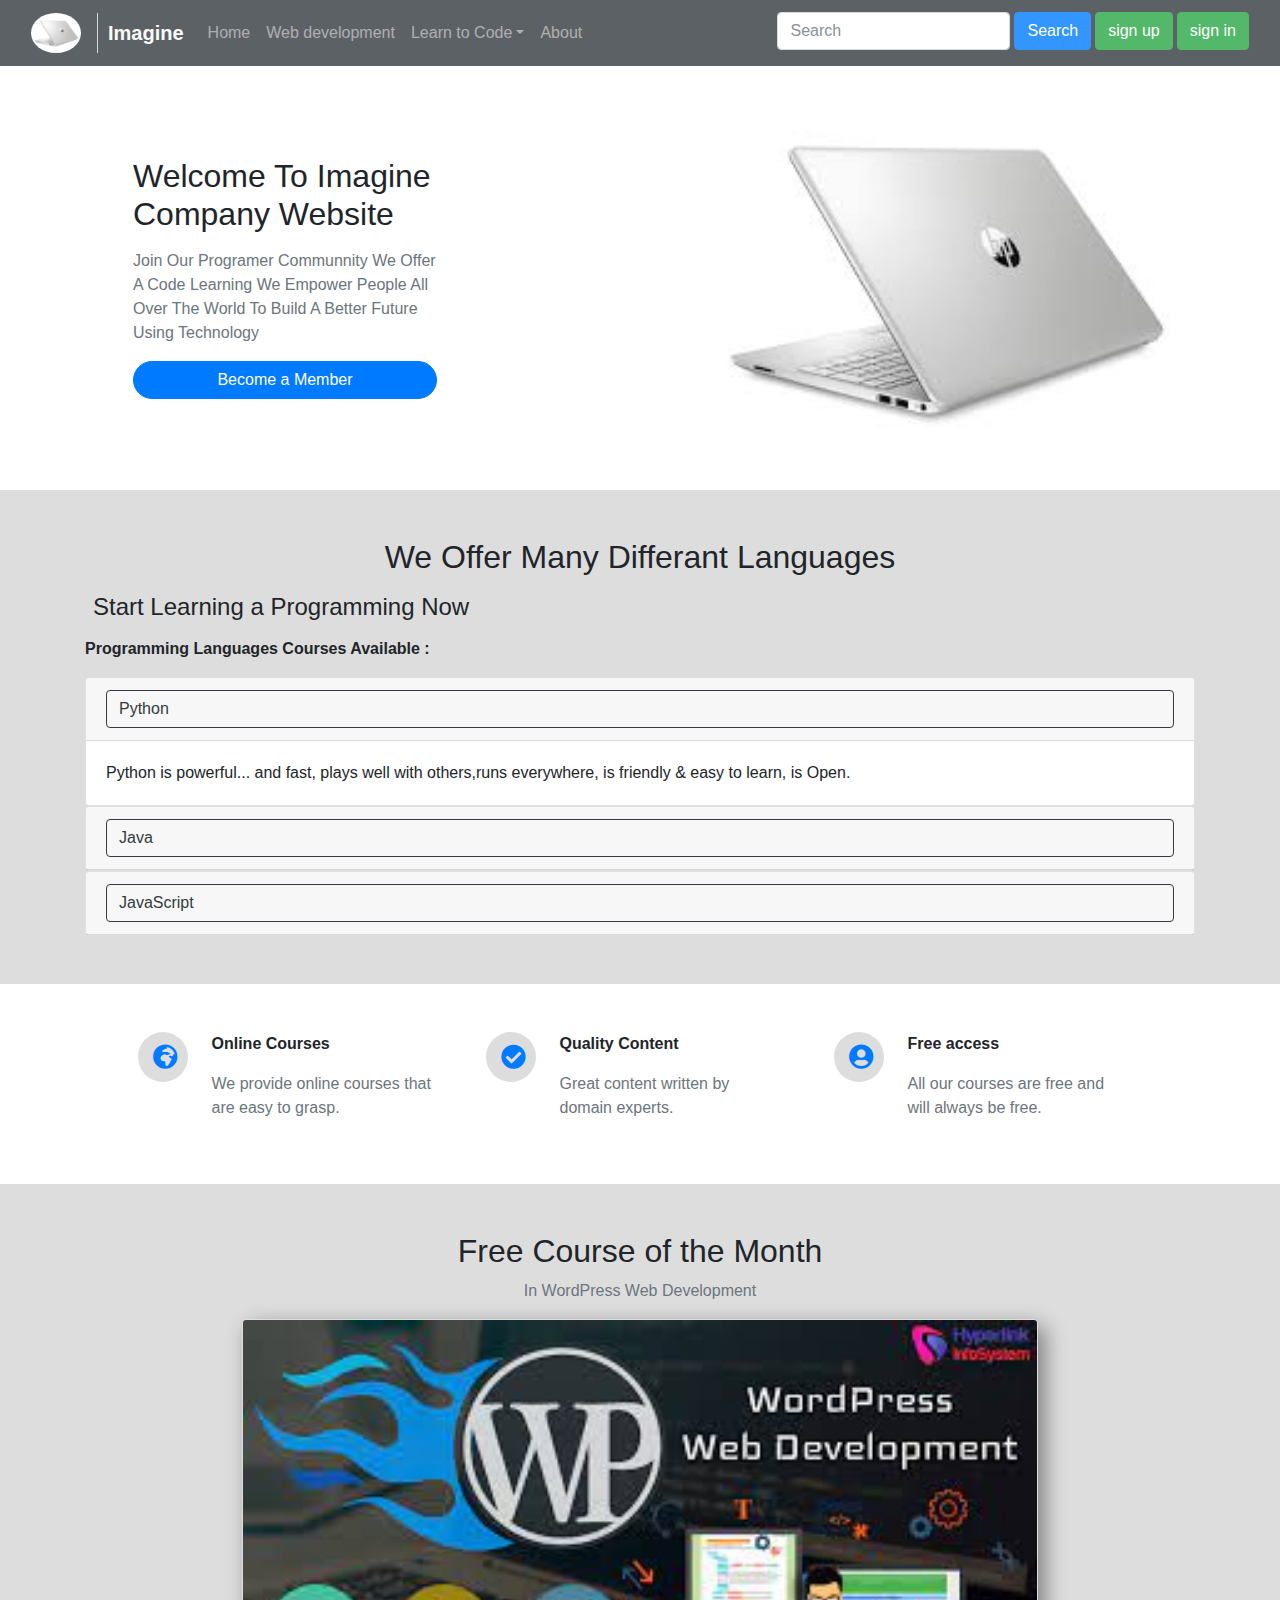
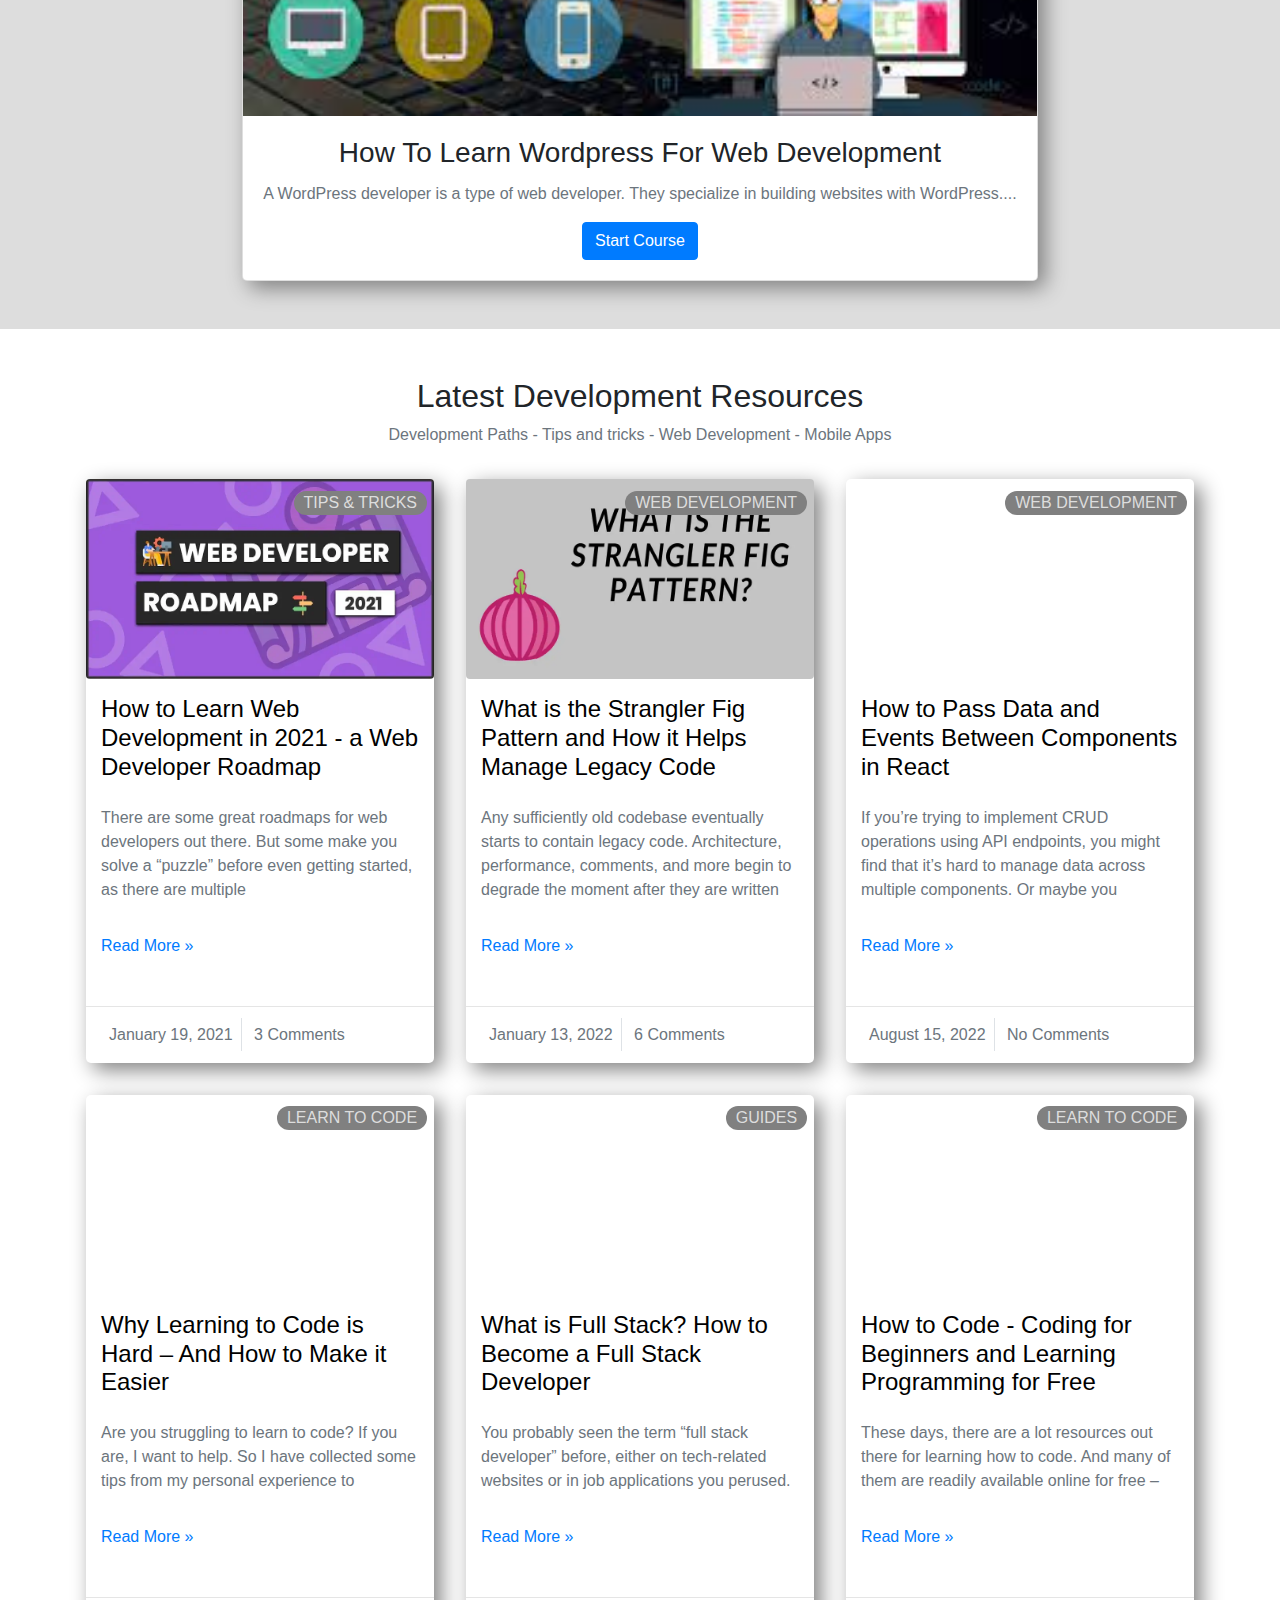
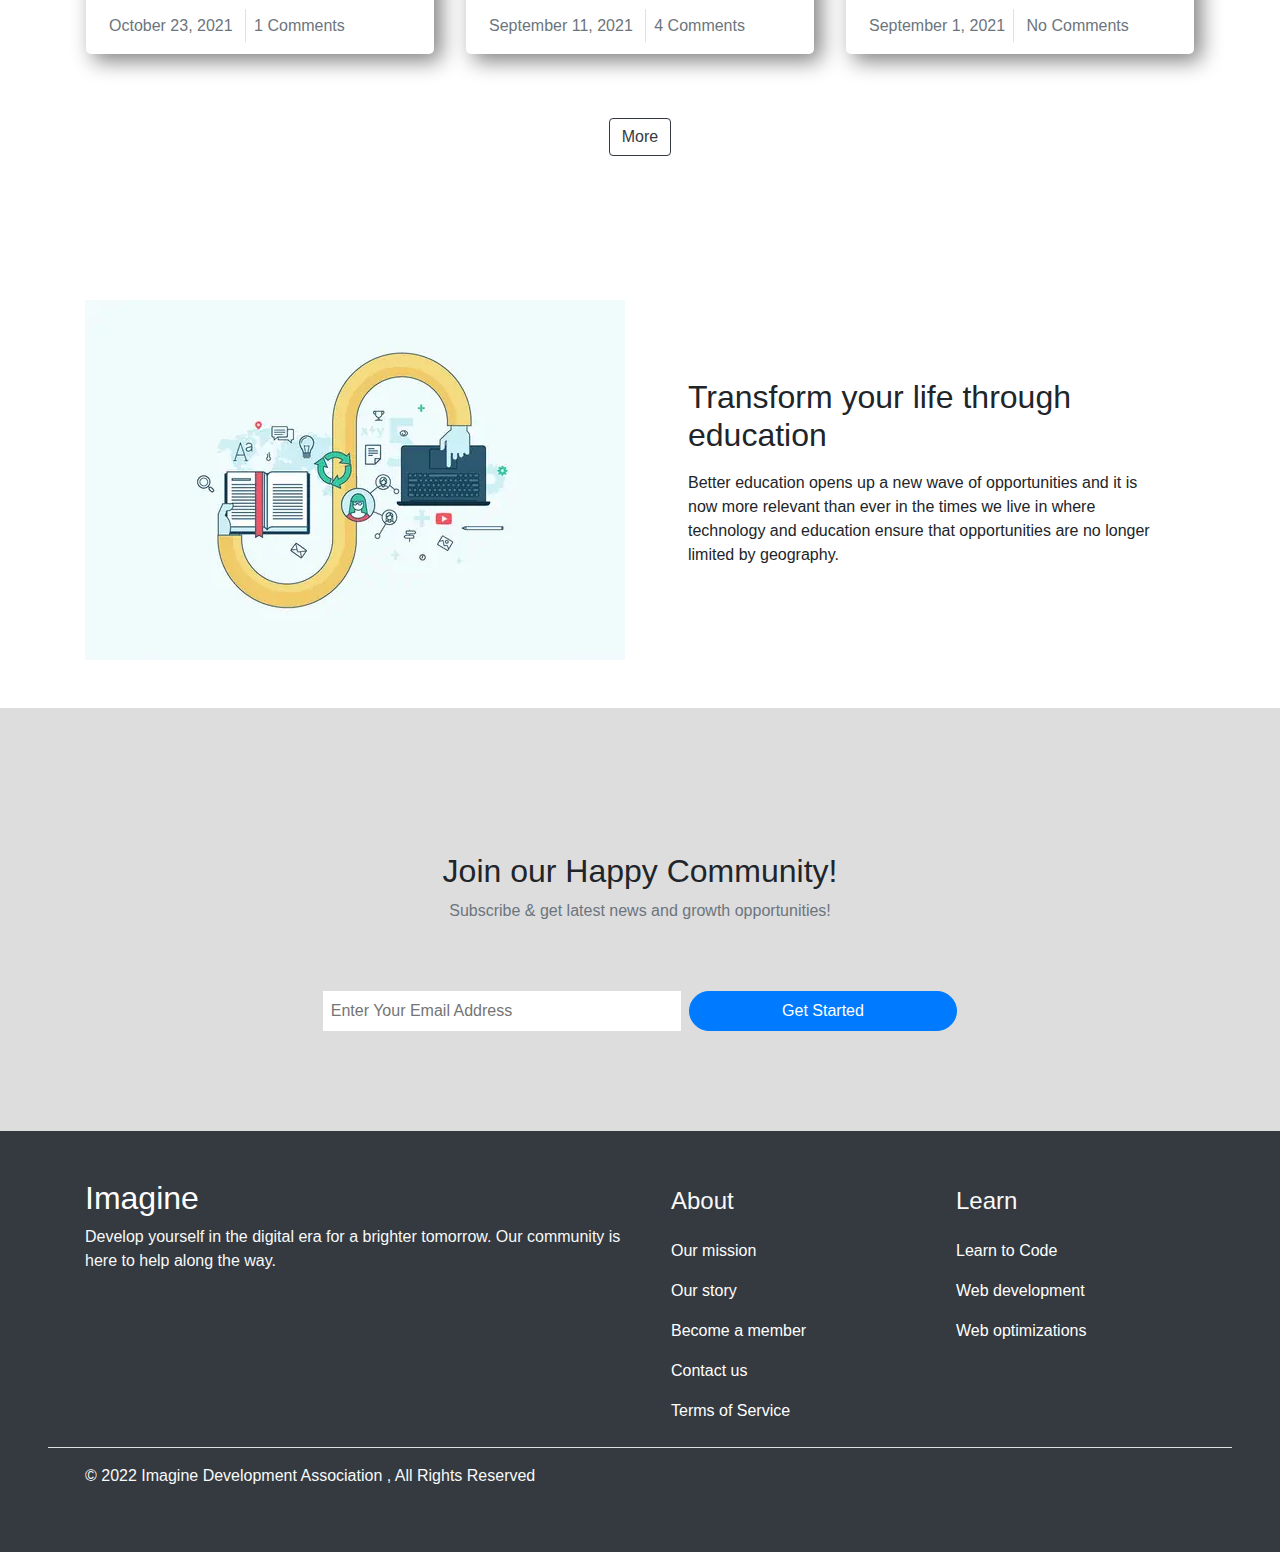
<file: index.html>
<!DOCTYPE html>
<html lang="en">
<head>
  <meta charset="UTF-8">
  <meta http-equiv="X-UA-Compatible" content="IE=edge">
  <meta name="viewport" content="width=device-width, initial-scale=1.0">
  <title>Document</title>
  <link rel="stylesheet" href="css/all.css">
  <link href="https://cdn.jsdelivr.net/npm/bootstrap@4.6.1/dist/css/bootstrap.min.css" rel="stylesheet">
  <link rel="stylesheet" href="css/style.css">
</head>
<body>
  <nav class="navbar navbar-expand-sm bg-dark navbar-dark sticky-top" style="opacity: 0.8;">
    <div class="container-fluid">
      <img src="images/1 (2).jpg" alt="this is logo" class="navbar-brand rounded-circle " height="50" width="50">
      <a href="index.html" class="navbar-brand text-light" style="border-left:1px solid #ccc; padding-left: 10px; font-weight: bold;" >Imagine</a>
      <button class="navbar-toggler" type="button" data-toggle="collapse" data-target="#mynavbar">
        <span class="navbar-toggler-icon"></span>
      </button>
      <div class="collapse navbar-collapse" id="mynavbar">
        <ul class="navbar-nav mr-auto">
          <li class="nav-item">
            <a class="nav-link" href="#">Home</a>
          </li>
          <li class="nav-item">
            <a class="nav-link" href="#">Web development</a>
          </li>
          <li class="nav-item dropdown">
            <a class="nav-link dropdown-toggle" href="#" role="button" data-toggle="dropdown">Learn to Code</a>
            <ul class="dropdown-menu">
              <li><a class="dropdown-item" href="#collapseOne">Python</a></li>
              <li><a class="dropdown-item" href="#collapseTwo">Java</a></li>
              <li><a class="dropdown-item" href="#collapseThree">JavaScript</a></li>
            </ul>
          </li>
          <li class="nav-item">
            <a class="nav-link" href="#">About</a>
          </li>
        </ul>
        <form class="d-flex justify-content-end mb-1">
          <input class="form-control" type="search" placeholder="Search" >
          <button class="btn btn-primary mx-1" type="button">Search</button>
        </form>
        <div class="justify-content-center user-log mb-1">
          <button type="button" class="btn btn-success text-light mr-1" id="register"><a href="register.html" style="color:#FFF; text-decoration: none;">sign up</a></button>
          <button type="button" class="btn btn-success text-light" id="sign"><a href="login.html" style="color:#FFF; text-decoration: none;">sign in</a></button>
        </div>	
        <div class="justify-content-center user-info mb-1">
          <button type="button" class="btn btn-success text-light mr-1" id="user"><a href="index.html" style="color:#FFF; text-decoration: none;"></a></button>
          <button type="button" class="btn btn-success text-light" id="logout"><a href="index.html" style="color:#FFF; text-decoration: none;">log out</a></button>
        </div>
      </div>
  </nav> <!-- end nav /////// -->
  <main>
    <div class="container ">
      <div class="main d-md-flex justify-content-between">
        <div class="main-info align-self-center p-5" >
          <h2 class="main-title text-capitalize mb-3"> Welcome to imagine company website</h2>
          <p class="main-details text-capitalize text-secondary"> join our programer communnity we offer a code learning We empower people all over the world to build a better future using technology</p>
          <a href="register.html" class="main-link btn btn-primary px-5" id="register" style="border-radius: 40px;">Become a Member</a>
        </div>
        <div class="main-img ">
          <img src="images/1 (2).jpg" alt="this is a pic" width="100%">
        </div>
      </div>
    </div>
  </main>
<section style="background-color: #ddd;" class="p-5">
  <div class="container">
    <h2 class="lan-title text-capitalize text-center">we offer many differant languages</h2>
    <h4 class="lan-title p-2">Start Learning a Programming Now</h4>
    <p class="lan-info text-capitalize font-weight-bold">programming languages courses available :</p>
    <div id="accordion">

      <div class="card">
        <div class="card-header">
          <a class="card-link accordion-button btn btn-block btn-outline-dark text-left collapsed" data-toggle="collapse" href="#collapseOne">
            Python
          </a>
        </div>
        <div id="collapseOne" class="collapse show" data-parent="#accordion">
          <div class="card-body">
            Python is powerful... and fast, plays well with others,runs everywhere, is friendly & easy to learn, is Open.
          </div>
        </div>
      </div>
    
      <div class="card">
        <div class="card-header">
          <a class="collapsed card-link accordion-button btn btn-block btn-outline-dark text-left collapsed" data-toggle="collapse" href="#collapseTwo">
            Java
          </a>
        </div>
        <div id="collapseTwo" class="collapse" data-parent="#accordion">
          <div class="card-body">
            Java is a powerful general-purpose programming language. It is used to develop desktop and mobile applications, big data processing, embedded systems, and so on. According to Oracle, the company that owns Java, Java runs on 3 billion devices worldwide, which makes Java one of the most popular programming languages.
          </div>
        </div>
      </div>
    
      <div class="card">
        <div class="card-header">
          <a class="collapsed card-link accordion-button btn btn-block btn-outline-dark text-left collapsed" data-toggle="collapse" href="#collapseThree">
            JavaScript
          </a>
        </div>
        <div id="collapseThree" class="collapse" data-parent="#accordion">
          <div class="card-body">
            JavaScript is a scripting or programming language that allows you to implement complex features on web pages.
          </div>
        </div>
      </div>
    
    </div>
  </div>
</section>
<section>
  <div class="container">
    <div class="prog-items row justify-content-between p-5">
      <div class="prog-item col-lg-4 col-md-6 col-sm-12  d-md-flex">
        <div class="icon-box  container text-center">
          <span>
            <i class="fas fa-globe-africa icon-sign text-primary "></i>
          </span>
        </div>
        <div class="box-content container text-center text-md-left">
          <p class="box-description font-weight-bold">Online Courses</p>
          <p class="box-description text-secondary">We provide online courses that are easy to grasp.</p>
        </div>
      </div>
      <div class="prog-item col-lg-4 col-md-6 col-sm-12  d-md-flex">
        <div class="icon-box container text-center">
            <i class="fas fa-check-circle icon-sign text-primary"></i>         
        </div>
        <div class="box-content container text-center text-md-left">
          <p class="box-description font-weight-bold ">Quality Content</p>
          <p class="box-description text-secondary ">Great content written by domain experts.		</p>
        </div>
      </div>
      <div class="prog-item col-lg-4 col-md-6 col-sm-12  d-md-flex">
        <div class="icon-box container text-center">
            <i class="fas fa-user-circle icon-sign text-primary"></i>  
        </div>
        <div class="box-content container text-center text-md-left">
          <p class="box-description font-weight-bold ">Free access</p>
          <p class="box-description text-secondary">All our courses are free and will always be free.</p>
        </div>
      </div>
    </div>
  </div>
</section>
<section class="free-course p-5" style="background-color: #ddd;">
  <div class="container">
    <div class="head-title">
      <h2 class="free-title text-center">Free Course of the Month      </h2>
      <p class="free-desc text-center text-secondary">In WordPress Web Development      </p>
    </div>
    <div class="free-content col-sm-12">
      <div class="container d-flex flex-column align-items-center">
        <div class="card text-center elementor-post__card">
          <img class="card-img-top" src="images/wordPress.jpg" alt="Card image" style="width:100%">
          <div class="card-body">
            <h3 class="card-title text-capitalize">how to learn wordpress for web development</h3>
            <p class="card-text text-secondary">A WordPress developer is a type of web developer. They specialize in building websites with WordPress.... </p>
            <a href="wordPress.html" class="btn  btn-primary">Start Course</a>
          </div>
        </div>
      </div>
    </div>
  </div>
</section>
<section class="Development p-5">
  <div class="container">
    <div class="Development-title">
      <h2 class="Development-title text-center">Latest Development Resources      </h2>
      <p class="Development-desc text-center text-secondary">Development Paths - Tips and tricks - Web Development - Mobile Apps      </p>
    </div>
    <div class="Development-conent row justify-content-between">

      <article class="Development-item p-3  col-lg-4 col-md-6 col-sm-12" style="width: 400px;">
        <div class="elementor-post__card">
          <a class="elementor-post__thumbnail__link" href="webdevelopment.html">
            <div class="elementor-post__thumbnail">
              <img width="100%" height="200px" src="images/road map.webp" data-spai="1" class=" w-100 rounded" alt="" decoding="async">
            </div>
          </a>
          <div class="elementor-post__badge">TIPS & TRICKS</div>
          <div class="elementor-post_text container">
            <div class="elementor-post__text py-2">
              <h4 class="elementor-post__title  py-2">
                <a class="elementor-post__title" href="webdevelopment.html">
                  How to Learn Web Development in 2021 - a Web Developer Roadmap
                </a>
              </h4>
              <div class="elementor-post__excerpt text-secondary py-2">
                <p>There are some great roadmaps for web developers out there. But some make you solve a “puzzle” before even getting started, as there are multiple</p>
              </div>
              <p class="py-2"><a class="elementor-post__read-more" href="webdevelopment.html">Read More »	</a></p>
            </div>
          </div>
        <hr class="bg-secondry">
          <div class="elementor-post__meta-data container text-secondary pb-3">
            <span class="elementor-post-date border-right p-2">January 19, 2021</span>
            <span class="elementor-post-avatar p-2"> 3 Comments</span>
          </div>
        </div>
      </article>
    <!-- ////////////////////////////////////////////////////////////// -->
    <article class="Development-item p-3  col-lg-4 col-md-6 col-sm-12" style="width: 400px;">
      <div class="elementor-post__card">
        <a class="elementor-post__thumbnail__link" href="Legacy Code.html">
          <div class="elementor-post__thumbnail">
            <img width="100%" height="200px" src="images/Strangler.webp" data-spai="1" class=" w-100 rounded" alt="" decoding="async">
          </div>
        </a>
        <div class="elementor-post__badge">WEB DEVELOPMENT</div>
        <div class="elementor-post_text container">
          <div class="elementor-post__text py-2">
            <h4 class="elementor-post__title  py-2">
              <a class="elementor-post__title" href="Legacy Code.html">
                What is the Strangler Fig Pattern and How it Helps Manage Legacy Code
              </a>
            </h4>
            <div class="elementor-post__excerpt text-secondary py-2">
              <p>Any sufficiently old codebase eventually starts to contain legacy code. Architecture, performance, comments, and more begin to degrade the moment after they are written</p>
            </div>
            <p class="py-2"><a class="elementor-post__read-more" href="Legacy Code.html">Read More »	</a></p>
          </div>
        </div>
      <hr class="bg-secondry">
        <div class="elementor-post__meta-data container text-secondary pb-3">
          <span class="elementor-post-date border-right p-2">January 13, 2022</span>
          <span class="elementor-post-avatar p-2"> 6 Comments</span>
        </div>
      </div>
    </article>
  <!-- ////////////////////////////////////////////////////////////// -->
  <article class="Development-item p-3  col-lg-4 col-md-6 col-sm-12" style="width: 400px;">
    <div class="elementor-post__card">
      <a class="elementor-post__thumbnail__link" href="">
        <div class="elementor-post__thumbnail">
          <img width="100%" height="200px" src="images/react2.webp" data-spai="1" class=" w-100 rounded" alt="" decoding="async">
        </div>
      </a>
      <div class="elementor-post__badge">WEB DEVELOPMENT</div>
      <div class="elementor-post_text container">
        <div class="elementor-post__text py-2">
          <h4 class="elementor-post__title  py-2">
            <a class="elementor-post__title" href="">
              How to Pass Data and Events Between Components in React
            </a>
          </h4>
          <div class="elementor-post__excerpt text-secondary py-2">
            <p>If you’re trying to implement CRUD operations using API endpoints, you might find that it’s hard to manage data across multiple components. Or maybe you</p>
          </div>
          <p class="py-2"><a class="elementor-post__read-more" href="/">Read More »	</a></p>
        </div>
      </div>
    <hr class="bg-secondry">
      <div class="elementor-post__meta-data container text-secondary pb-3">
        <span class="elementor-post-date border-right p-2">August 15, 2022</span>
        <span class="elementor-post-avatar p-2"> No Comments</span>
      </div>
    </div>
  </article>
<!-- ////////////////////////////////////////////////////////////// -->
<article class="Development-item p-3  col-lg-4 col-md-6 col-sm-12" style="width: 400px;">
  <div class="elementor-post__card">
    <a class="elementor-post__thumbnail__link" href="easy learning.html">
      <div class="elementor-post__thumbnail">
        <img width="100%" height="200px" src="images/learn code.webp" data-spai="1" class=" w-100 rounded" alt="" decoding="async">
      </div>
    </a>
    <div class="elementor-post__badge">LEARN TO CODE</div>
    <div class="elementor-post_text container">
      <div class="elementor-post__text py-2">
        <h4 class="elementor-post__title  py-2">
          <a class="elementor-post__title" href="easy learning.html">
            Why Learning to Code is Hard – And How to Make it Easier
          </a>
        </h4>
        <div class="elementor-post__excerpt text-secondary py-2">
          <p>Are you struggling to learn to code? If you are, I want to help. So I have collected some tips from my personal experience to</p>
        </div>
        <p class="py-2"><a class="elementor-post__read-more" href="easy learning.html">Read More »	</a></p>
      </div>
    </div>
  <hr class="bg-secondry">
    <div class="elementor-post__meta-data container text-secondary pb-3">
      <span class="elementor-post-date border-right p-2">October 23, 2021 </span>
      <span class="elementor-post-avatar p-2"> 1 Comments</span>
    </div>
  </div>
</article>
<!-- ////////////////////////////////////////////////////////////// -->
<article class="Development-item p-3  col-lg-4 col-md-6 col-sm-12" style="width: 400px;">
  <div class="elementor-post__card">
    <a class="elementor-post__thumbnail__link" href="full stack.html">
      <div class="elementor-post__thumbnail">
        <img width="100%" height="200px" src="images/full.webp" data-spai="1" class=" w-100 rounded" alt="" decoding="async">
      </div>
    </a>
    <div class="elementor-post__badge">GUIDES</div>
    <div class="elementor-post_text container">
      <div class="elementor-post__text py-2">
        <h4 class="elementor-post__title  py-2">
          <a class="elementor-post__title" href="full stack.html">
            What is Full Stack? How to Become a Full Stack Developer
          </a>
        </h4>
        <div class="elementor-post__excerpt text-secondary py-2">
          <p>You probably seen the term “full stack developer” before, either on tech-related websites or in job applications you perused.</p>
        </div>
        <p class="py-2"><a class="elementor-post__read-more" href="full stack.html">Read More »	</a></p>
      </div>
    </div>
  <hr class="bg-secondry">
    <div class="elementor-post__meta-data container text-secondary pb-3">
      <span class="elementor-post-date border-right p-2">September 11, 2021 </span>
      <span class="elementor-post-avatar p-2"> 4 Comments</span>
    </div>
  </div>
</article>
<!-- ////////////////////////////////////////////////////////////// -->
    <article class="Development-item p-3  col-lg-4 col-md-6 col-sm-12" style="width: 400px;">
    <div class="elementor-post__card">
      <a class="elementor-post__thumbnail__link" href="how2code.html">
        <div class="elementor-post__thumbnail">
          <img width="100%" height="200px" src="images/learn-to-code.webp" data-spai="1" class=" w-100 rounded" alt="" decoding="async">
        </div>
      </a>
      <div class="elementor-post__badge">LEARN TO CODE</div>
      <div class="elementor-post_text container">
        <div class="elementor-post__text py-2">
          <h4 class="elementor-post__title  py-2">
            <a class="elementor-post__title" href="how2code.html">
              How to Code - Coding for Beginners and Learning Programming for Free
            </a>
          </h4>
          <div class="elementor-post__excerpt text-secondary py-2">
            <p>These days, there are a lot resources out there for learning how to code. And many of them are readily available online for free –</p>
          </div>
          <p class="py-2"><a class="elementor-post__read-more" href="how2code.html">Read More »	</a></p>
        </div>
      </div>
    <hr class="bg-secondry">
      <div class="elementor-post__meta-data container text-secondary pb-3">
        <span class="elementor-post-date border-right p-2">September 1, 2021</span>
        <span class="elementor-post-avatar p-2"> No Comments</span>
      </div>
    </div>
  </article>
<!-- ////////////////////////////////////////////////////////////// -->
    </div>
    <div class="Development-footer text-center p-5">
      <span><a href="#" class="btn btn-outline-dark ">More</a></span>
    </div>
  </div>
</section>
<section class="Education p-5">
  <div class="container ">
    <div class="Education row">
      <div class="Education-img w-100 col-md-6 col-sm-12">
        <img src="images/education.webp" alt="this is a pic" width="100%">
      </div>
      <div class="Education-info w-100 col-md-6 col-sm-12 align-self-center p-5" >
        <h2 class="Education-title mb-3">Transform your life through education</h2>
        <p class="Education-details">Better education opens up a new wave of opportunities and it is now more relevant than ever in the times we live in where technology and education ensure that opportunities are no longer limited by geography.</p>
      </div>
    </div>
  </div>
</section>
<section class="Join p-5 " style="background-color: #ddd;">
  <div class="container text-center p-5">
    <div class="Join-title p-5">
      <h2>Join our Happy Community!</h2>
      <p class="text-secondary">Subscribe & get latest news and growth opportunities!</p>
    </div>
    <div class="Join-inputs row justify-content-center">
      <input class="join-input col-lg-4 col-md-6 col-sm-12 m-1 p-2 " style="border: none; outline: none;" type="Email" placeholder="Enter Your Email Address">
      <button class="btn btn-primary col-md-3 col-sm-12 m-1" id="start" style="border-radius: 40px;">Get Started</button>
    </div>
  </div>
</section>
<footer class="footer p-5 text-light bg-dark">
  <div class="container">
    <div class="footer-content row justify-content-between">
      <div class="nav-details col-lg-6 col-sm-12">
        <h2><a href="#" class="nav-item1 nav-details-title">Imagine</a></h2>
        <p>Develop yourself in the digital era for a brighter tomorrow. Our community is here to help along the way.</p>
      </div>
      <div class="nav-about col-lg-3 col-sm-6">
        <ul class="nav flex-column about-list">
          <li class="nav-item text-bold ml-2 p-2"> <h4>About</h4></li>      
          <li class="nav-item1"><a class="nav-link" href="#">Our mission</a></li>
          <li class="nav-item1"><a class="nav-link" href="#">Our story</a></li>
          <li class="nav-item1"><a class="nav-link" href="register.html">Become a member</a></li>
          <li class="nav-item1"><a class="nav-link" href="#">Contact us</a></li>
          <li class="nav-item1"><a class="nav-link" href="#">Terms of Service</a></li>
        </ul>
      </div>
      <div class=" nav-about col-lg-3 col-sm-6">
        <ul class="nav flex-column learn-list">
          <li class="nav-item ml-2 p-2"><h4>Learn</h4></li> 
          <li class="nav-item1"><a class="nav-link" href="#collapseThree">Learn to Code</a></li>
          <li class="nav-item1"><a class="nav-link" href="#">Web development</a></li>
          <li class="nav-item1"><a class="nav-link" href="#">Web optimizations</a></li>
        </ul>
      </div>
    </div>
  </div>
  <hr class="bg-light">
  <div class="container text-light"><p> &copy; 2022 Imagine Development Association , All Rights Reserved</p> </div>
</footer>
<script src="https://cdn.jsdelivr.net/npm/jquery@3.5.1/dist/jquery.slim.min.js"></script>
<script src="https://cdn.jsdelivr.net/npm/popper.js@1.16.1/dist/umd/popper.min.js"></script>
<script src="https://cdn.jsdelivr.net/npm/bootstrap@4.6.1/dist/js/bootstrap.bundle.min.js"></script>
<script src="js/script.js"></script>
</body>
</html>
</file>
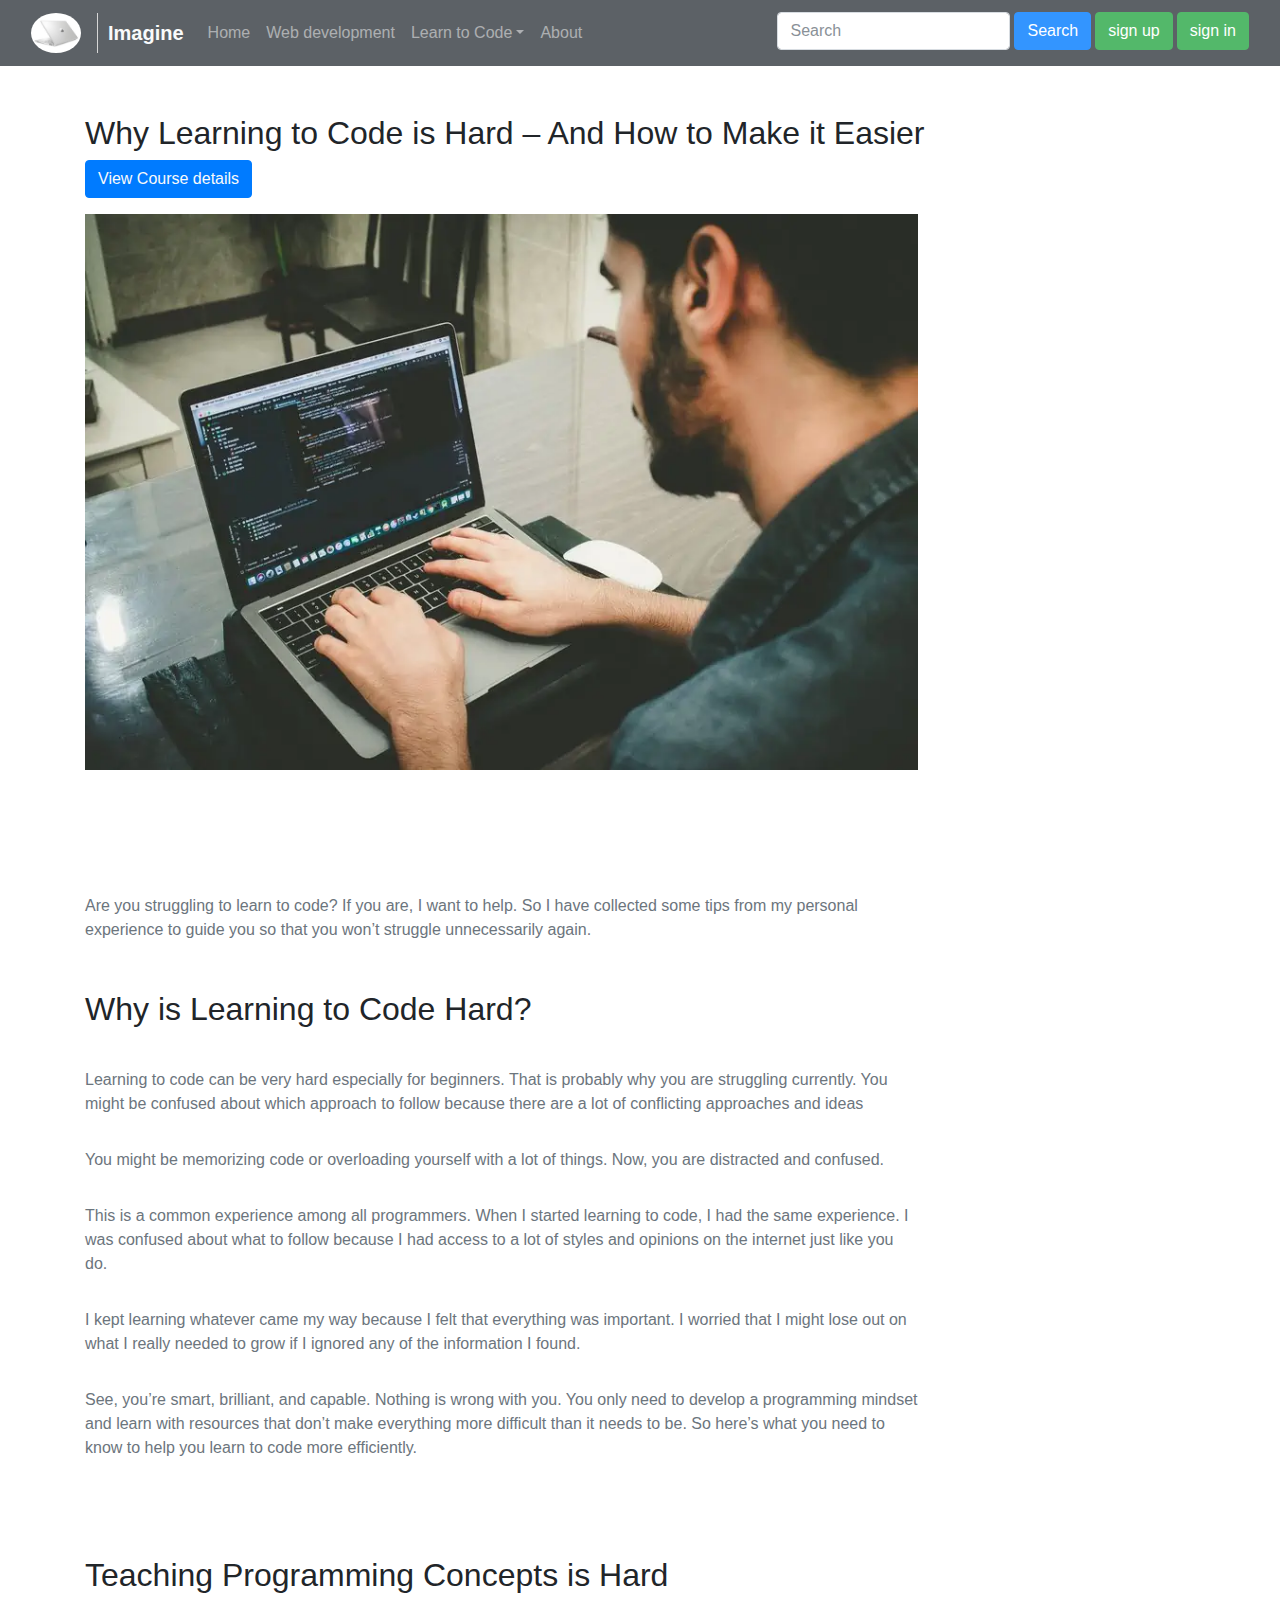
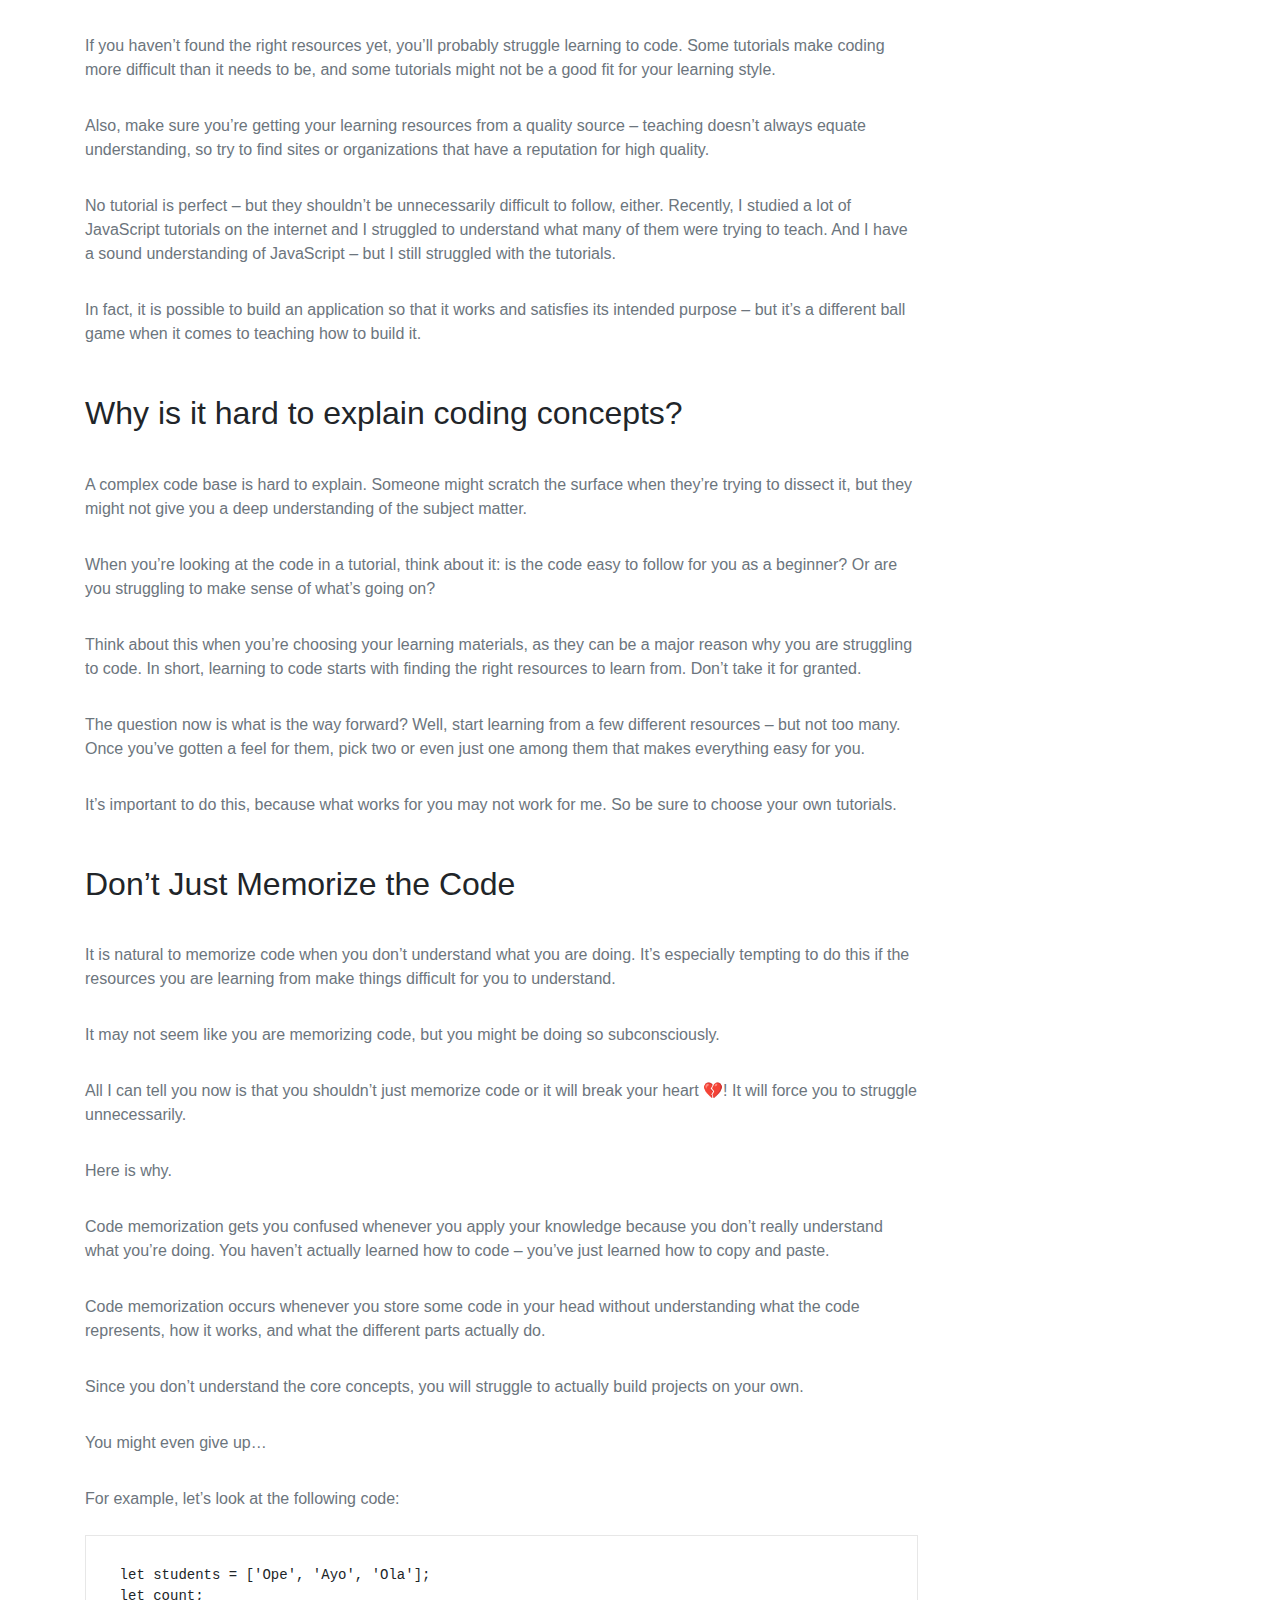
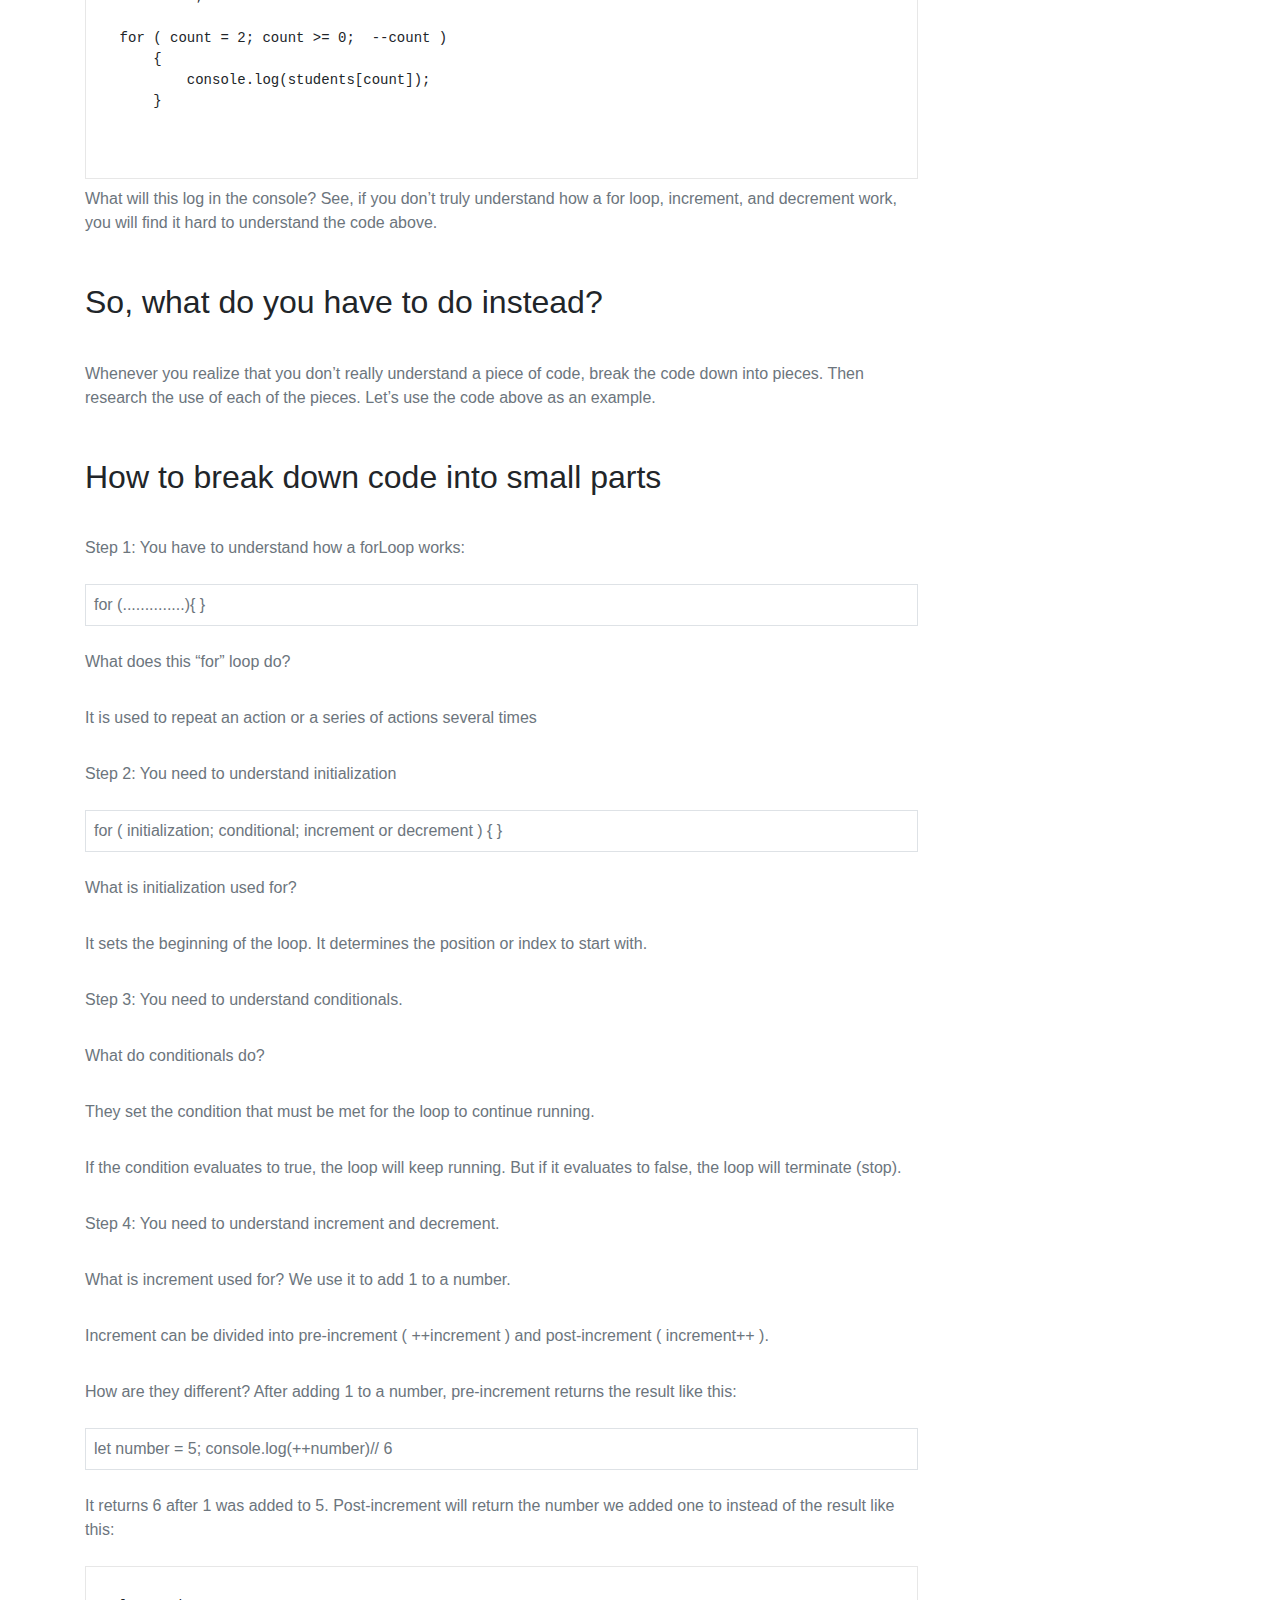
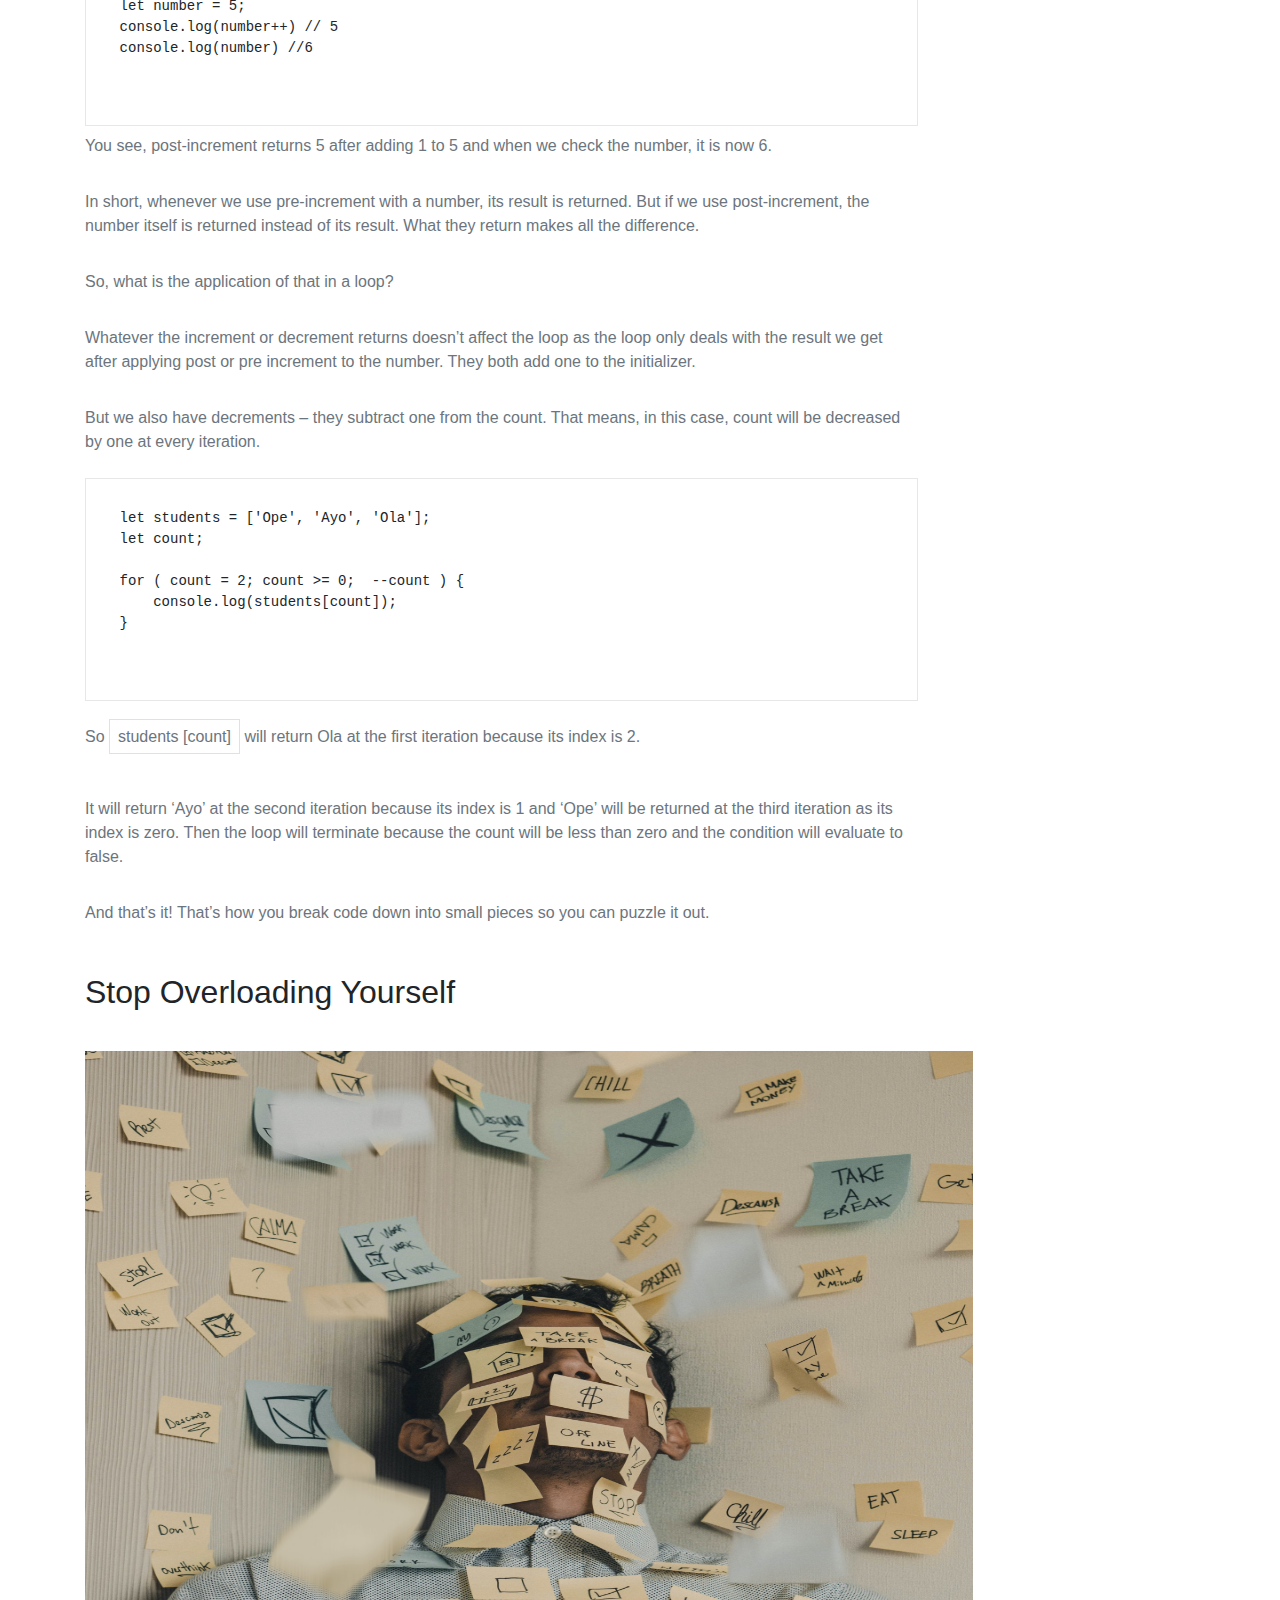
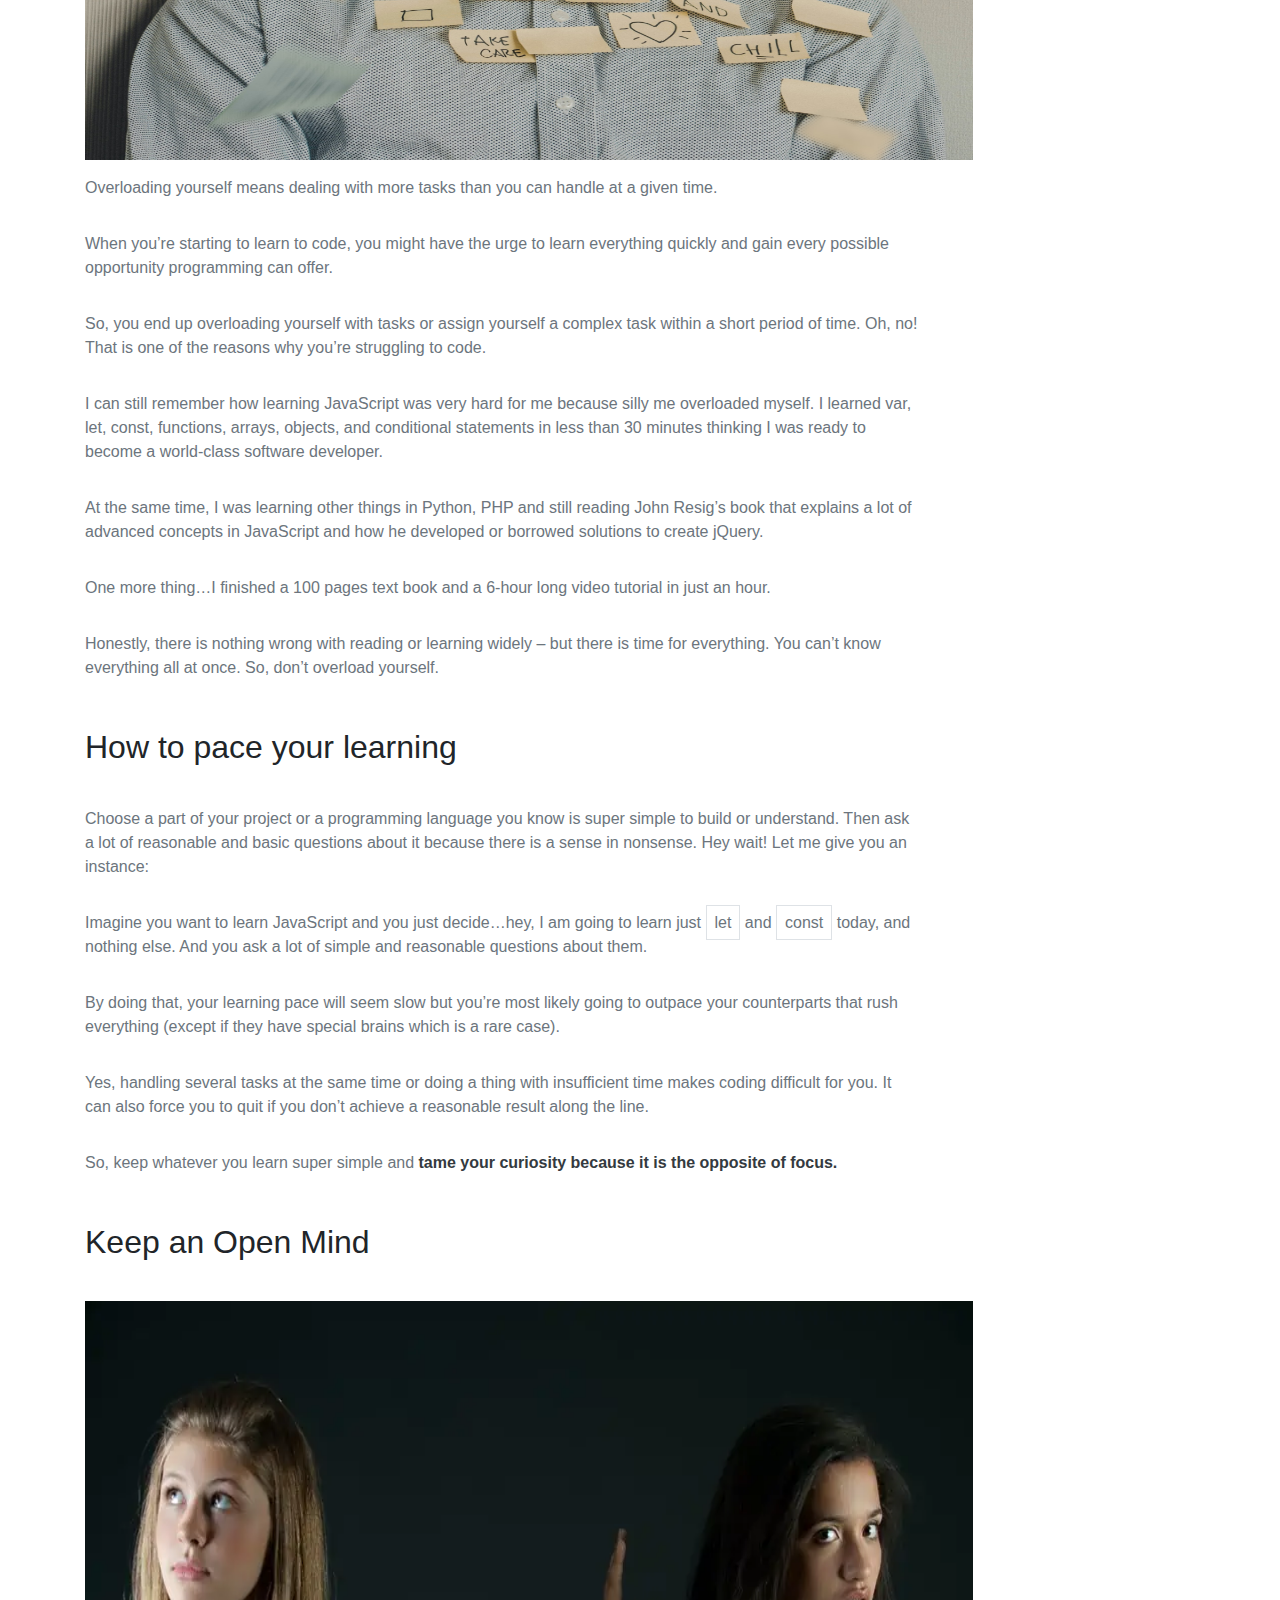
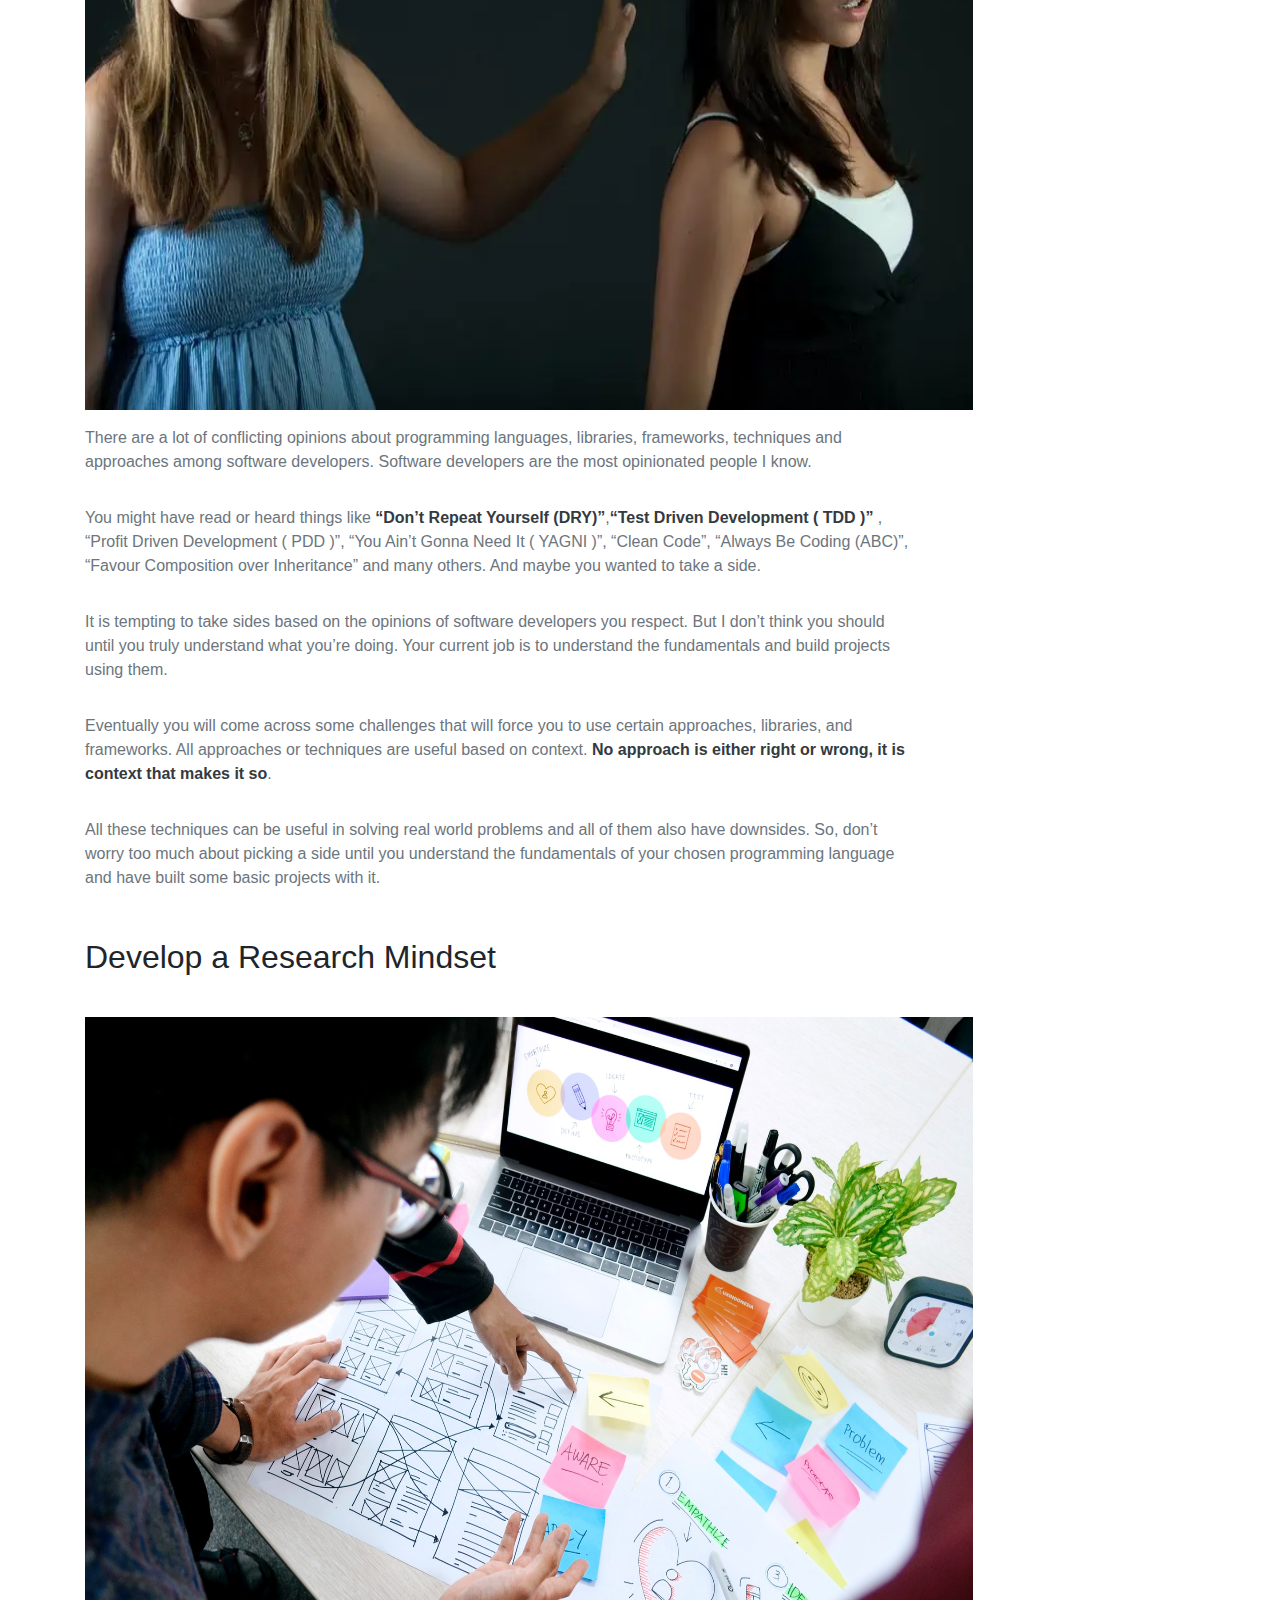
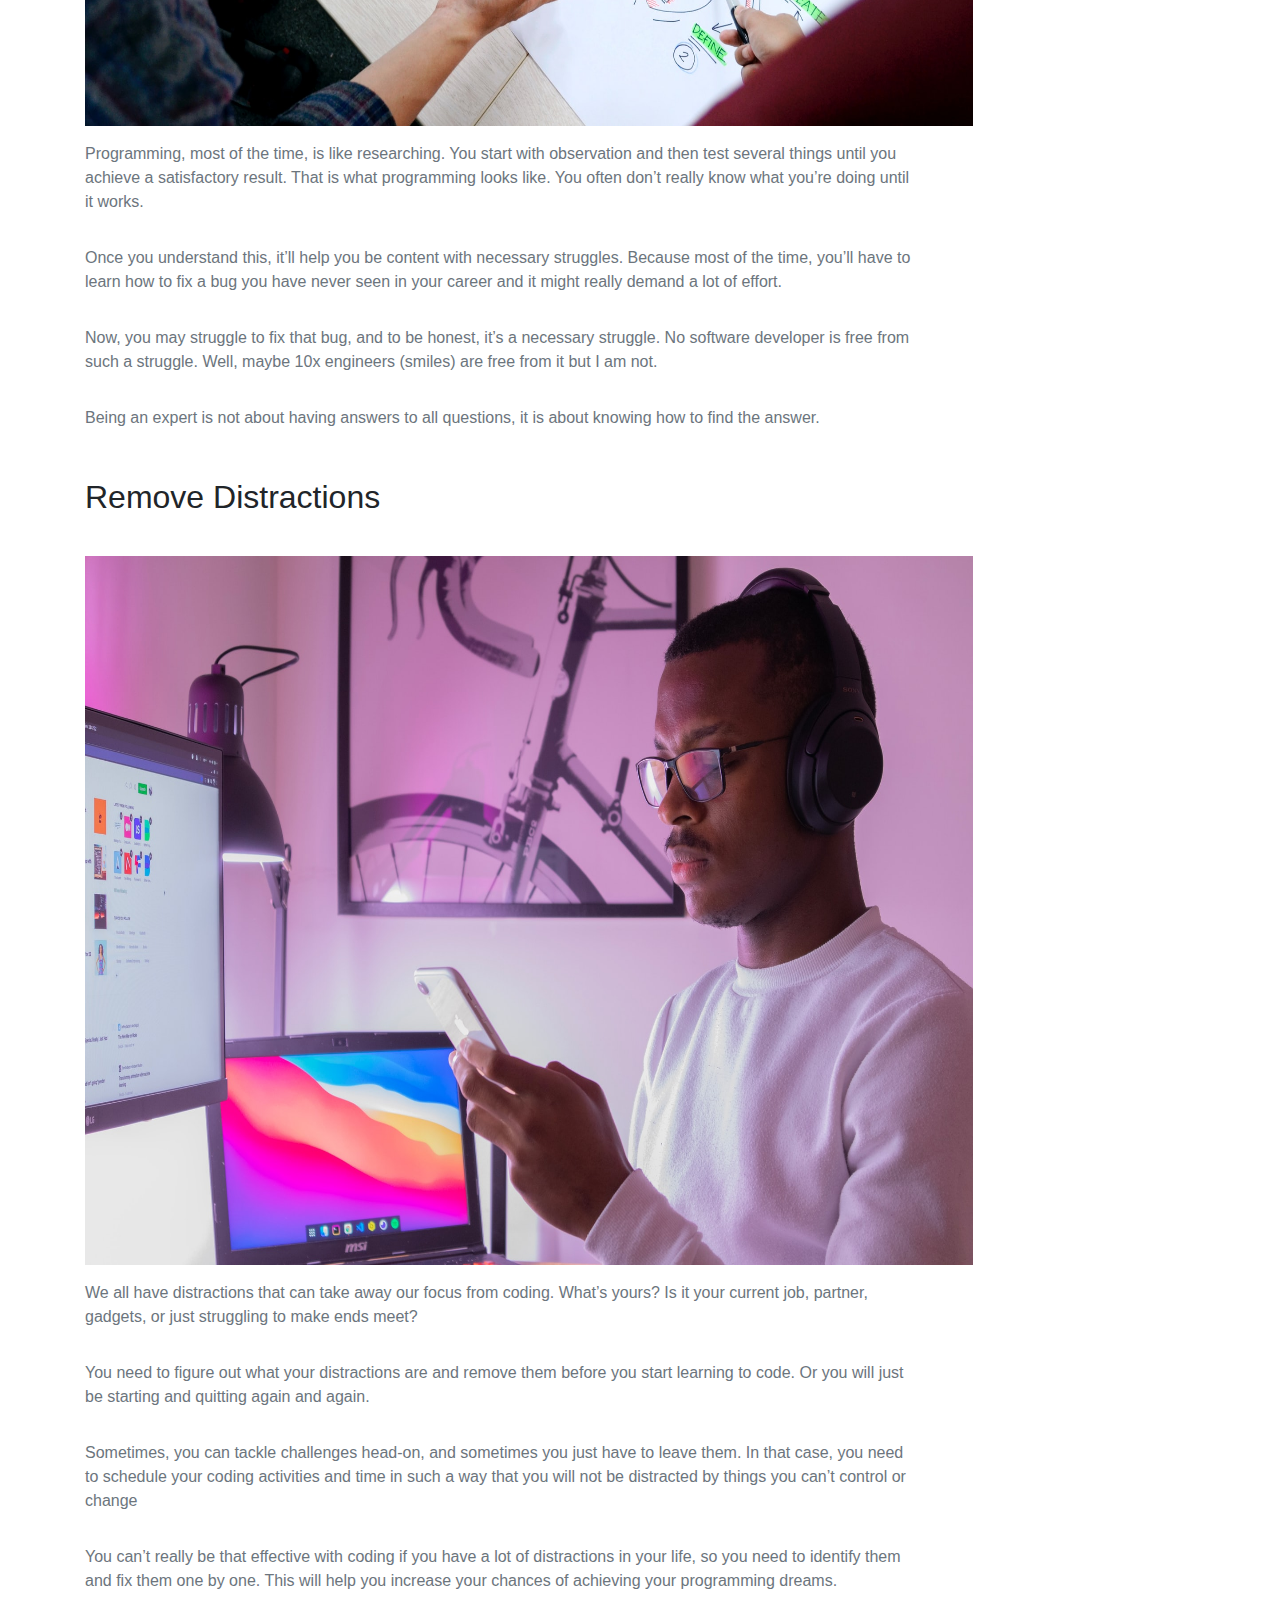
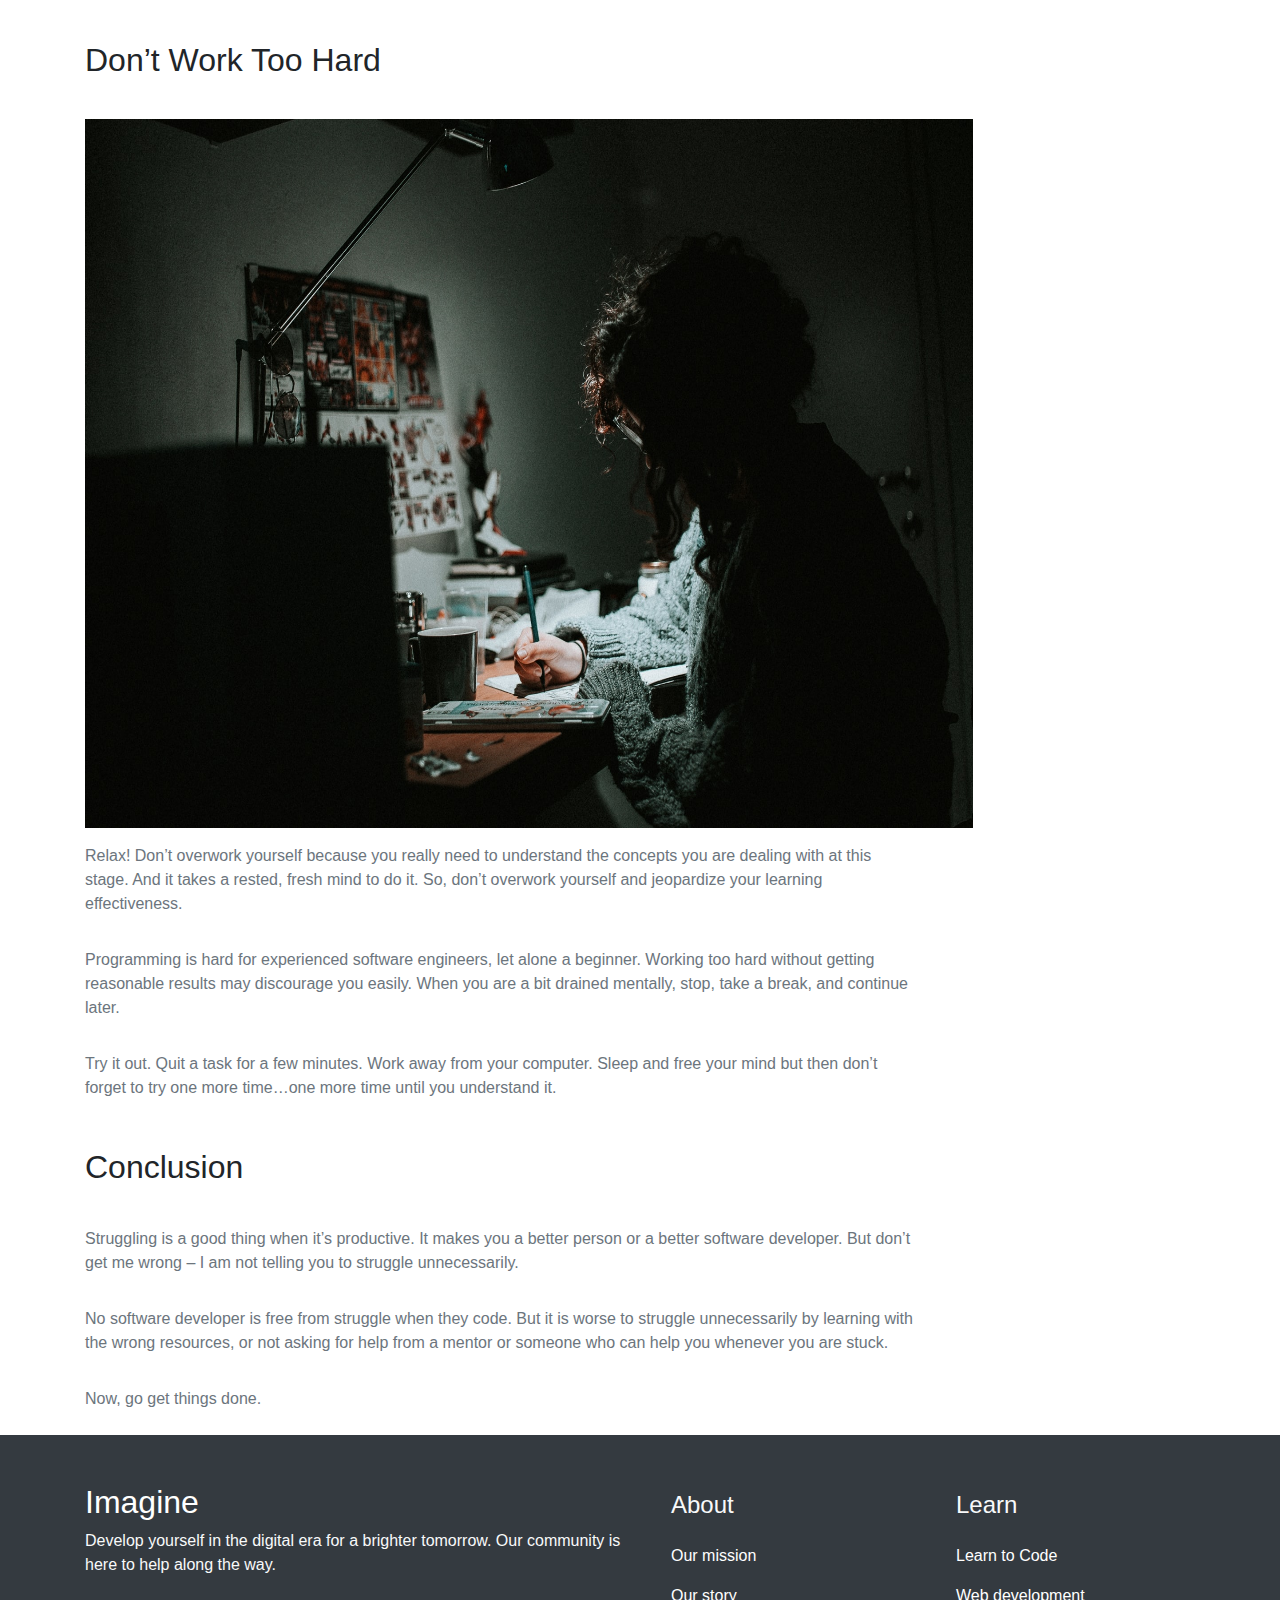
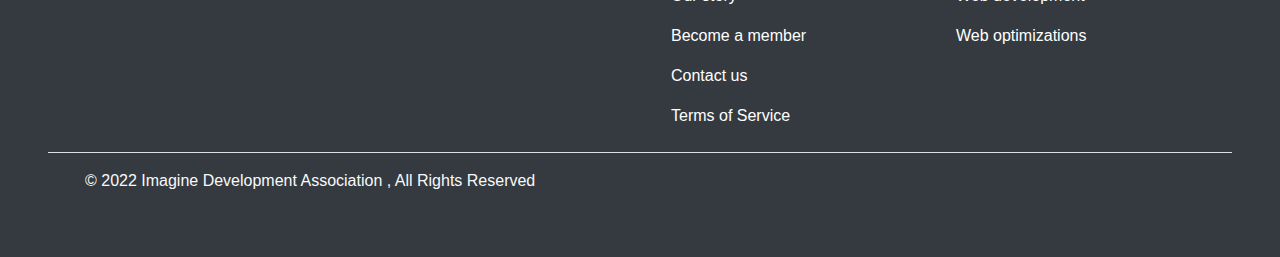
<file: easy learning.html>
<!DOCTYPE html>
<html lang="en">
<head>
  <meta charset="UTF-8">
  <meta http-equiv="X-UA-Compatible" content="IE=edge">
  <meta name="viewport" content="width=device-width, initial-scale=1.0">
  <title>Why Learning to Code is Hard – And How to Make it Easier</title>
  <link rel="stylesheet" href="css/all.css">
  <link href="https://cdn.jsdelivr.net/npm/bootstrap@4.6.1/dist/css/bootstrap.min.css" rel="stylesheet">
    <link rel="stylesheet" href="css/style.css">
</head>
<body>
  <nav class="navbar navbar-expand-sm bg-dark navbar-dark sticky-top" style="opacity: 0.8;">
    <div class="container-fluid">
      <img src="images/1 (2).jpg" alt="this is logo" class="navbar-brand rounded-circle " height="50" width="50">
      <a href="index.html" class="navbar-brand text-light" style="border-left:1px solid #ccc; padding-left: 10px; font-weight: bold;" >Imagine</a>
      <button class="navbar-toggler" type="button" data-toggle="collapse" data-target="#mynavbar">
        <span class="navbar-toggler-icon"></span>
      </button>
      <div class="collapse navbar-collapse" id="mynavbar">
        <ul class="navbar-nav mr-auto">
          <li class="nav-item">
            <a class="nav-link" href="#">Home</a>
          </li>
          <li class="nav-item">
            <a class="nav-link" href="#">Web development</a>
          </li>
          <li class="nav-item dropdown">
            <a class="nav-link dropdown-toggle" href="#" role="button" data-toggle="dropdown">Learn to Code</a>
            <ul class="dropdown-menu">
              <li><a class="dropdown-item" href="#">Python</a></li>
              <li><a class="dropdown-item" href="#">Java</a></li>
              <li><a class="dropdown-item" href="#">JavaScript</a></li>
            </ul>
          </li>
          <li class="nav-item">
            <a class="nav-link" href="#">About</a>
          </li>
        </ul>
        <form class="d-flex justify-content-end mb-1">
          <input class="form-control" type="search" placeholder="Search" >
          <button class="btn btn-primary mx-1" type="button">Search</button>
        </form>
        <div class="justify-content-center user-log mb-1">
          <button type="button" class="btn btn-success text-light mr-1" id="register"><a href="register.html" style="color:#FFF; text-decoration: none;">sign up</a></button>
          <button type="button" class="btn btn-success text-light" id="sign"><a href="login.html" style="color:#FFF; text-decoration: none;">sign in</a></button>
        </div>	
        <div class="justify-content-center user-info mb-1">
          <button type="button" class="btn btn-success text-light mr-1" id="user"><a href="index.html" style="color:#FFF; text-decoration: none;"></a></button>
          <button type="button" class="btn btn-success text-light" id="logout"><a href="index.html" style="color:#FFF; text-decoration: none;">log out</a></button>
        </div>
      </div>
</nav> <!-- end nav  <p class="text-secondary py-2"> </p> /////// -->
<main class="p-5">
    <div class="container">
        <div class="contact ">
            <h2>Why Learning to Code is Hard – And How to Make it Easier</h2>
            <a href="#course-details"class="btn btn-primary text-light" style =" text-decoration: none; ">View Course details </a>
            <img src="images/learn code.webp" class=" d-block w-75 py-3" alt="">
        </div>
        <div id="course-details" class="w-75" style="padding-top: 100px;">
            <p class="text-secondary py-2"> <span>Are you struggling to learn to code? </span> If you are, I want to help. So I have collected some tips from my personal experience to guide you so that you won’t struggle unnecessarily again.‌‌  </p>
            <h2 class="py-4">Why is Learning to Code Hard?</h2>
            <p class="text-secondary py-2">Learning to code can be very hard especially for beginners. That is probably why you are struggling currently. You might be confused about which approach to follow because there are a lot of conflicting approaches and ideas</p>
            <p class="text-secondary py-2"> You might be memorizing code or overloading yourself with a lot of things. Now, you are distracted and confused.‌‌</p>
            <p class="text-secondary py-2">This is a common experience among all programmers. When I started learning to code, I had the same experience. I was confused about what to follow because I had access to a lot of styles and opinions on the internet just like you do.</p>
            <p class="text-secondary py-2">I kept learning whatever came my way because I felt that everything was important. I worried that I might lose out on what I really needed to grow if I ignored any of the information I found.‌‌</p>
            <p class="text-secondary py-2">See, you’re smart, brilliant, and capable. Nothing is wrong with you. You only need to develop a programming mindset and learn with resources that don’t make everything more difficult than it needs to be. So here’s what you need to know to help you learn to code more efficiently.‌‌‌‌</p>
        </div>
    </div>
</main>
<section class="contact ">
    <div class="container">
        <div class="w-75">
            <h2 class="py-4">Teaching Programming Concepts is Hard</h2>
            <p class="text-secondary py-2">If you haven’t found the right resources yet, you’ll probably struggle learning to code. Some tutorials make coding more difficult than it needs to be, and some tutorials might not be a good fit for your learning style.</p>
            <p class="text-secondary py-2">Also, make sure you’re getting your learning resources from a quality source – teaching doesn’t always equate understanding, so try to find sites or organizations that have a reputation for high quality.</p>
            <p class="text-secondary py-2">No tutorial is perfect – but they shouldn’t be unnecessarily difficult to follow, either. Recently, I studied a lot of JavaScript tutorials on the internet and I struggled to understand what many of them were trying to teach. And I have a sound understanding of JavaScript – but I still struggled with the tutorials.‌‌</p>
            <p class="text-secondary py-2">In fact, it is possible to build an application so that it works and satisfies its intended purpose – but it’s a different ball game when it comes to teaching how to build it. ‌‌</p>
            <h2 class="py-4">Why is it hard to explain coding concepts?</h2>
            <p class="text-secondary py-2">A complex code base is hard to explain. Someone might scratch the surface when they’re trying to dissect it, but they might not give you a deep understanding of the subject matter. ‌‌</p>
            <p class="text-secondary py-2">When you’re looking at the code in a tutorial, think about it: is the code easy to follow for you as a beginner? Or are you struggling to make sense of what’s going on?</p>
            
            <p class="text-secondary py-2">Think about this when you’re choosing your learning materials, as they can be a major reason why you are struggling to code. In short, <span>learning to code starts with finding the right resources to learn from.</span>  Don’t take it for granted.</p>
            <p class="text-secondary py-2">The question now is what is the way forward? Well, start learning from a few different resources – but not too many. Once you’ve gotten a feel for them, pick two or even just one among them that makes everything easy for you.‌‌</p>
            <p class="text-secondary py-2">It’s important to do this, because what works for you may not work for me. So be sure to choose your own tutorials.</p>
            <h2 class="py-4">Don’t Just Memorize the Code</h2>
            <p class="text-secondary py-2">It is natural to memorize code when you don’t understand what you are doing. It’s especially tempting to do this if the resources you are learning from make things difficult for you to understand.</p>
            <p class="text-secondary py-2">It may not seem like you are memorizing code, but you might be doing so subconsciously.‌‌</p>
            <p class="text-secondary py-2" >All I can tell you now is that you shouldn’t just memorize code or it will break your heart 💔! It will force you to struggle unnecessarily.</p>
            <p class="text-secondary py-2">    Here is why.</p>
            <p class="text-secondary py-2">Code memorization gets you confused whenever you apply your knowledge because you don’t really understand what you’re doing. You haven’t actually learned how to code – you’ve just learned how to copy and paste.</p>
            <p class="text-secondary py-2">Code memorization occurs whenever you store some code in your head without understanding what the code represents, how it works, and what the different parts actually do.</p>
            <p class="text-secondary py-2">Since you don’t understand the core concepts, you will struggle to actually build projects on your own.‌‌</p>
            <p class="text-secondary py-2">You might even give up…‌‌</p>
            <p class="text-secondary py-2">For example, let’s look at the following code:</p>
            <div class="code py-2" style="border: solid 1px rgb(231, 231, 231) ; ">
                <pre>
                    <code>
    let students = ['Ope', 'Ayo', 'Ola']; 
    let count; 

    for ( count = 2; count >= 0;  --count ) 
        { 
            console.log(students[count]); 
        }
                    </code>
                </pre>
            </div> <!-- code -->
            <p class="text-secondary py-2">What will this log in the console? See, if you don’t truly understand how a for loop, increment, and decrement work, you will find it hard to understand the code above.</p>

            <h2 class="py-4">So, what do you have to do instead?</h2>
            <p class="text-secondary py-2">Whenever you realize that you don’t really understand a piece of code, break the code down into pieces. Then research the use of each of the pieces. Let’s use the code above as an example.</p>
            <h2 class="py-4">How to break down code into small parts</h2>
            <p class="text-secondary py-2"> Step 1: You have to understand how a forLoop works:</p>
            <p class="text-secondary p-2 border">for (..............){ }</p>
            <p class="text-secondary py-2">What does this “for” loop do?</p>
            <p class="text-secondary py-2">It is used to repeat an action or a series of actions several times</p>
            <p class="text-secondary py-2">Step 2: You need to understand initialization</p>
            <p class="text-secondary p-2 border">for ( initialization; conditional; increment or decrement ) { }            </p>
            <p class="text-secondary py-2">What is initialization used for?</p>
            <p class="text-secondary py-2">It sets the beginning of the loop. It determines the position or index to start with.</p>
            <p class="text-secondary py-2">Step 3: You need to understand conditionals.</p>
            <p class="text-secondary py-2">What do conditionals do?</p>
            <p class="text-secondary py-2">They set the condition that must be met for the loop to continue running.</p>
            <p class="text-secondary py-2">If the condition evaluates to true, the loop will keep running. But if it evaluates to false, the loop will terminate (stop).</p>
            <p class="text-secondary py-2">Step 4: You need to understand increment and decrement.</p>            
            <p class="text-secondary py-2">What is increment used for? We use it to add 1 to a number.</p>
            <p class="text-secondary py-2">Increment can be divided into pre-increment ( ++increment ) and post-increment ( increment++ ).</p>
            <p class="text-secondary py-2">How are they different? After adding 1 to a number, pre-increment returns the result like this:</p>
            <p class="text-secondary p-2 border">let number = 5; console.log(++number)// 6</p>
            <p class="text-secondary py-2">It returns 6 after 1 was added to 5. Post-increment will return the number we added one to instead of the result like this:</p>
            <div class="code py-2" style="border: solid 1px rgb(231, 231, 231) ; ">
              <pre>
                  <code>
    let number = 5; 
    console.log(number++) // 5 
    console.log(number) //6
                  </code>
              </pre>
          </div> <!-- code -->
          <p class="text-secondary py-2">You see, post-increment returns 5 after adding 1 to 5 and when we check the number, it is now 6.</p>
          <p class="text-secondary py-2">In short, whenever we use pre-increment with a number, its result is returned. But if we use post-increment, the number itself is returned instead of its result. What they return makes all the difference.</p>
          <p class="text-secondary py-2">So, what is the application of that in a loop?</p>
          <p class="text-secondary py-2">Whatever the increment or decrement returns doesn’t affect the loop as the loop only deals with the result we get after applying post or pre increment to the number. They both add one to the initializer.</p>
          <p class="text-secondary py-2">But we also have decrements – they subtract one from the count. That means, in this case, count will be decreased by one at every iteration.</p>

          <div class="code py-2" style="border: solid 1px rgb(231, 231, 231) ; ">
            <pre>
                <code>
    let students = ['Ope', 'Ayo', 'Ola']; 
    let count; 

    for ( count = 2; count >= 0;  --count ) { 
        console.log(students[count]); 
    }
                </code>
            </pre>
          </div> <!-- code -->

          <p class="text-secondary py-4">So <span class="border p-2">students [count]</span> will return <span>Ola</span> at the first iteration because its index is 2.</p>
          <p class="text-secondary py-2">It will return ‘Ayo’ at the second iteration because its index is 1 and ‘Ope’ will be returned at the third iteration as its index is zero. Then the loop will terminate because the count will be less than zero and the condition will evaluate to false.</p>
          <p class="text-secondary py-2">And that’s it! That’s how you break code down into small pieces so you can puzzle it out.</p>
          <h2 class="py-4">Stop Overloading Yourself</h2>
          <img src="images/overloading.jpeg" class="py-2" alt="" width="888" height="725">
          <p class="text-secondary py-2">Overloading yourself means dealing with more tasks than you can handle at a given time.</p>
          <p class="text-secondary py-2">When you’re starting to learn to code, you might have the urge to learn everything quickly and gain every possible opportunity programming can offer.</p>
          <p class="text-secondary py-2">So, you end up overloading yourself with tasks or assign yourself a complex task within a short period of time. Oh, no! That is one of the reasons why you’re struggling to code.‌‌</p>
          <p class="text-secondary py-2">I can still remember how learning JavaScript was very hard for me because silly me overloaded myself. I learned var, let, const, functions, arrays, objects, and conditional statements in less than 30 minutes thinking I was ready to become a world-class software developer. ‌‌</p>
          <p class="text-secondary py-2">At the same time, I was learning other things in Python, PHP and still reading John Resig’s book that explains a lot of advanced concepts in JavaScript and how he developed or borrowed solutions to create jQuery.</p>
          <p class="text-secondary py-2">One more thing…I finished a 100 pages text book and a 6-hour long video tutorial in just an hour.</p>
          <p class="text-secondary py-2">Honestly, there is nothing wrong with reading or learning widely – but there is time for everything. You can’t know everything all at once. So, don’t overload yourself.</p>
          <h2 class="py-4">How to pace your learning</h2>
          <p class="text-secondary py-2">Choose a part of your project or a programming language you know is super simple to build or understand. Then ask a lot of reasonable and basic questions about it because there is a sense in nonsense. Hey wait! Let me give you an instance:‌‌</p>
          <p class="text-secondary py-2">Imagine you want to learn JavaScript and you just decide…hey, I am going to learn just <span class="border p-2">let</span> and <span class="border p-2">const</span> today, and nothing else. And you ask a lot of simple and reasonable questions about them.</p>
          <p class="text-secondary py-2">By doing that, your learning pace will seem slow but you’re most likely going to outpace your counterparts that rush everything (except if they have special brains which is a rare case).‌‌</p>
          <p class="text-secondary py-2">Yes, handling several tasks at the same time or doing a thing with insufficient time makes coding difficult for you. It can also force you to quit if you don’t achieve a reasonable result along the line.</p>
          <p class="text-secondary py-2">So, keep whatever you learn super simple and <span class="text-dark" style="font-weight: bold;">tame your curiosity because it is the opposite of focus.</span></p>
          <h2 class="py-4">Keep an Open Mind</h2>
          <img src="images/keep.webp" class="py-2" alt="" width="888" height="725">
          <p class="text-secondary py-2">There are a lot of conflicting opinions about programming languages, libraries, frameworks, techniques and approaches among software developers. Software developers are the most opinionated people I know.</p>
          <p class="text-secondary py-2">You might have read or heard things like <span class="text-dark" style="font-weight: bold;">“Don’t Repeat Yourself (DRY)”</span>,<span class="text-dark" style="font-weight: bold;">“Test Driven Development ( TDD )”</span> , “Profit Driven Development ( PDD )”, “You Ain’t Gonna Need It ( YAGNI )”, “Clean Code”, “Always Be Coding (ABC)”, “Favour Composition over Inheritance” and many others. And maybe you wanted to take a side.</p>
          <p class="text-secondary py-2">It is tempting to take sides based on the opinions of software developers you respect. But I don’t think you should until you truly understand what you’re doing. Your current job is to understand the fundamentals and build projects using them. </p>
          <p class="text-secondary py-2">Eventually you will come across some challenges that will force you to use certain approaches, libraries, and frameworks. All approaches or techniques are useful based on context. <span class="text-dark" style="font-weight: bold;">No approach is either right or wrong, it is context that makes it so</span>.</p>
          <p class="text-secondary py-2">All these techniques can be useful in solving real world problems and all of them also have downsides. So, don’t worry too much about picking a side until you understand the fundamentals of your chosen programming language and have built some basic projects with it.</p>
          <h2 class="py-4">Develop a Research Mindset</h2>
          <img src="images/research.jpeg" class="py-2" alt="" width="888" height="725">
          <p class="text-secondary py-2">Programming, most of the time, is like researching. You start with observation and then test several things until you achieve a satisfactory result. That is what programming looks like. You often don’t really know what you’re doing until it works. ‌‌</p>
          <p class="text-secondary py-2">Once you understand this, it’ll help you be content with necessary struggles. Because most of the time, you’ll have to learn how to fix a bug you have never seen in your career and it might really demand a lot of effort.‌‌</p>
          <p class="text-secondary py-2">Now, you may struggle to fix that bug, and to be honest, it’s a necessary struggle. No software developer is free from such a struggle. Well, maybe 10x engineers (smiles) are free from it but I am not.</p>
          <p class="text-secondary py-2">Being an expert is not about having answers to all questions, it is about knowing how to find the answer.‌‌‌‌</p>
          <h2 class="py-4">Remove Distractions</h2>
          <img src="images/remove.jpeg" class="py-2" alt="" width="888" height="725">
          <p class="text-secondary py-2">We all have distractions that can take away our focus from coding. What’s yours? Is it your current job, partner, gadgets, or just struggling to make ends meet?</p>
          <p class="text-secondary py-2">You need to figure out what your distractions are and remove them before you start learning to code. Or you will just be starting and quitting again and again.</p>
          <p class="text-secondary py-2">Sometimes, you can tackle challenges head-on, and sometimes you just have to leave them. In that case, you need to schedule your coding activities and time in such a way that you will not be distracted by things you can’t control or change</p>
          <p class="text-secondary py-2">You can’t really be that effective with coding if you have a lot of distractions in your life, so you need to identify them and fix them one by one. This will help you increase your chances of achieving your programming dreams.‌‌</p>
          <h2 class="py-4">Don’t Work Too Hard‌‌</h2>
          <img src="images/hard.jpeg" class="py-2" alt="" width="888" height="725">
          <p class="text-secondary py-2">Relax! Don’t overwork yourself because you really need to understand the concepts you are dealing with at this stage. And it takes a rested, fresh mind to do it. So, don’t overwork yourself and jeopardize your learning effectiveness. ‌‌</p>
          <p class="text-secondary py-2">Programming is hard for experienced software engineers, let alone a beginner. Working too hard without getting reasonable results may discourage you easily. When you are a bit drained mentally, stop, take a break, and continue later.‌‌</p>
          <p class="text-secondary py-2">Try it out. Quit a task for a few minutes. Work away from your computer. Sleep and free your mind but then don’t forget to try one more time…one more time until you understand it.‌‌‌‌</p>
          <h2 class="py-4">Conclusion‌‌</h2>
          <p class="text-secondary py-2">Struggling is a good thing when it’s productive. It makes you a better person or a better software developer. But don’t get me wrong – I am not telling you to struggle unnecessarily. ‌‌</p>
          <p class="text-secondary py-2">No software developer is free from struggle when they code. But it is worse to struggle unnecessarily by learning with the wrong resources, or not asking for help from a mentor or someone who can help you whenever you are stuck.</p>
          <p class="text-secondary py-2">Now, go get things done.</p>
        </div>
    </div>
</section>
  <!-- ///////////////////////////////////footer/////////////////////// -->
<footer class="footer p-5 text-light bg-dark">
    <div class="container">
      <div class="footer-content row justify-content-between">
        <div class="nav-details col-lg-6 col-sm-12">
          <h2><a href="#" class="nav-item1 nav-details-title">Imagine</a></h2>
          <p>Develop yourself in the digital era for a brighter tomorrow. Our community is here to help along the way.</p>
        </div>
        <div class="nav-about col-lg-3 col-sm-6">
          <ul class="nav flex-column about-list">
            <li class="nav-item text-bold ml-2 p-2"> <h4>About</h4></li>      
            <li class="nav-item1"><a class="nav-link" href="#">Our mission</a></li>
            <li class="nav-item1"><a class="nav-link" href="#">Our story</a></li>
            <li class="nav-item1"><a class="nav-link" href="#">Become a member</a></li>
            <li class="nav-item1"><a class="nav-link" href="#">Contact us</a></li>
            <li class="nav-item1"><a class="nav-link" href="#">Terms of Service</a></li>
          </ul>
        </div>
        <div class=" nav-about col-lg-3 col-sm-6">
          <ul class="nav flex-column learn-list">
            <li class="nav-item ml-2 p-2"><h4>Learn</h4></li> 
            <li class="nav-item1"><a class="nav-link" href="#">Learn to Code</a></li>
            <li class="nav-item1"><a class="nav-link" href="#">Web development</a></li>
            <li class="nav-item1"><a class="nav-link" href="#">Web optimizations</a></li>
          </ul>
        </div>
      </div>
    </div>
    <hr class="bg-light">
    <div class="container text-light"><p> &copy; 2022 Imagine Development Association , All Rights Reserved</p> </div>
</footer>
<script src="js/script.js"></script>
<script src="https://cdn.jsdelivr.net/npm/jquery@3.5.1/dist/jquery.slim.min.js"></script>
<script src="https://cdn.jsdelivr.net/npm/popper.js@1.16.1/dist/umd/popper.min.js"></script>
<script src="https://cdn.jsdelivr.net/npm/bootstrap@4.6.1/dist/js/bootstrap.bundle.min.js"></script>

</body>
</html>
</file>
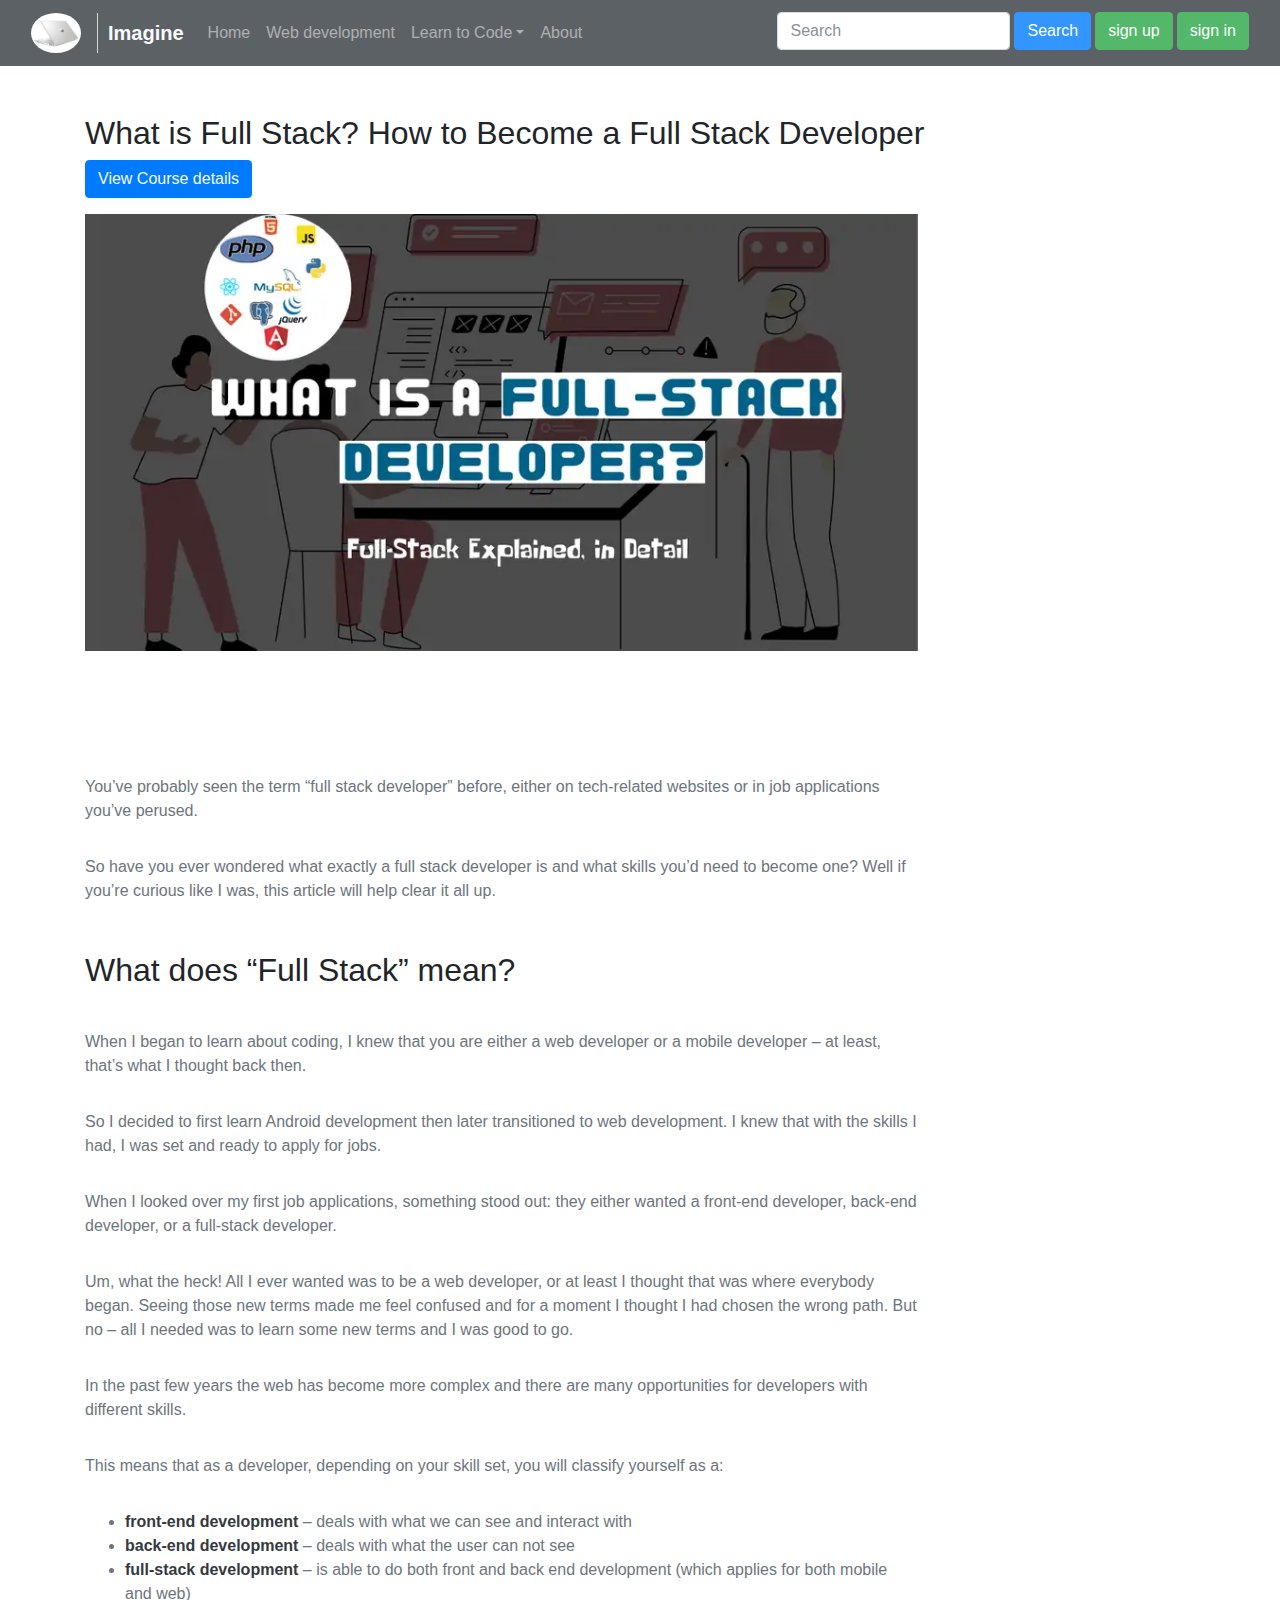
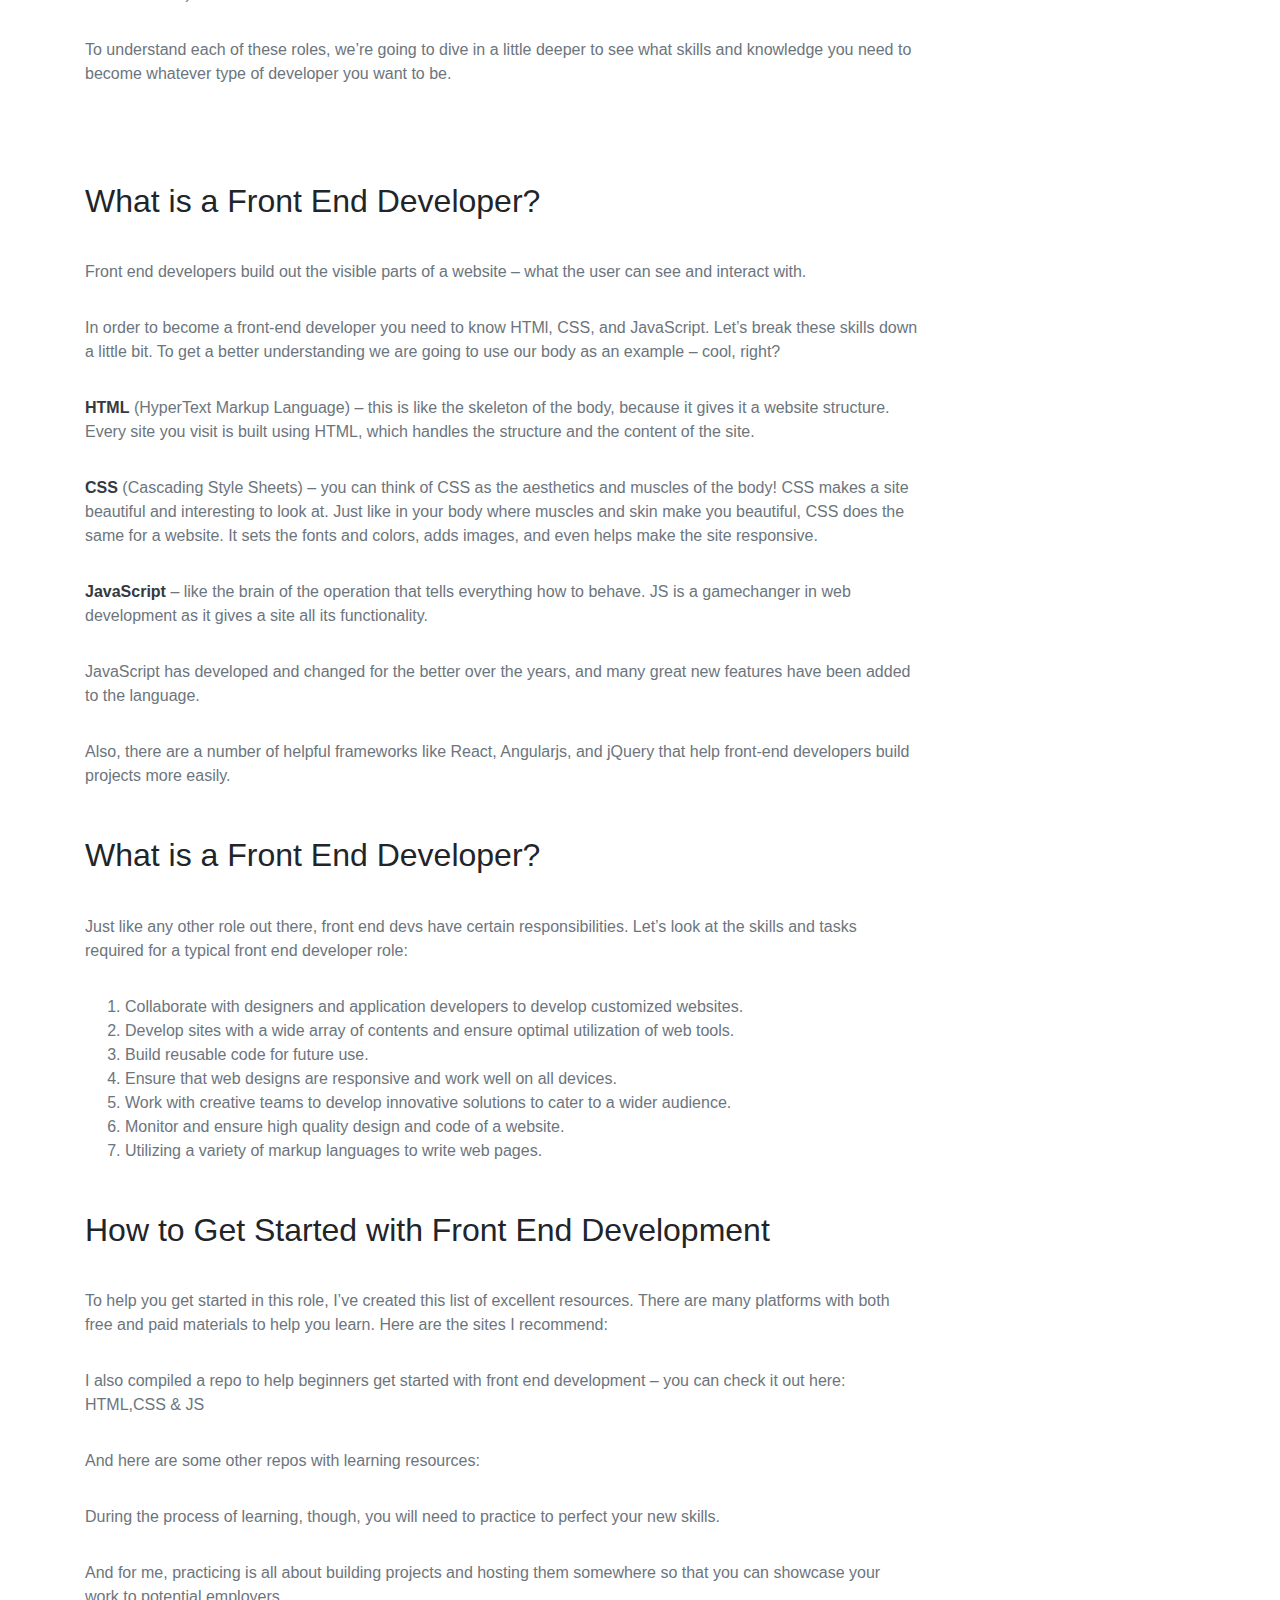
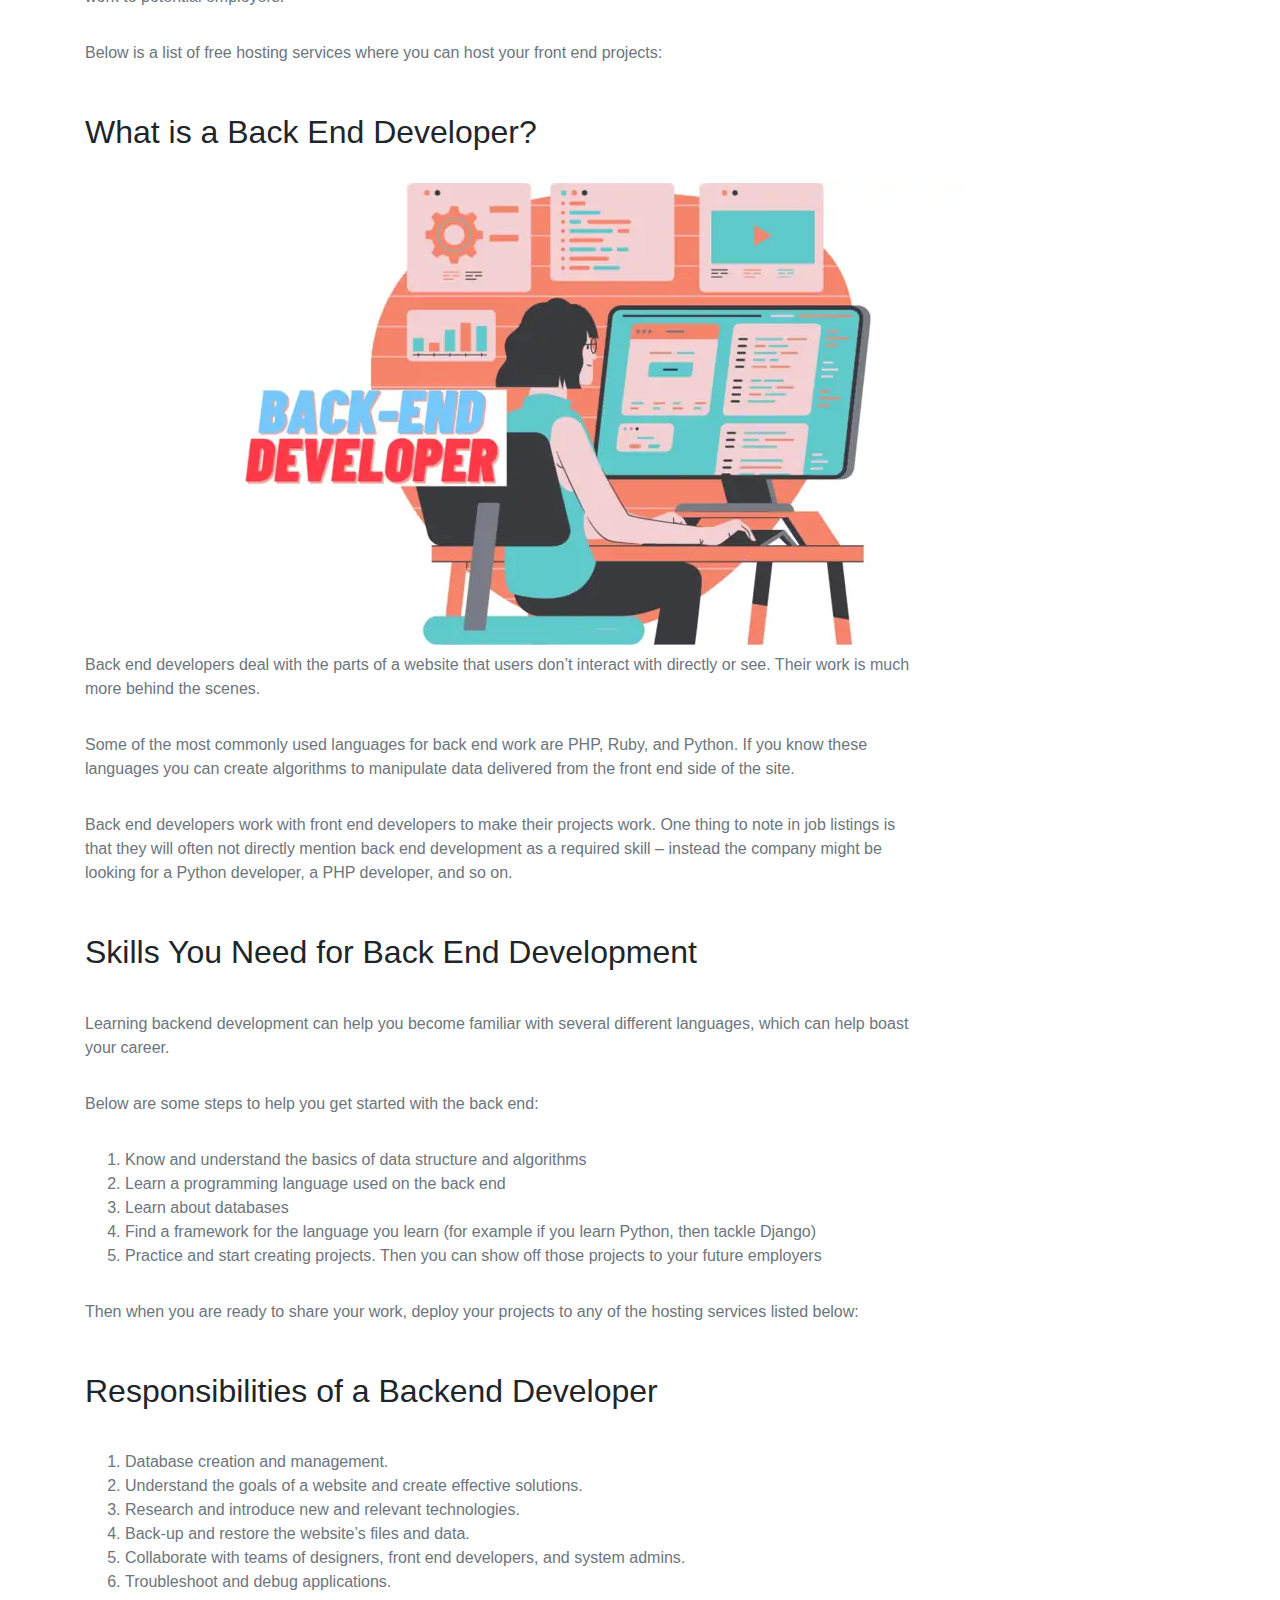
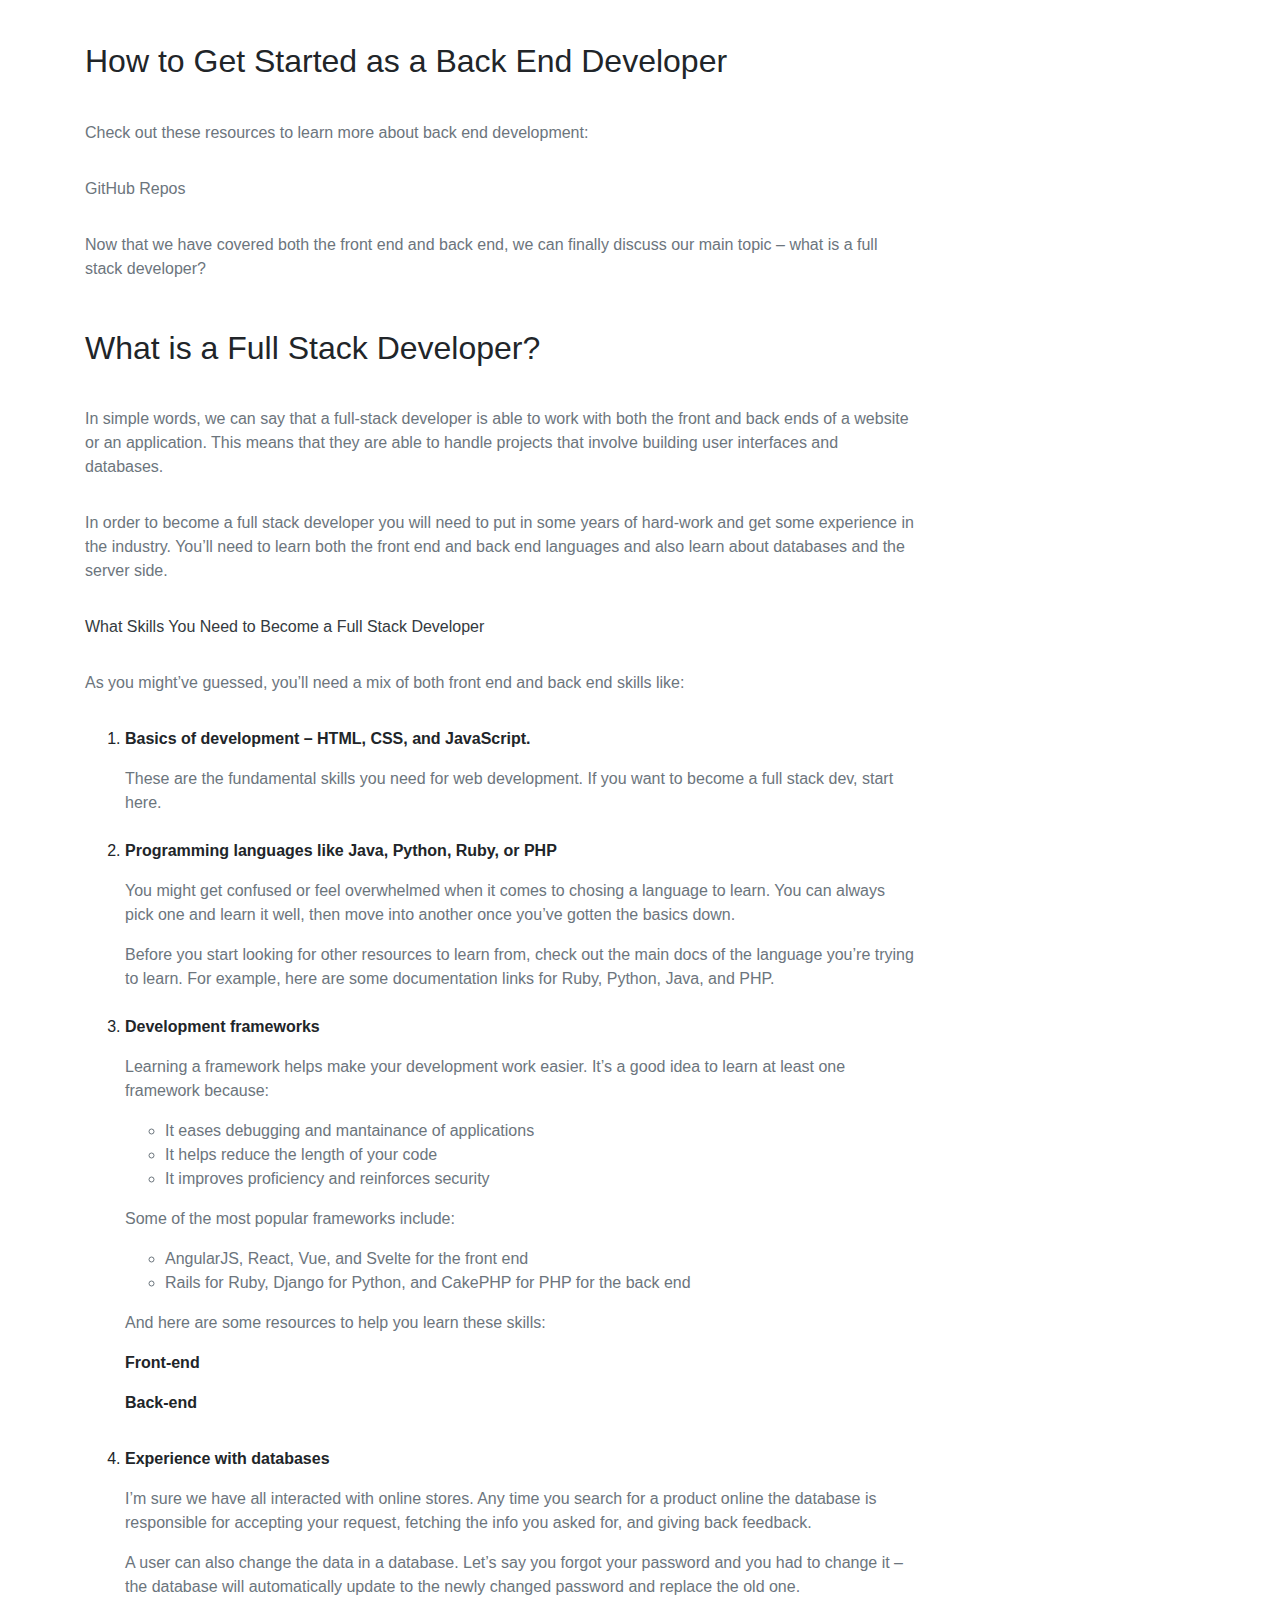
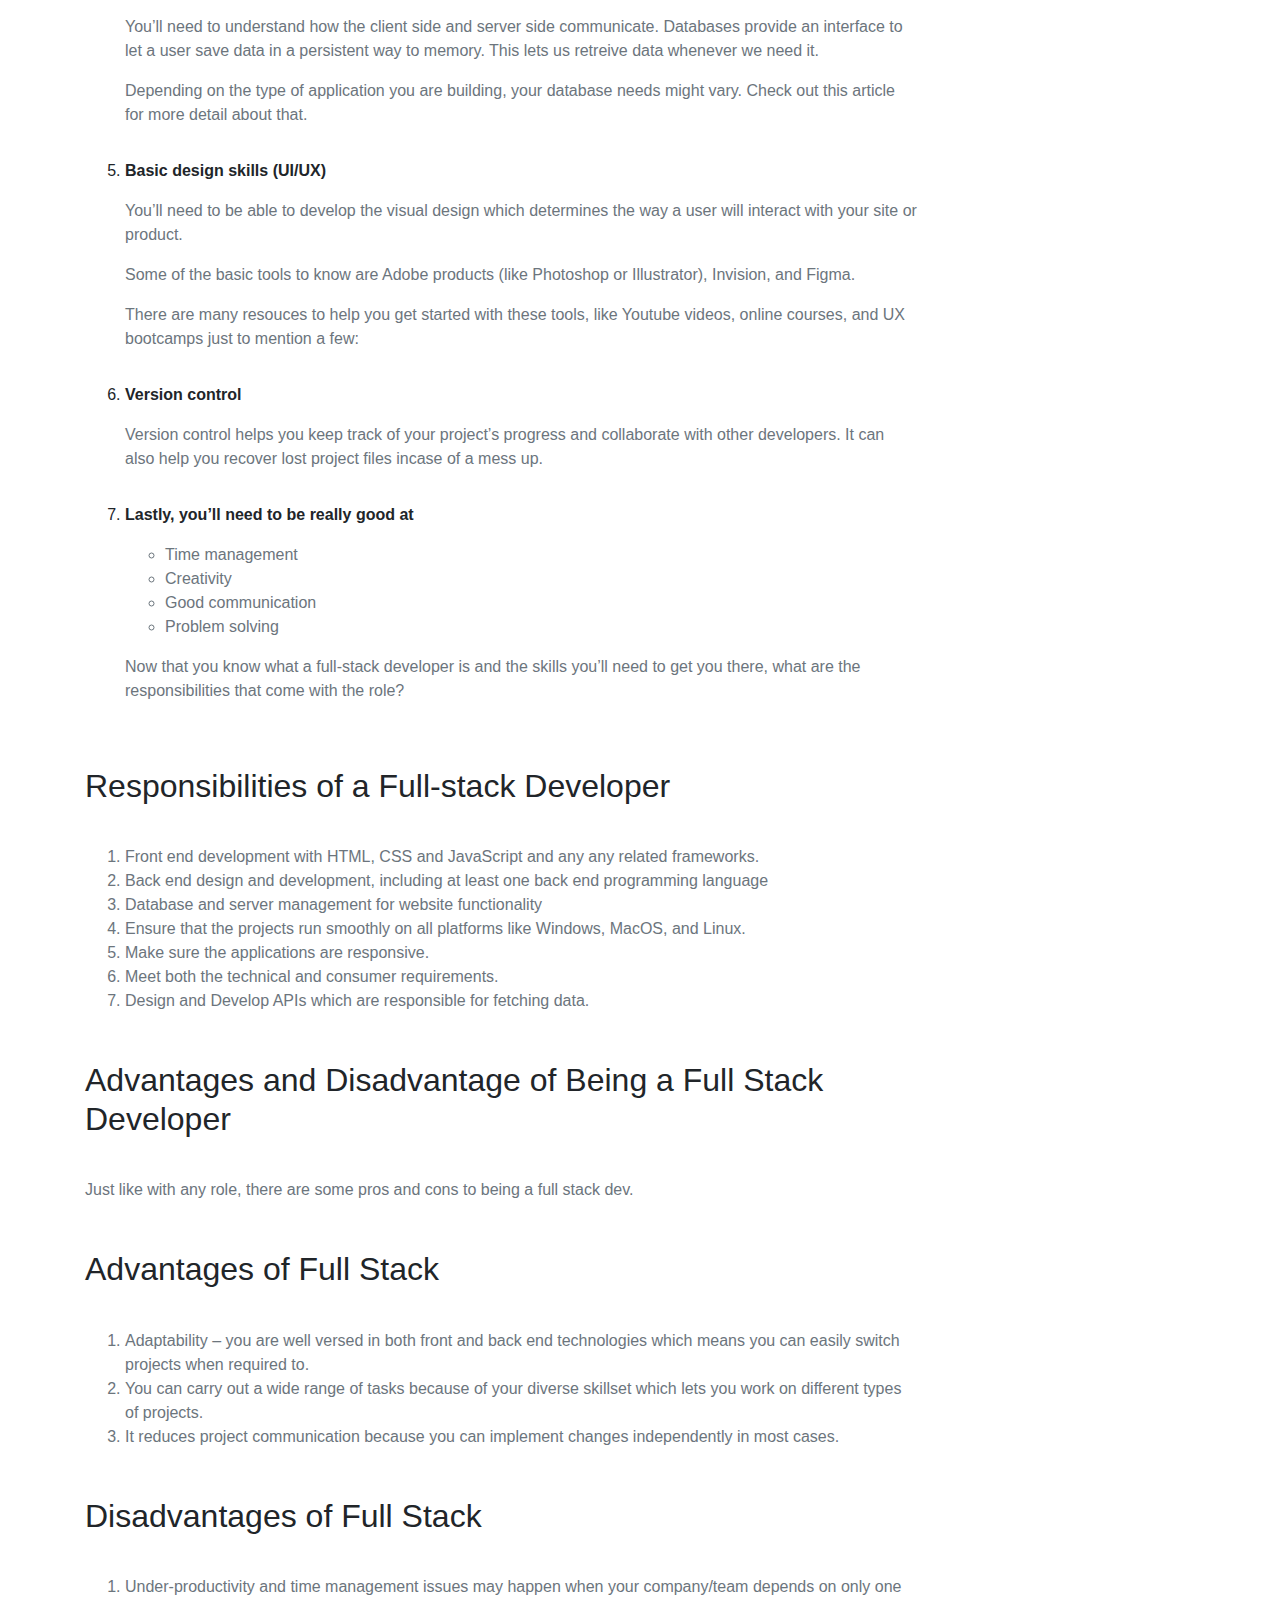
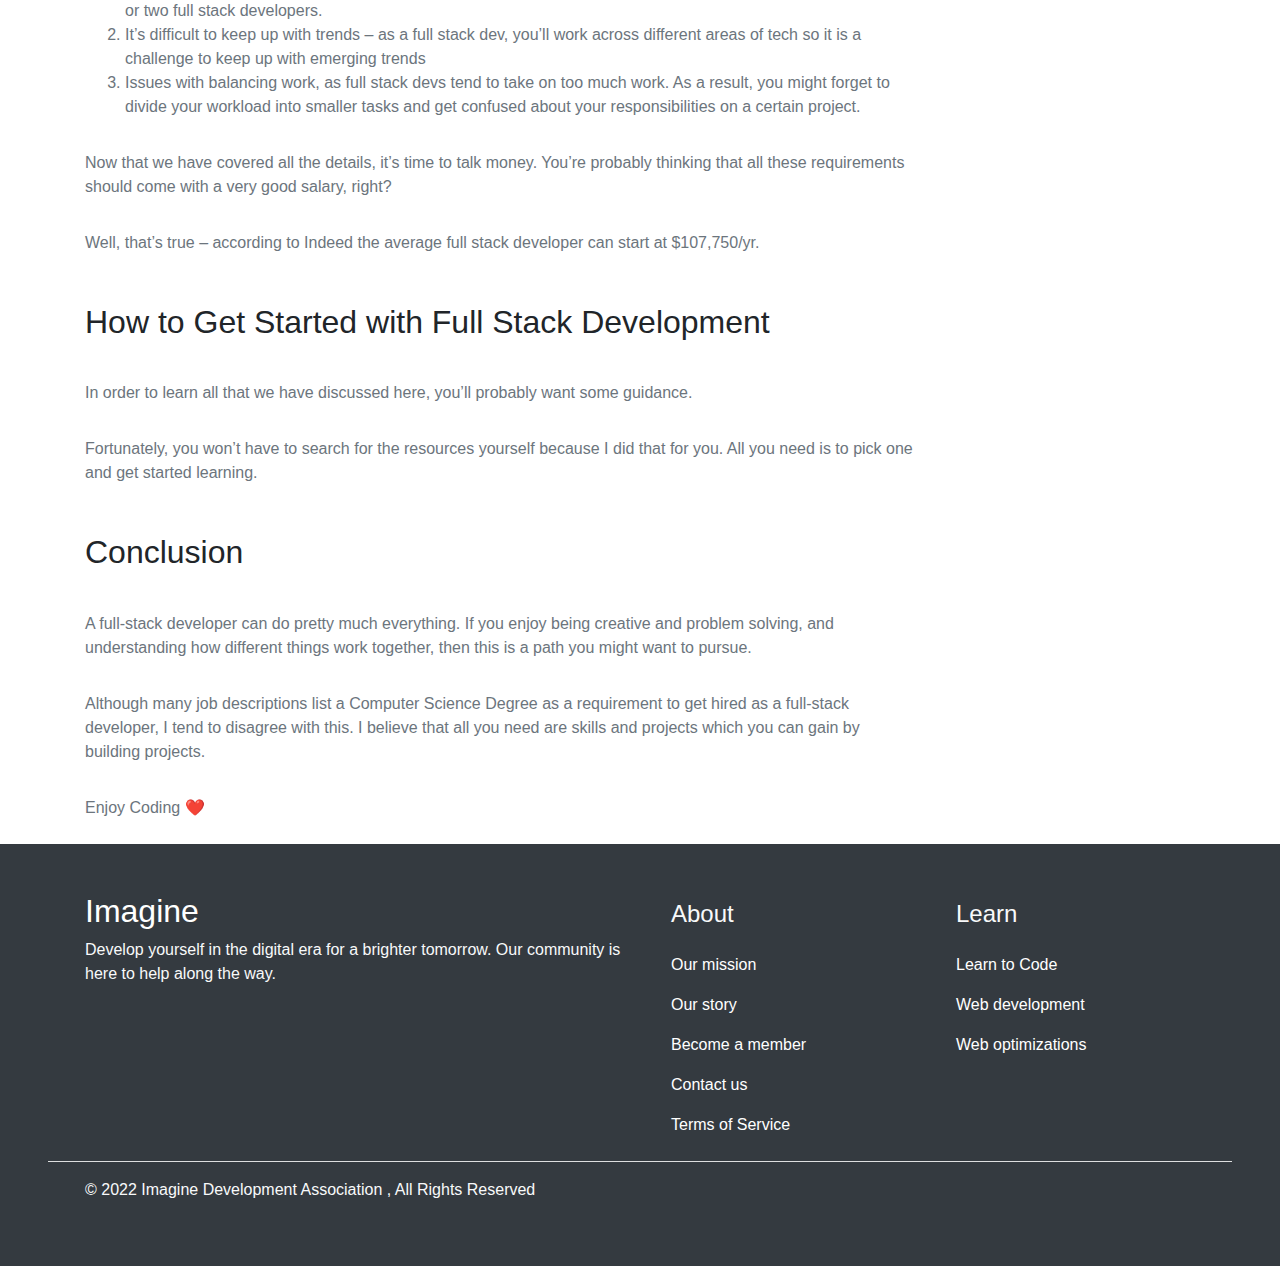
<file: full stack.html>
<!DOCTYPE html>
<html lang="en">
<head>
  <meta charset="UTF-8">
  <meta http-equiv="X-UA-Compatible" content="IE=edge">
  <meta name="viewport" content="width=device-width, initial-scale=1.0">
  <title>What is Full Stack? How to Become a Full Stack Developer</title>
  <link rel="stylesheet" href="css/all.css">
  <link href="https://cdn.jsdelivr.net/npm/bootstrap@4.6.1/dist/css/bootstrap.min.css" rel="stylesheet">
    <link rel="stylesheet" href="css/style.css">
</head>
<body>
  <nav class="navbar navbar-expand-sm bg-dark navbar-dark sticky-top" style="opacity: 0.8;">
    <div class="container-fluid">
      <img src="images/1 (2).jpg" alt="this is logo" class="navbar-brand rounded-circle " height="50" width="50">
      <a href="index.html" class="navbar-brand text-light" style="border-left:1px solid #ccc; padding-left: 10px; font-weight: bold;" >Imagine</a>
      <button class="navbar-toggler" type="button" data-toggle="collapse" data-target="#mynavbar">
        <span class="navbar-toggler-icon"></span>
      </button>
      <div class="collapse navbar-collapse" id="mynavbar">
        <ul class="navbar-nav mr-auto">
          <li class="nav-item">
            <a class="nav-link" href="#">Home</a>
          </li>
          <li class="nav-item">
            <a class="nav-link" href="#">Web development</a>
          </li>
          <li class="nav-item dropdown">
            <a class="nav-link dropdown-toggle" href="#" role="button" data-toggle="dropdown">Learn to Code</a>
            <ul class="dropdown-menu">
              <li><a class="dropdown-item" href="#">Python</a></li>
              <li><a class="dropdown-item" href="#">Java</a></li>
              <li><a class="dropdown-item" href="#">JavaScript</a></li>
            </ul>
          </li>
          <li class="nav-item">
            <a class="nav-link" href="#">About</a>
          </li>
        </ul>
        <form class="d-flex justify-content-end mb-1">
          <input class="form-control" type="search" placeholder="Search" >
          <button class="btn btn-primary mx-1" type="button">Search</button>
        </form>
        <div class="justify-content-center user-log mb-1">
          <button type="button" class="btn btn-success text-light mr-1" id="register"><a href="register.html" style="color:#FFF; text-decoration: none;">sign up</a></button>
          <button type="button" class="btn btn-success text-light" id="sign"><a href="login.html" style="color:#FFF; text-decoration: none;">sign in</a></button>
        </div>	
        <div class="justify-content-center user-info mb-1">
          <button type="button" class="btn btn-success text-light mr-1" id="user"><a href="index.html" style="color:#FFF; text-decoration: none;"></a></button>
          <button type="button" class="btn btn-success text-light" id="logout"><a href="index.html" style="color:#FFF; text-decoration: none;">log out</a></button>
        </div>
      </div>
</nav> <!-- end nav  <p class="text-secondary py-2"> </p> /////// -->
<main class="p-5">
    <div class="container">
        <div class="contact ">
            <h2>What is Full Stack? How to Become a Full Stack Developer</h2>
            <a href="#course-details"class="btn btn-primary text-light" style =" text-decoration: none; ">View Course details </a>
            <img src="images/full.webp" class=" d-block w-75 py-3" alt="">
        </div>
        <div id="course-details" class="w-75" style="padding-top: 100px;">
            <p class="text-secondary py-2"> You’ve probably seen the term “full stack developer” before, either on tech-related websites or in job applications you’ve perused.            </p>
            <p class="text-secondary py-2">So have you ever wondered what exactly a full stack developer is and what skills you’d need to become one? Well if you’re curious like I was, this article will help clear it all up.</p>
            <h2 class="py-4">What does “Full Stack” mean?</h2>
            <p class="text-secondary py-2">When I began to learn about coding, I knew that you are either a web developer or a mobile developer – at least, that’s what I thought back then.</p>
            <p class="text-secondary py-2">So I decided to first learn Android development then later transitioned to web development. I knew that with the skills I had, I was set and ready to apply for jobs.</p>
            <p class="text-secondary py-2">When I looked over my first job applications, something stood out: they either wanted a front-end developer, back-end developer, or a full-stack developer.</p>
            <p class="text-secondary py-2">Um, what the heck! All I ever wanted was to be a web developer, or at least I thought that was where everybody began. Seeing those new terms made me feel confused and for a moment I thought I had chosen the wrong path. But no – all I needed was to learn some new terms and I was good to go.</p>
            <p class="text-secondary py-2">In the past few years the web has become more complex and there are many opportunities for developers with different skills.</p>
            <p class="text-secondary py-2">This means that as a developer, depending on your skill set, you will classify yourself as a:</p>
            <ul class="text-secondary py-2">
                <li><span class="text-dark " style="font-weight: bold;">front-end development</span>  – deals with what we can see and interact with</li>
                <li><span class="text-dark " style="font-weight: bold;">back-end development</span> – deals with what the user can not see</li>
                <li><span class="text-dark " style="font-weight: bold;">full-stack development </span>– is able to do both front and back end development (which applies for both mobile and web)</li>
            </ul>
            <p class="text-secondary py-2">To understand each of these roles, we’re going to dive in a little deeper to see what skills and knowledge you need to become whatever type of developer you want to be.</p>
            
        </div>
    </div>
</main>
<section class="contact ">
    <div class="container">
        <div class="w-75">
            <h2 class="py-4">What is a Front End Developer?</h2>
            <p class="text-secondary py-2">Front end developers build out the visible parts of a website – what the user can see and interact with.</p>
            <p class="text-secondary py-2">In order to become a front-end developer you need to know HTMl, CSS, and JavaScript. Let’s break these skills down a little bit. To get a better understanding we are going to use our body as an example – cool, right?</p>
            <p class="text-secondary py-2"><span class="text-dark " style="font-weight: bold;">HTML</span> (HyperText Markup Language) – this is like the skeleton of the body, because it gives it a website structure. Every site you visit is built using HTML, which handles the structure and the content of the site.</p>
            <p class="text-secondary py-2"><span class="text-dark " style="font-weight: bold;">CSS</span> (Cascading Style Sheets) – you can think of CSS as the aesthetics and muscles of the body! CSS makes a site beautiful and interesting to look at. Just like in your body where muscles and skin make you beautiful, CSS does the same for a website. It sets the fonts and colors, adds images, and even helps make the site responsive.</p>
            <p class="text-secondary py-2"><span class="text-dark " style="font-weight: bold;">JavaScript</span> – like the brain of the operation that tells everything how to behave. JS is a gamechanger in web development as it gives a site all its functionality.</p>
            <p class="text-secondary py-2">JavaScript has developed and changed for the better over the years, and many great new features have been added to the language.</p>
            <p class="text-secondary py-2">Also, there are a number of helpful frameworks like React, Angularjs, and jQuery that help front-end developers build projects more easily.</p>
            <h2 class="py-4">What is a Front End Developer?</h2>
            <p class="text-secondary py-2">Just like any other role out there, front end devs have certain responsibilities. Let’s look at the skills and tasks required for a typical front end developer role:</p>
            <ol class="text-secondary py-2">
                <li>Collaborate with designers and application developers to develop customized websites.</li>
                <li>Develop sites with a wide array of contents and ensure optimal utilization of web tools.</li>
                <li>Build reusable code for future use.</li>
                <li>Ensure that web designs are responsive and work well on all devices.</li>
                <li>Work with creative teams to develop innovative solutions to cater to a wider audience.</li>
                <li>Monitor and ensure high quality design and code of a website.</li>
                <li>Utilizing a variety of markup languages to write web pages.</li>
            </ol>
            <h2 class="py-4">How to Get Started with Front End Development</h2>
            <p class="text-secondary py-2">To help you get started in this role, I’ve created this list of excellent resources. There are many platforms with both free and paid materials to help you learn. Here are the sites I recommend:</p>
            <p class="text-secondary py-2">I also compiled a repo to help beginners get started with front end development – you can check it out here: HTML,CSS & JS</p>
            <p class="text-secondary py-2">And here are some other repos with learning resources:</p>
            <p class="text-secondary py-2">During the process of learning, though, you will need to practice to perfect your new skills.</p>
            <p class="text-secondary py-2">And for me, practicing is all about building projects and hosting them somewhere so that you can showcase your work to potential employers.</p>
            <p class="text-secondary py-2">Below is a list of free hosting services where you can host your front end projects:</p>
            <h2 class="py-4">What is a Back End Developer?</h2>
            <img src="images/back.webp" alt="">
            <p class="text-secondary py-2">Back end developers deal with the parts of a website that users don’t interact with directly or see. Their work is much more behind the scenes.</p>
            <p class="text-secondary py-2">Some of the most commonly used languages for back end work are PHP, Ruby, and Python. If you know these languages you can create algorithms to manipulate data delivered from the front end side of the site.</p>
            <p class="text-secondary py-2">Back end developers work with front end developers to make their projects work. One thing to note in job listings is that they will often not directly mention back end development as a required skill – instead the company might be looking for a Python developer, a PHP developer, and so on.</p>
            <h2 class="py-4">Skills You Need for Back End Development</h2>
            <p class="text-secondary py-2">Learning backend development can help you become familiar with several different languages, which can help boast your career.</p>
            <p class="text-secondary py-2">Below are some steps to help you get started with the back end:</p>
            <ol class="text-secondary py-2">
                <li>Know and understand the basics of data structure and algorithms</li>
                <li>Learn a programming language used on the back end</li>
                <li>Learn about databases</li>
                <li>Find a framework for the language you learn (for example if you learn Python, then tackle Django)</li>
                <li>Practice and start creating projects. Then you can show off those projects to your future employers</li>
            </ol>
            <p class="text-secondary py-2">Then when you are ready to share your work, deploy your projects to any of the hosting services listed below:</p>
            <h2 class="py-4">Responsibilities of a Backend Developer</h2>
            <ol class="text-secondary py-2">
                <li>Database creation and management.</li>
                <li>Understand the goals of a website and create effective solutions.</li>
                <li>Research and introduce new and relevant technologies.</li>
                <li>Back-up and restore the website’s files and data.</li>
                <li>Collaborate with teams of designers, front end developers, and system admins.</li>
                <li>Troubleshoot and debug applications.</li>
            </ol>
            <h2 class="py-4">How to Get Started as a Back End Developer</h2>
            <p class="text-secondary py-2">Check out these resources to learn more about back end development:</p>
            <p class="text-secondary py-2">GitHub Repos</p>
            <p class="text-secondary py-2">Now that we have covered both the front end and back end, we can finally discuss our main topic – what is a full stack developer?</p>
            <h2 class="py-4">What is a Full Stack Developer?</h2>
            <p class="text-secondary py-2">In simple words, we can say that a full-stack developer is able to work with both the front and back ends of a website or an application. This means that they are able to handle projects that involve building user interfaces and databases.</p>
            <p class="text-secondary py-2">In order to become a full stack developer you will need to put in some years of hard-work and get some experience in the industry. You’ll need to learn both the front end and back end languages and also learn about databases and the server side.</p>
            <p class="text-dark py-2">What Skills You Need to Become a Full Stack Developer</p>
            <p class="text-secondary py-2">As you might’ve guessed, you’ll need a mix of both front end and back end skills like:</p>
            <ol>
                <li class="py-2">
                    <p style="font-weight: bold;">Basics of development – HTML, CSS, and JavaScript.</p>
                    <p class="text-secondary">These are the fundamental skills you need for web development. If you want to become a full stack dev, start here.</p>
                </li class="py-2">
                <li>
                    <p style="font-weight: bold;">Programming languages like Java, Python, Ruby, or PHP</p>
                    <p class="text-secondary">You might get confused or feel overwhelmed when it comes to chosing a language to learn. You can always pick one and learn it well, then move into another once you’ve gotten the basics down.</p>
                    <p class="text-secondary">Before you start looking for other resources to learn from, check out the main docs of the language you’re trying to learn.
                        For example, here are some documentation links for Ruby, Python, Java, and PHP.</p>
                </li>
                <li class="py-2">
                    <p style="font-weight: bold;">Development frameworks</p>
                    <p class="text-secondary">Learning a framework helps make your development work easier. It’s a good idea to learn at least one framework because:</p>
                    <p class="text-secondary"> <ul class="text-secondary">
                        <li>It eases debugging and mantainance of applications</li>
                        <li>It helps reduce the length of your code</li>
                        <li>It improves proficiency and reinforces security</li>
                    </ul></p>
                    <p class="text-secondary">Some of the most popular frameworks include:</p>
                    <p class="text-secondary"> <ul class="text-secondary">
                        <li>AngularJS, React, Vue, and Svelte for the front end</li>
                        <li>Rails for Ruby, Django for Python, and CakePHP for PHP for the back end</li>
                    </ul></p>
                    <p class="text-secondary">And here are some resources to help you learn these skills:</p>
                    <p style="font-weight: bold;">Front-end</p>
                    <p style="font-weight: bold;">Back-end</p>
                </li>
                <li class="py-2">
                    <p style="font-weight: bold;">Experience with databases</p>
                    <p class="text-secondary">I’m sure we have all interacted with online stores. Any time you search for a product online the database is responsible for accepting your request, fetching the info you asked for, and giving back feedback.</p>
                    <p class="text-secondary">A user can also change the data in a database. Let’s say you forgot your password and you had to change it – the database will automatically update to the newly changed password and replace the old one.</p>
                    <p class="text-secondary">You’ll need to understand how the client side and server side communicate. Databases provide an interface to let a user save data in a persistent way to memory. This lets us retreive data whenever we need it.</p>
                    <p class="text-secondary">Depending on the type of application you are building, your database needs might vary. Check out this article for more detail about that.</p>
                </li>
                <li class="py-2">
                    <p style="font-weight: bold;">Basic design skills (UI/UX)</p>
                    <p class="text-secondary">You’ll need to be able to develop the visual design which determines the way a user will interact with your site or product.</p>
                    <p class="text-secondary">Some of the basic tools to know are Adobe products (like Photoshop or Illustrator), Invision, and Figma.</p>
                    <p class="text-secondary">There are many resouces to help you get started with these tools, like Youtube videos, online courses, and UX bootcamps just to mention a few:</p>
                </li>
                <li class="py-2">
                    <p style="font-weight: bold;">Version control</p>
                    <p class="text-secondary">Version control helps you keep track of your project’s progress and collaborate with other developers. It can also help you recover lost project files incase of a mess up.</p>
                </li>
                <li class="py-2">
                    <p style="font-weight: bold;">Lastly, you’ll need to be really good at</p>
                    <p class="text-secondary">
                        <ul class="text-secondary">
                            <li>Time management</li>
                            <li>Creativity</li>
                            <li>Good communication</li>
                            <li>Problem solving</li>
                        </ul>
                    </p>
                    <p class="text-secondary">Now that you know what a full-stack developer is and the skills you’ll need to get you there, what are the responsibilities that come with the role?</p>
                </li>
            </ol>  
          <h2 class="py-4">Responsibilities of a Full-stack Developer</h2>
          <ol class="text-secondary py-2">
            <li>Front end development with HTML, CSS and JavaScript and any any related frameworks.</li>
            <li>Back end design and development, including at least one back end programming language</li>
            <li>Database and server management for website functionality</li>
            <li>Ensure that the projects run smoothly on all platforms like Windows, MacOS, and Linux.</li>
            <li>Make sure the applications are responsive.</li>
            <li>Meet both the technical and consumer requirements.</li>
            <li>Design and Develop APIs which are responsible for fetching data.</li>
          </ol>
          <h2 class="py-4">Advantages and Disadvantage of Being a Full Stack Developer</h2>
          <p class="text-secondary py-2">Just like with any role, there are some pros and cons to being a full stack dev.   </p>
          <h2 class="py-4">Advantages of Full Stack</h2>
          <ol class="text-secondary py-2">
            <li>Adaptability – you are well versed in both front and back end technologies which means you can easily switch projects when required to.</li>
            <li>You can carry out a wide range of tasks because of your diverse skillset which lets you work on different types of projects.</li>
            <li>It reduces project communication because you can implement changes independently in most cases.</li>
          </ol>
          <h2 class="py-4">Disadvantages of Full Stack</h2>
          <ol class="text-secondary py-2">
            <li>Under-productivity and time management issues may happen when your company/team depends on only one or two full stack developers.</li>
            <li>It’s difficult to keep up with trends – as a full stack dev, you’ll work across different areas of tech so it is a challenge to keep up with emerging trends</li>
            <li>Issues with balancing work, as full stack devs tend to take on too much work. As a result, you might forget to divide your workload into smaller tasks and get confused about your responsibilities on a certain project.</li>
          </ol>
          <p class="text-secondary py-2">Now that we have covered all the details, it’s time to talk money. You’re probably thinking that all these requirements should come with a very good salary, right?</p>
          <p class="text-secondary py-2">Well, that’s true – according to Indeed the average full stack developer can start at $107,750/yr.</p>
          <h2 class="py-4">How to Get Started with Full Stack Development</h2>
          <p class="text-secondary py-2">  In order to learn all that we have discussed here, you’ll probably want some guidance. </p>
          <p class="text-secondary py-2">   Fortunately, you won’t have to search for the resources yourself because I did that for you. All you need is to pick one and get started learning.</p>
          <h2 class="py-4">Conclusion</h2>
          <p class="text-secondary py-2">  A full-stack developer can do pretty much everything. If you enjoy being creative and problem solving, and understanding how different things work together, then this is a path you might want to pursue. </p>
          <p class="text-secondary py-2">  Although many job descriptions list a Computer Science Degree as a requirement to get hired as a full-stack developer, I tend to disagree with this. I believe that all you need are skills and projects which you can gain by building projects. </p>
          <p class="text-secondary py-2"> Enjoy Coding ❤  </p>
        </div>
    </div>
</section>
  <!-- ///////////////////////////////////footer/////////////////////// -->
<footer class="footer p-5 text-light bg-dark">
    <div class="container">
      <div class="footer-content row justify-content-between">
        <div class="nav-details col-lg-6 col-sm-12">
          <h2><a href="#" class="nav-item1 nav-details-title">Imagine</a></h2>
          <p>Develop yourself in the digital era for a brighter tomorrow. Our community is here to help along the way.</p>
        </div>
        <div class="nav-about col-lg-3 col-sm-6">
          <ul class="nav flex-column about-list">
            <li class="nav-item text-bold ml-2 p-2"> <h4>About</h4></li>      
            <li class="nav-item1"><a class="nav-link" href="#">Our mission</a></li>
            <li class="nav-item1"><a class="nav-link" href="#">Our story</a></li>
            <li class="nav-item1"><a class="nav-link" href="#">Become a member</a></li>
            <li class="nav-item1"><a class="nav-link" href="#">Contact us</a></li>
            <li class="nav-item1"><a class="nav-link" href="#">Terms of Service</a></li>
          </ul>
        </div>
        <div class=" nav-about col-lg-3 col-sm-6">
          <ul class="nav flex-column learn-list">
            <li class="nav-item ml-2 p-2"><h4>Learn</h4></li> 
            <li class="nav-item1"><a class="nav-link" href="#">Learn to Code</a></li>
            <li class="nav-item1"><a class="nav-link" href="#">Web development</a></li>
            <li class="nav-item1"><a class="nav-link" href="#">Web optimizations</a></li>
          </ul>
        </div>
      </div>
    </div>
    <hr class="bg-light">
    <div class="container text-light"><p> &copy; 2022 Imagine Development Association , All Rights Reserved</p> </div>
</footer>
<script src="js/script.js"></script>
<script src="https://cdn.jsdelivr.net/npm/jquery@3.5.1/dist/jquery.slim.min.js"></script>
<script src="https://cdn.jsdelivr.net/npm/popper.js@1.16.1/dist/umd/popper.min.js"></script>
<script src="https://cdn.jsdelivr.net/npm/bootstrap@4.6.1/dist/js/bootstrap.bundle.min.js"></script>

</body>
</html>
</file>
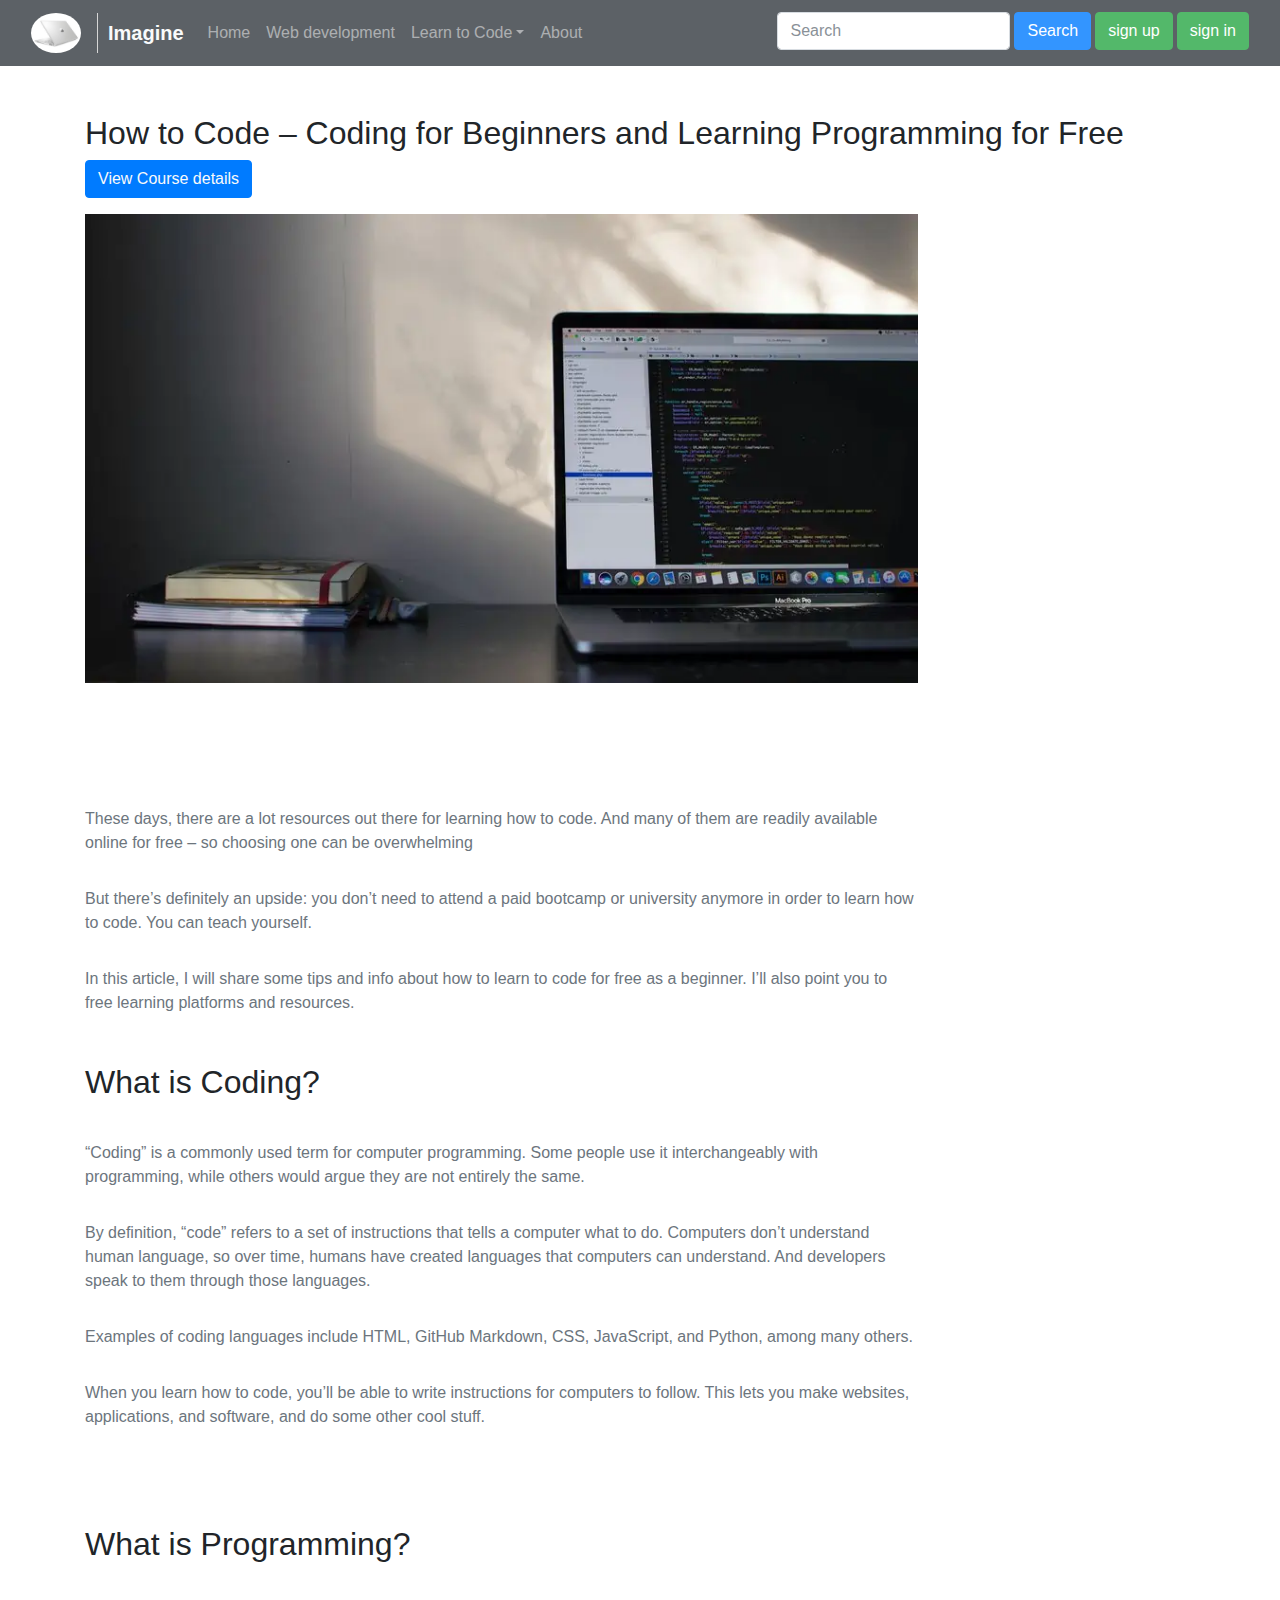
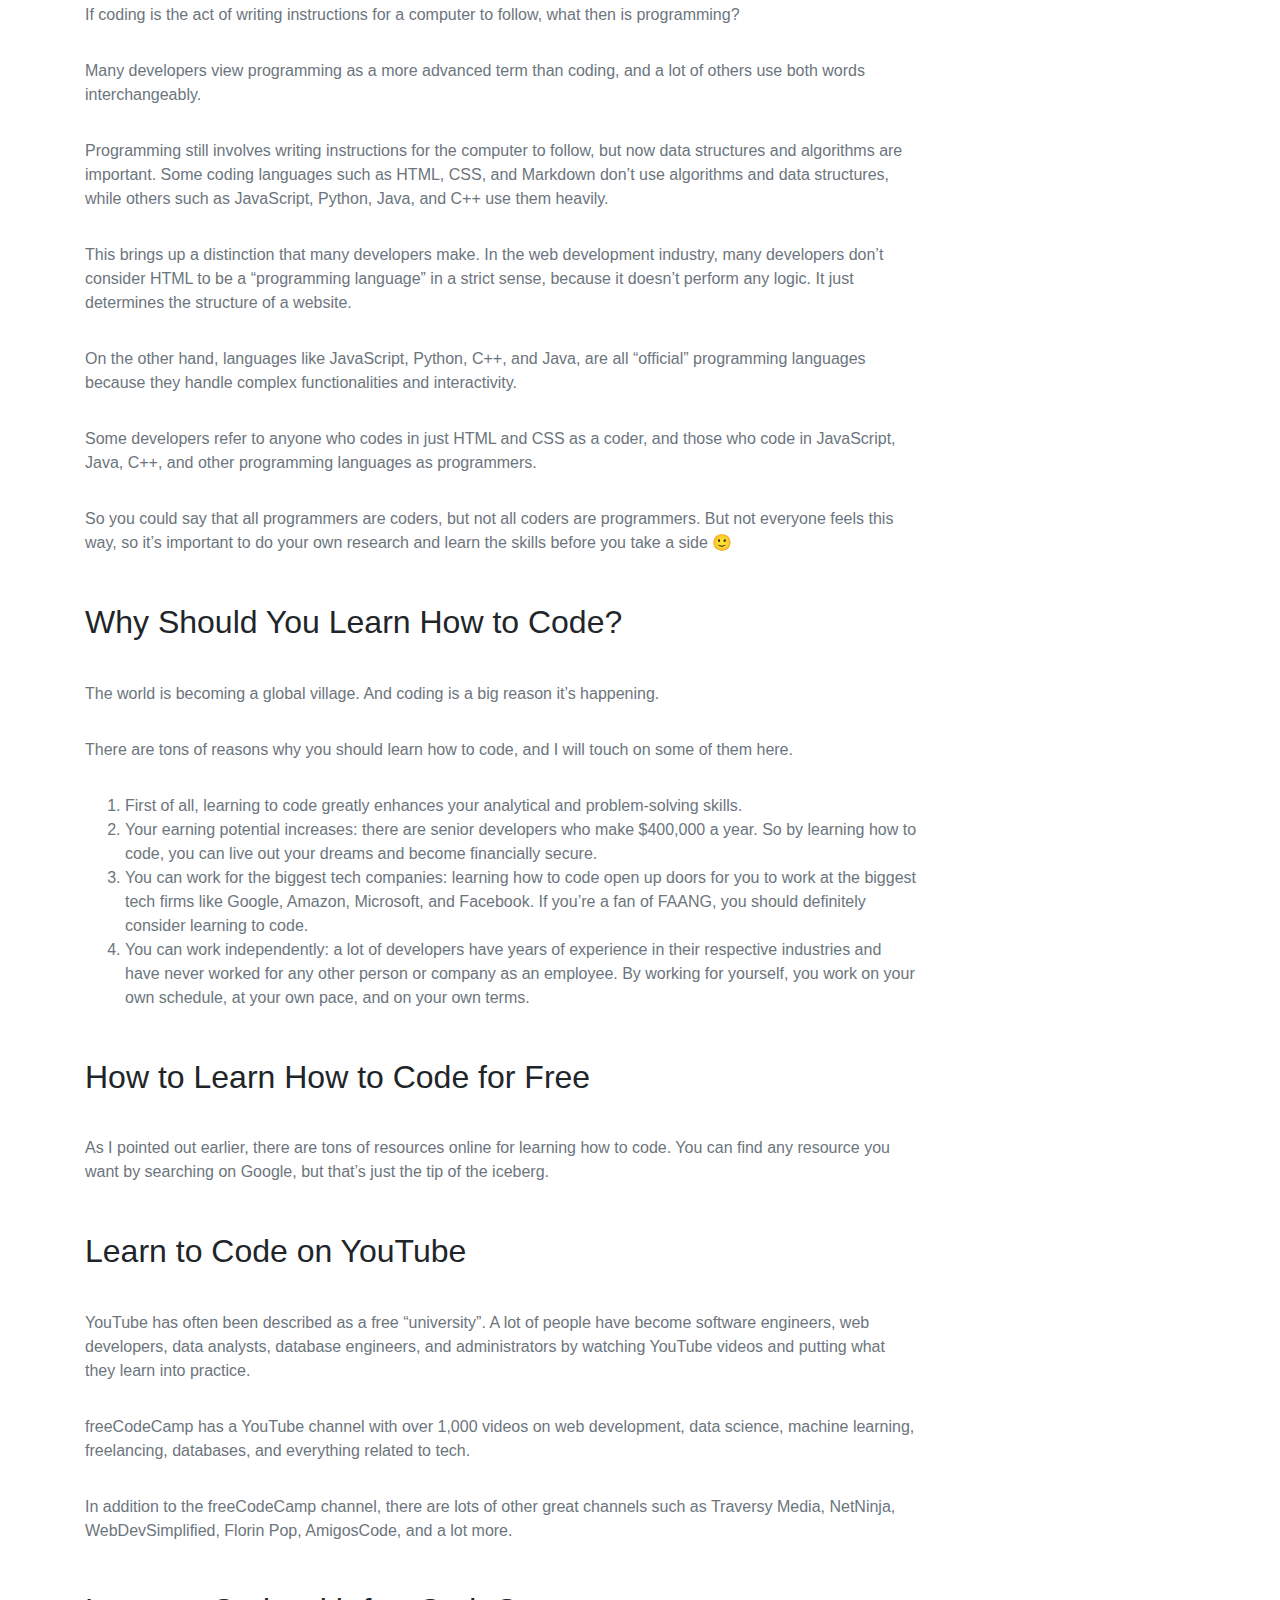
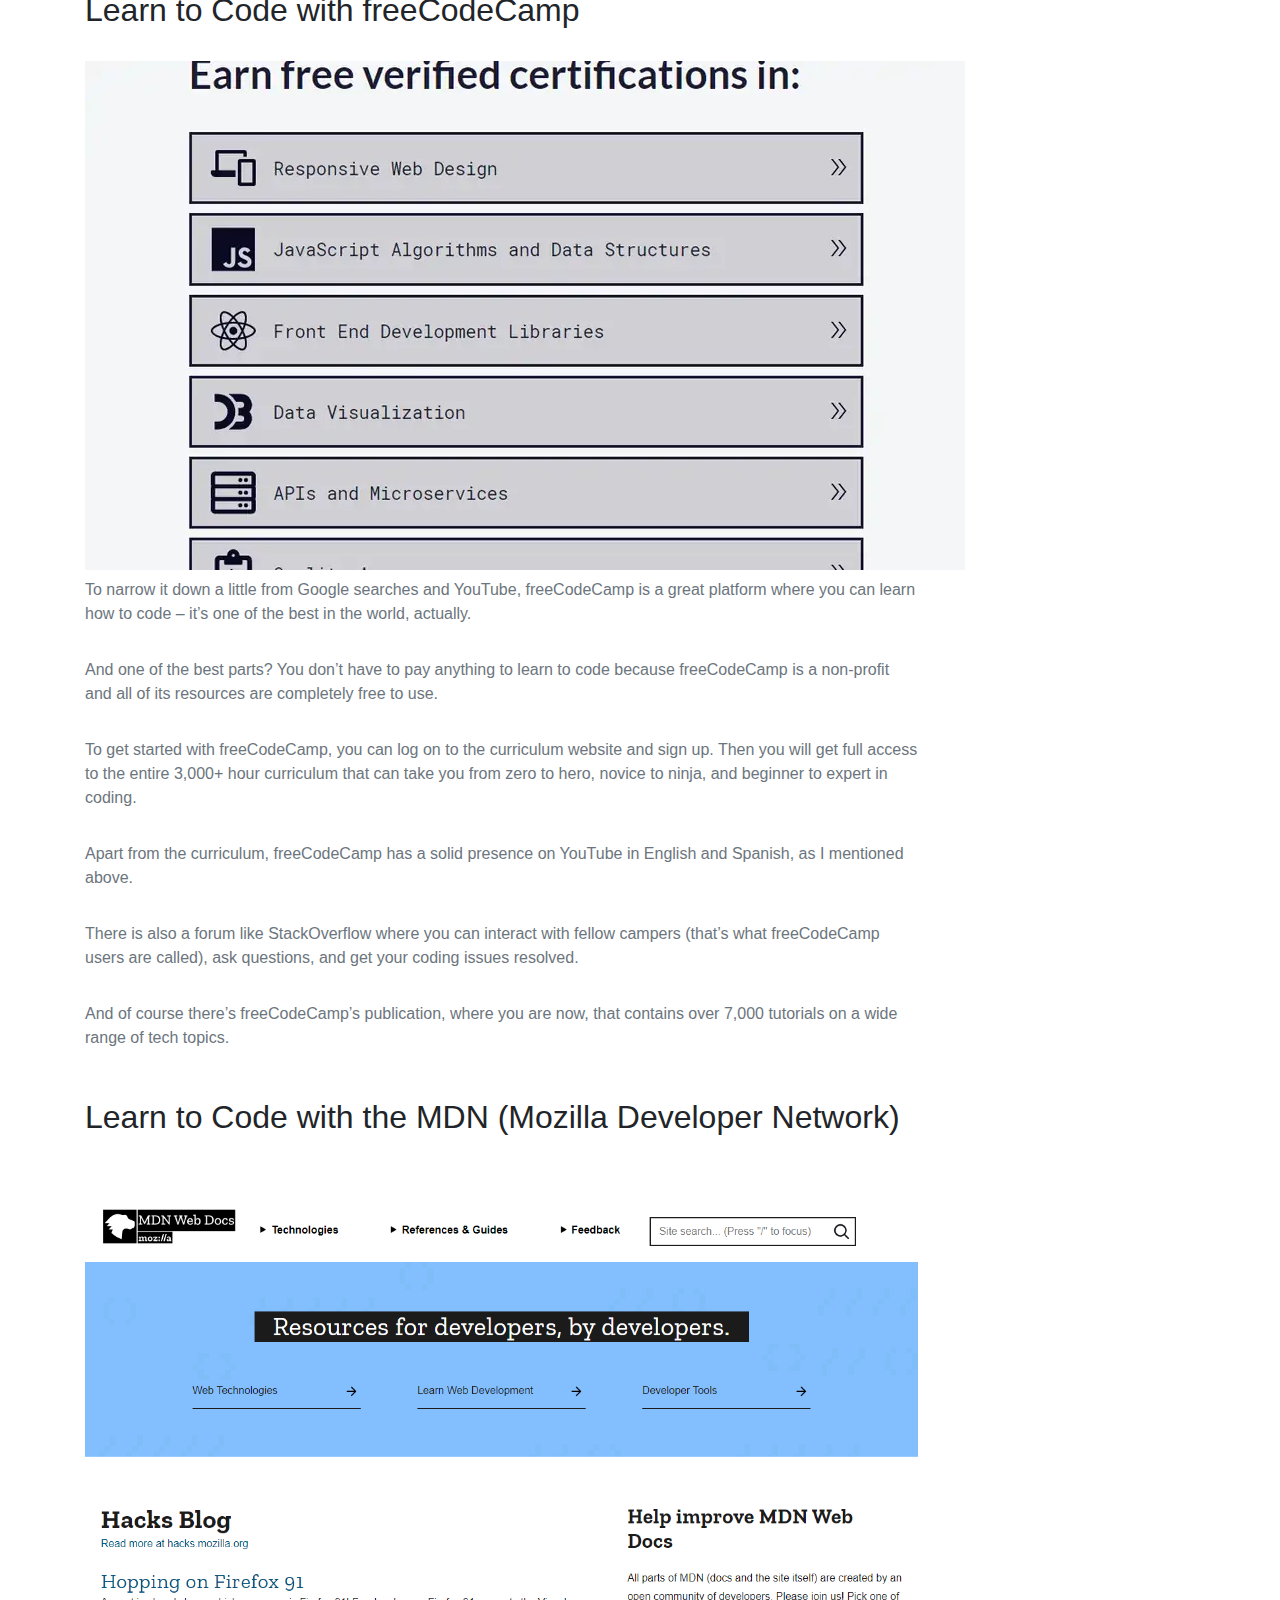
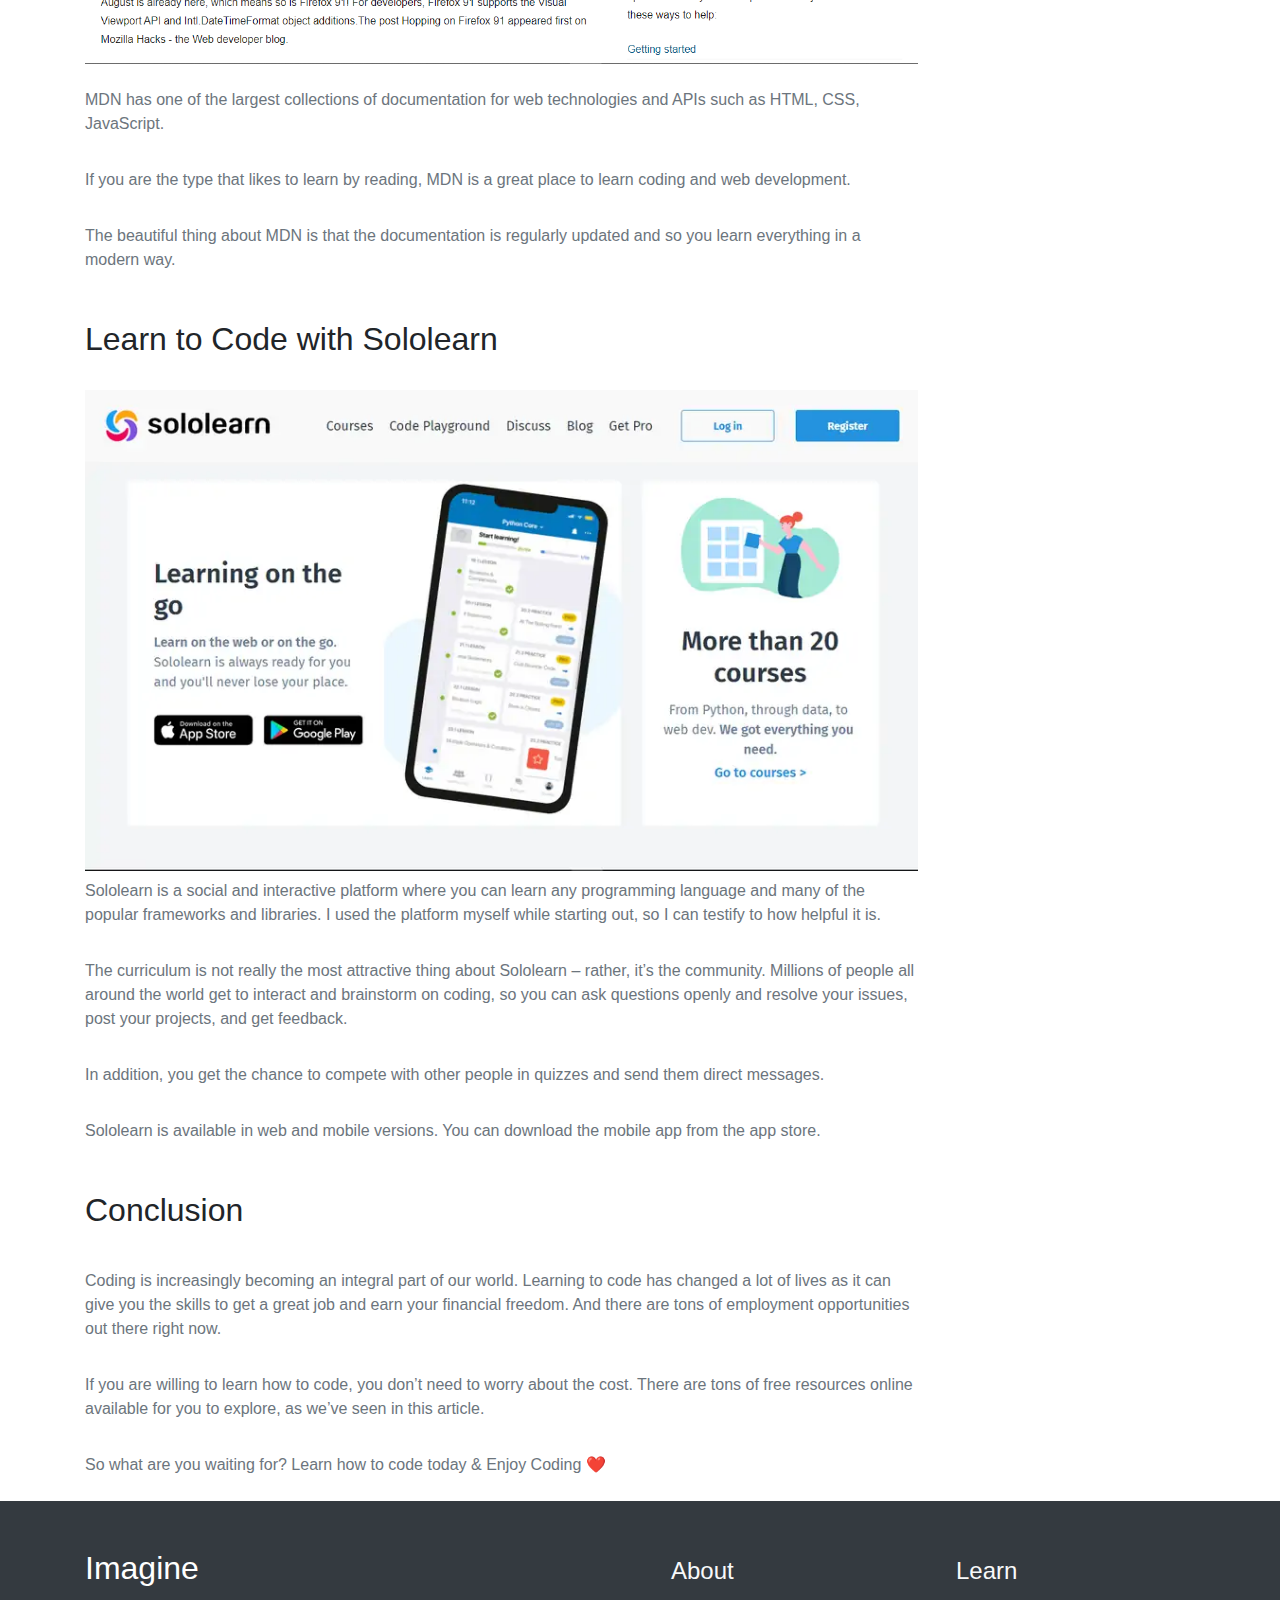
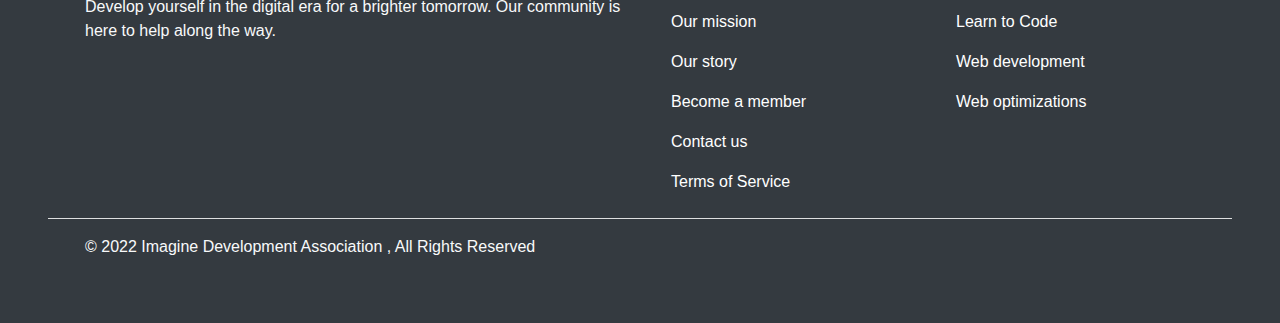
<file: how2code.html>
<!DOCTYPE html>
<html lang="en">
<head>
  <meta charset="UTF-8">
  <meta http-equiv="X-UA-Compatible" content="IE=edge">
  <meta name="viewport" content="width=device-width, initial-scale=1.0">
  <title>How to Code – Coding for Beginners and Learning Programming for Free</title>
  <link rel="stylesheet" href="css/all.css">
  <link href="https://cdn.jsdelivr.net/npm/bootstrap@4.6.1/dist/css/bootstrap.min.css" rel="stylesheet">
    <link rel="stylesheet" href="css/style.css">
</head>
<body>
  <nav class="navbar navbar-expand-sm bg-dark navbar-dark sticky-top" style="opacity: 0.8;">
    <div class="container-fluid">
      <img src="images/1 (2).jpg" alt="this is logo" class="navbar-brand rounded-circle " height="50" width="50">
      <a href="index.html" class="navbar-brand text-light" style="border-left:1px solid #ccc; padding-left: 10px; font-weight: bold;" >Imagine</a>
      <button class="navbar-toggler" id="btnList" type="button" data-toggle="collapse" data-target="#mynavbar">
        <span class="navbar-toggler-icon"></span>
      </button>
      <div class="collapse navbar-collapse mynavbarr" id="mynavbar">
        <ul class="navbar-nav mr-auto">
          <li class="nav-item">
            <a class="nav-link" href="#">Home</a>
          </li>
          <li class="nav-item">
            <a class="nav-link" href="#">Web development</a>
          </li>
          <li class="nav-item dropdown">
            <a class="nav-link dropdown-toggle" href="#" role="button" data-toggle="dropdown">Learn to Code</a>
            <ul class="dropdown-menu">
              <li><a class="dropdown-item" href="#">Python</a></li>
              <li><a class="dropdown-item" href="#">Java</a></li>
              <li><a class="dropdown-item" href="#">JavaScript</a></li>
            </ul>
          </li>
          <li class="nav-item">
            <a class="nav-link" href="#">About</a>
          </li>
        </ul>
        <form class="d-flex justify-content-end mb-1">
          <input class="form-control" type="search" placeholder="Search" >
          <button class="btn btn-primary mx-1" type="button">Search</button>
        </form>
        <div class="justify-content-center user-log mb-1">
          <button type="button" class="btn btn-success text-light mr-1" id="register"><a href="register.html" style="color:#FFF; text-decoration: none;">sign up</a></button>
          <button type="button" class="btn btn-success text-light" id="sign"><a href="login.html" style="color:#FFF; text-decoration: none;">sign in</a></button>
        </div>	
        <div class="justify-content-center user-info mb-1">
          <button type="button" class="btn btn-success text-light mr-1" id="user"><a href="index.html" style="color:#FFF; text-decoration: none;"></a></button>
          <button type="button" class="btn btn-success text-light" id="logout"><a href="index.html" style="color:#FFF; text-decoration: none;">log out</a></button>
        </div>
      </div>
</nav> <!-- end nav  <p class="text-secondary py-2"> </p> /////// -->
<main class="p-5">
    <div class="container">
        <div class="contact ">
            <h2>How to Code – Coding for Beginners and Learning Programming for Free</h2>
            <a href="#course-details"class="btn btn-primary text-light" style =" text-decoration: none; ">View Course details </a>
            <img src="images/learn-to-code.webp" class=" d-block w-75 py-3" alt="">
        </div>
        <div id="course-details" class="w-75" style="padding-top: 100px;">
            <p class="text-secondary py-2">These days, there are a lot resources out there for learning how to code. And many of them are readily available online for free – so choosing one can be overwhelming </p>
            <p class="text-secondary py-2">But there’s definitely an upside: you don’t need to attend a paid bootcamp or university anymore in order to learn how to code. You can teach yourself.</p>
            <p class="text-secondary py-2">In this article, I will share some tips and info about how to learn to code for free as a beginner. I’ll also point you to free learning platforms and resources. </p> 
            <h2 class="py-4">What is Coding?</h2>
            <p class="text-secondary py-2">“Coding” is a commonly used term for computer programming. Some people use it interchangeably with programming, while others would argue they are not entirely the same. </p>
            <p class="text-secondary py-2"> By definition, “code” refers to a set of instructions that tells a computer what to do. Computers don’t understand human language, so over time, humans have created languages that computers can understand. And developers speak to them through those languages.</p>
            <p class="text-secondary py-2"> Examples of coding languages include HTML, GitHub Markdown, CSS, JavaScript, and Python, among many others.</p>
            <p class="text-secondary py-2"> When you learn how to code, you’ll be able to write instructions for computers to follow. This lets you make websites, applications, and software, and do some other cool stuff.</p>
        </div>
    </div>
</main>
<section class="contact ">
    <div class="container">
        <div class="w-75">
            <h2 class="py-4">What is Programming?</h2>
            <p class="text-secondary py-2">If coding is the act of writing instructions for a computer to follow, what then is programming? </p>
            <p class="text-secondary py-2">Many developers view programming as a more advanced term than coding, and a lot of others use both words interchangeably. </p>
            <p class="text-secondary py-2">Programming still involves writing instructions for the computer to follow, but now data structures and algorithms are important. Some coding languages such as HTML, CSS, and Markdown don’t use algorithms and data structures, while others such as JavaScript, Python, Java, and C++ use them heavily. </p>
            <p class="text-secondary py-2"> This brings up a distinction that many developers make. In the web development industry, many developers don’t consider HTML to be a “programming language” in a strict sense, because it doesn’t perform any logic. It just determines the structure of a website.</p>
            <p class="text-secondary py-2">On the other hand, languages like JavaScript, Python, C++, and Java, are all “official” programming languages because they handle complex functionalities and interactivity. </p>
            <p class="text-secondary py-2"> Some developers refer to anyone who codes in just HTML and CSS as a coder, and those who code in JavaScript, Java, C++, and other programming languages as programmers.</p>
            <p class="text-secondary py-2">So you could say that all programmers are coders, but not all coders are programmers. But not everyone feels this way, so it’s important to do your own research and learn the skills before you take a side 🙂 </p>
            <h2 class="py-4">Why Should You Learn How to Code?</h2>
            <p class="text-secondary py-2">The world is becoming a global village. And coding is a big reason it’s happening.</p>
            <p class="text-secondary py-2">There are tons of reasons why you should learn how to code, and I will touch on some of them here.</p>
            <ol class="text-secondary py-2">
                <li>First of all, learning to code greatly enhances your analytical and problem-solving skills.</li>
                <li>Your earning potential increases: there are senior developers who make $400,000 a year. So by learning how to code, you can live out your dreams and become financially secure.</li>
                <li>You can work for the biggest tech companies: learning how to code open up doors for you to work at the biggest tech firms like Google, Amazon, Microsoft, and Facebook. If you’re a fan of FAANG, you should definitely consider learning to code.</li>
                <li>You can work independently: a lot of developers have years of experience in their respective industries and have never worked for any other person or company as an employee. By working for yourself, you work on your own schedule, at your own pace, and on your own terms.</li>        
            </ol>
            <h2 class="py-4">How to Learn How to Code for Free</h2>
            <p class="text-secondary py-2"> As I pointed out earlier, there are tons of resources online for learning how to code. You can find any resource you want by searching on Google, but that’s just the tip of the iceberg.</p>
            <h2 class="py-4">Learn to Code on YouTube</h2>
            <p class="text-secondary py-2"> YouTube has often been described as a free “university”. A lot of people have become software engineers, web developers, data analysts, database engineers, and administrators by watching YouTube videos and putting what they learn into practice.</p>
            <p class="text-secondary py-2"> freeCodeCamp has a YouTube channel with over 1,000 videos on web development, data science, machine learning, freelancing, databases, and everything related to tech.</p>
            <p class="text-secondary py-2"> In addition to the freeCodeCamp channel, there are lots of other great channels such as Traversy Media, NetNinja, WebDevSimplified, Florin Pop, AmigosCode, and a lot more.</p>
            <h2 class="py-4">Learn to Code with freeCodeCamp</h2>
            <img src="images/coding.webp"  alt="">
            <p class="text-secondary py-2">To narrow it down a little from Google searches and YouTube, freeCodeCamp is a great platform where you can learn how to code – it’s one of the best in the world, actually. </p>
            <p class="text-secondary py-2"> And one of the best parts? You don’t have to pay anything to learn to code because freeCodeCamp is a non-profit and all of its resources are completely free to use.</p>
            <p class="text-secondary py-2"> To get started with freeCodeCamp, you can log on to the curriculum website and sign up. Then you will get full access to the entire 3,000+ hour curriculum that can take you from zero to hero, novice to ninja, and beginner to expert in coding.</p>
            <p class="text-secondary py-2"> Apart from the curriculum, freeCodeCamp has a solid presence on YouTube in English and Spanish, as I mentioned above.</p>
            <p class="text-secondary py-2">There is also a forum like StackOverflow where you can interact with fellow campers (that’s what freeCodeCamp users are called), ask questions, and get your coding issues resolved. </p>
            <p class="text-secondary py-2">And of course there’s freeCodeCamp’s publication, where you are now, that contains over 7,000 tutorials on a wide range of tech topics. </p>
            <h2 class="py-4">Learn to Code with the MDN (Mozilla Developer Network)</h2>
            <img src="images/image.png" class="d-block w-100 py-3" alt="">
            <p class="text-secondary py-2"> MDN has one of the largest collections of documentation for web technologies and APIs such as HTML, CSS, JavaScript.</p>
            <p class="text-secondary py-2">If you are the type that likes to learn by reading, MDN is a great place to learn coding and web development. </p>
            <p class="text-secondary py-2">The beautiful thing about MDN is that the documentation is regularly updated and so you learn everything in a modern way. </p>
            <h2 class="py-4">Learn to Code with Sololearn</h2>
            <img src="images/sololearn.webp" alt="" class="w-100">
            <p class="text-secondary py-2">Sololearn is a social and interactive platform where you can learn any programming language and many of the popular frameworks and libraries. I used the platform myself while starting out, so I can testify to how helpful it is. </p>
            <p class="text-secondary py-2"> The curriculum is not really the most attractive thing about Sololearn – rather, it’s the community. Millions of people all around the world get to interact and brainstorm on coding, so you can ask questions openly and resolve your issues, post your projects, and get feedback.</p>
            <p class="text-secondary py-2"> In addition, you get the chance to compete with other people in quizzes and send them direct messages.</p>
            <p class="text-secondary py-2"> Sololearn is available in web and mobile versions. You can download the mobile app from the app store.</p>




            
          <h2 class="py-4">Conclusion</h2>
          <p class="text-secondary py-2">Coding is increasingly becoming an integral part of our world. Learning to code has changed a lot of lives as it can give you the skills to get a great job and earn your financial freedom. And there are tons of employment opportunities out there right now. </p>
          <p class="text-secondary py-2"> If you are willing to learn how to code, you don’t need to worry about the cost. There are tons of free resources online available for you to explore, as we’ve seen in this article.</p>
          <p class="text-secondary py-2">So what are you waiting for? Learn how to code today & Enjoy Coding ❤  </p>
        </div>
    </div>
</section>
  <!-- ///////////////////////////////////footer/////////////////////// -->
<footer class="footer p-5 text-light bg-dark">
    <div class="container">
      <div class="footer-content row justify-content-between">
        <div class="nav-details col-lg-6 col-sm-12">
          <h2><a href="#" class="nav-item1 nav-details-title">Imagine</a></h2>
          <p>Develop yourself in the digital era for a brighter tomorrow. Our community is here to help along the way.</p>
        </div>
        <div class="nav-about col-lg-3 col-sm-6">
          <ul class="nav flex-column about-list">
            <li class="nav-item text-bold ml-2 p-2"> <h4>About</h4></li>      
            <li class="nav-item1"><a class="nav-link" href="#">Our mission</a></li>
            <li class="nav-item1"><a class="nav-link" href="#">Our story</a></li>
            <li class="nav-item1"><a class="nav-link" href="#">Become a member</a></li>
            <li class="nav-item1"><a class="nav-link" href="#">Contact us</a></li>
            <li class="nav-item1"><a class="nav-link" href="#">Terms of Service</a></li>
          </ul>
        </div>
        <div class=" nav-about col-lg-3 col-sm-6">
          <ul class="nav flex-column learn-list">
            <li class="nav-item ml-2 p-2"><h4>Learn</h4></li> 
            <li class="nav-item1"><a class="nav-link" href="#">Learn to Code</a></li>
            <li class="nav-item1"><a class="nav-link" href="#">Web development</a></li>
            <li class="nav-item1"><a class="nav-link" href="#">Web optimizations</a></li>
          </ul>
        </div>
      </div>
    </div>
    <hr class="bg-light">
    <div class="container text-light"><p> &copy; 2022 Imagine Development Association , All Rights Reserved</p> </div>
</footer>
<script src="js/script.js"></script>
<script src="https://cdn.jsdelivr.net/npm/jquery@3.5.1/dist/jquery.slim.min.js"></script>
<script src="https://cdn.jsdelivr.net/npm/popper.js@1.16.1/dist/umd/popper.min.js"></script>
<script src="https://cdn.jsdelivr.net/npm/bootstrap@4.6.1/dist/js/bootstrap.bundle.min.js"></script>

</body>
</html>
</file>
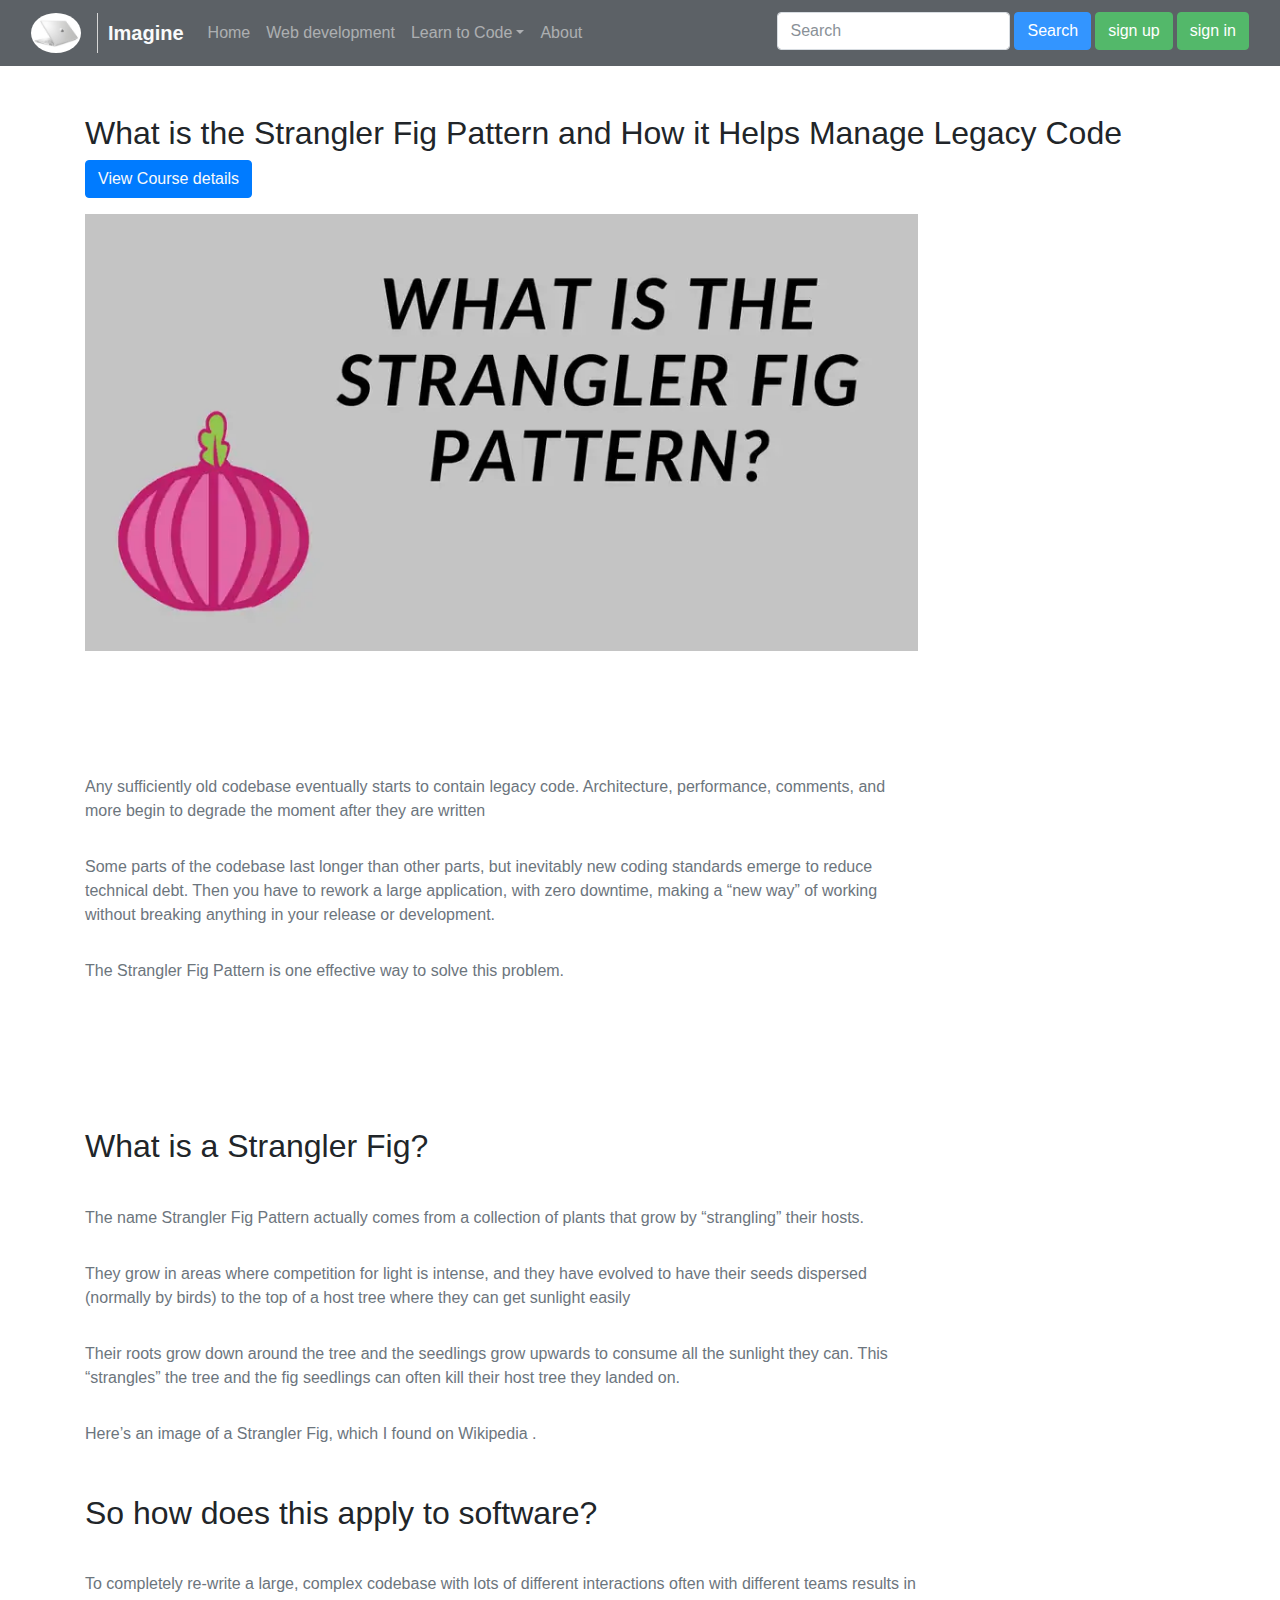
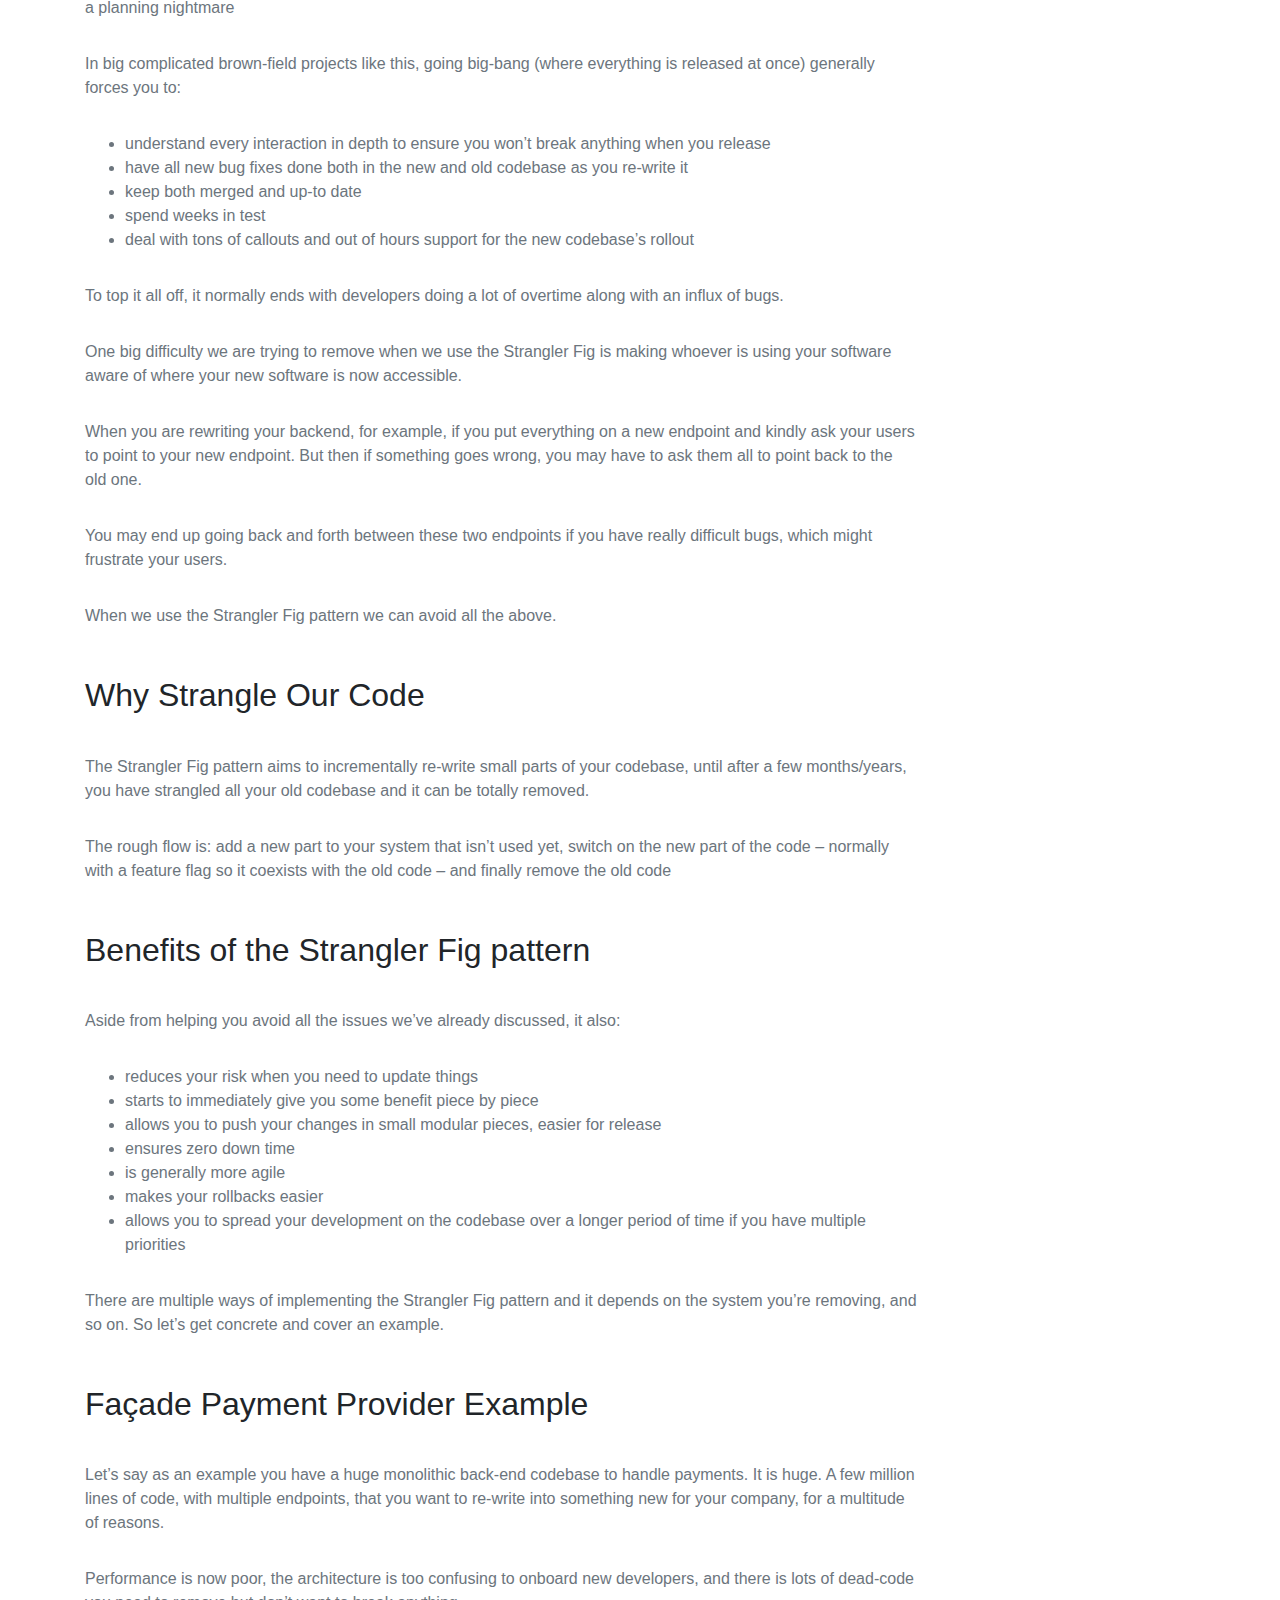
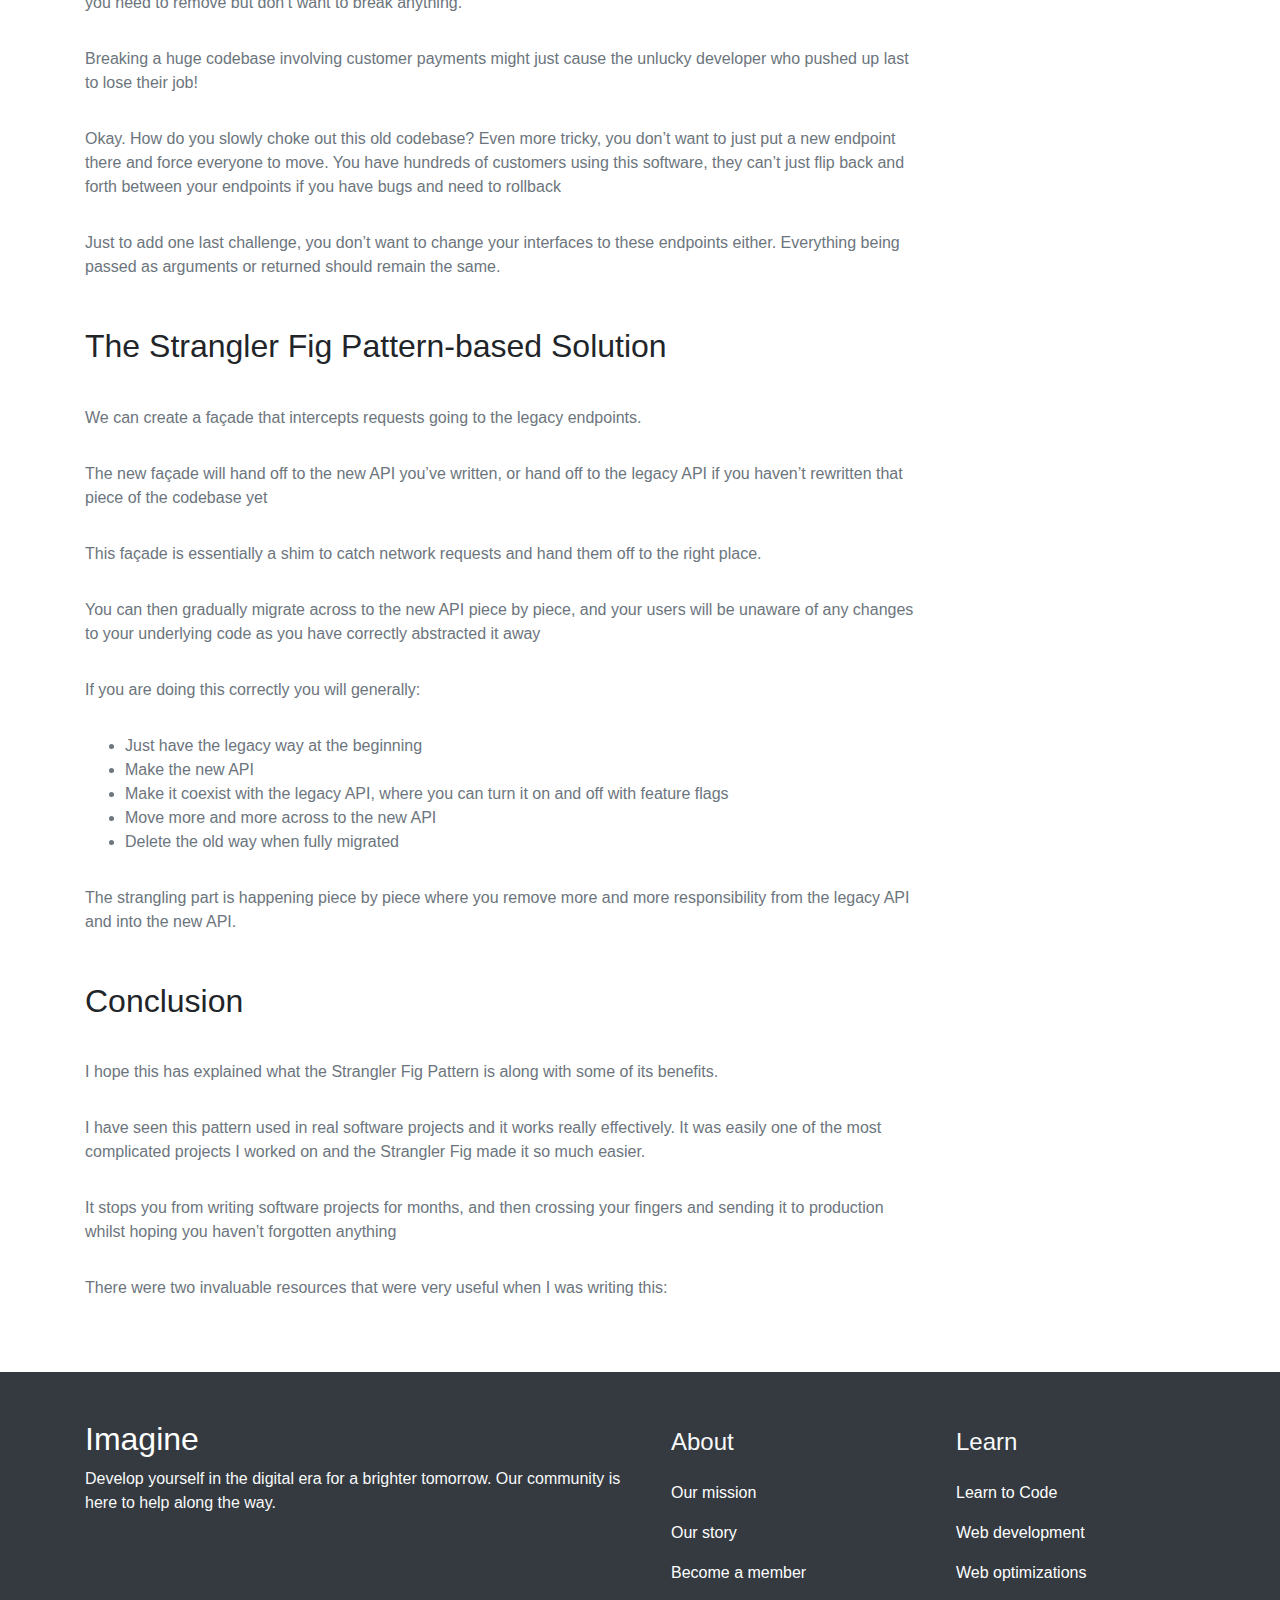
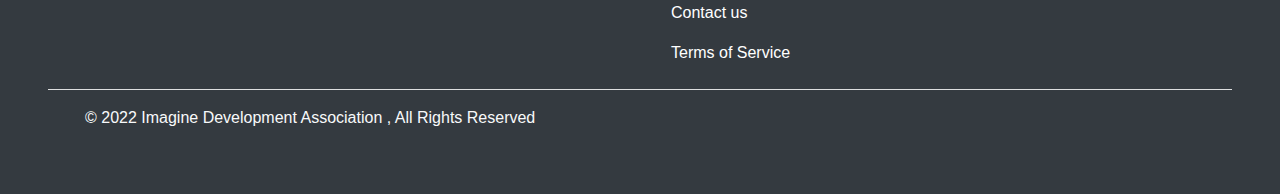
<file: Legacy Code.html>
<!DOCTYPE html>
<html lang="en">
<head>
  <meta charset="UTF-8">
  <meta http-equiv="X-UA-Compatible" content="IE=edge">
  <meta name="viewport" content="width=device-width, initial-scale=1.0">
  <title>What is the Strangler Fig Pattern and How it Helps Manage Legacy Code</title>
  <link rel="stylesheet" href="css/all.css">
  <link href="https://cdn.jsdelivr.net/npm/bootstrap@4.6.1/dist/css/bootstrap.min.css" rel="stylesheet">
    <link rel="stylesheet" href="css/style.css">
</head>
<body>
  <nav class="navbar navbar-expand-sm bg-dark navbar-dark sticky-top" style="opacity: 0.8;">
    <div class="container-fluid">
      <img src="images/1 (2).jpg" alt="this is logo" class="navbar-brand rounded-circle " height="50" width="50">
      <a href="index.html" class="navbar-brand text-light" style="border-left:1px solid #ccc; padding-left: 10px; font-weight: bold;" >Imagine</a>
      <button class="navbar-toggler" type="button" data-toggle="collapse" data-target="#mynavbar">
        <span class="navbar-toggler-icon"></span>
      </button>
      <div class="collapse navbar-collapse" id="mynavbar">
        <ul class="navbar-nav mr-auto">
          <li class="nav-item">
            <a class="nav-link" href="#">Home</a>
          </li>
          <li class="nav-item">
            <a class="nav-link" href="#">Web development</a>
          </li>
          <li class="nav-item dropdown">
            <a class="nav-link dropdown-toggle" href="#" role="button" data-toggle="dropdown">Learn to Code</a>
            <ul class="dropdown-menu">
              <li><a class="dropdown-item" href="#">Python</a></li>
              <li><a class="dropdown-item" href="#">Java</a></li>
              <li><a class="dropdown-item" href="#">JavaScript</a></li>
            </ul>
          </li>
          <li class="nav-item">
            <a class="nav-link" href="#">About</a>
          </li>
        </ul>
        <form class="d-flex justify-content-end mb-1">
          <input class="form-control" type="search" placeholder="Search" >
          <button class="btn btn-primary mx-1" type="button">Search</button>
        </form>
        <div class="justify-content-center user-log mb-1">
          <button type="button" class="btn btn-success text-light mr-1" id="register"><a href="register.html" style="color:#FFF; text-decoration: none;">sign up</a></button>
          <button type="button" class="btn btn-success text-light" id="sign"><a href="login.html" style="color:#FFF; text-decoration: none;">sign in</a></button>
        </div>	
        <div class="justify-content-center user-info mb-1">
          <button type="button" class="btn btn-success text-light mr-1" id="user"><a href="index.html" style="color:#FFF; text-decoration: none;"></a></button>
          <button type="button" class="btn btn-success text-light" id="logout"><a href="index.html" style="color:#FFF; text-decoration: none;">log out</a></button>
        </div>
      </div>
</nav> <!-- end nav  <p class="text-secondary py-2"> </p> /////// -->
<main class="p-5">
    <div class="container">
        <div class="contact ">
            <h2>What is the Strangler Fig Pattern and How it Helps Manage Legacy Code</h2>
            <a href="#course-details"class="btn btn-primary text-light" style =" text-decoration: none; ">View Course details </a>
            <img src="images/Strangler.webp" class=" d-block w-75 py-3" alt="">
        </div>
        <div id="course-details" class="w-75" style="padding-top: 100px;">
            <p class="text-secondary py-2"> Any sufficiently old codebase eventually starts to contain legacy code. Architecture, performance, comments, and more begin to degrade the moment after they are written    </p>
            <p class="text-secondary py-2"> Some parts of the codebase last longer than other parts, but inevitably new coding standards emerge to reduce technical debt. Then you have to rework a large application, with zero downtime, making a “new way” of working without breaking anything in your release or development.</p>
            <p class="text-secondary py-2"> The Strangler Fig Pattern is one effective way to solve this problem.</p>
        </div>
    </div>
</main>
<section class="contact py-5">
    <div class="container">
        <div class="w-75">
            <h2 class="py-4">What is a Strangler Fig?</h2>
            <p class="text-secondary py-2">The name Strangler Fig Pattern actually comes from a collection of plants that grow by “strangling” their hosts.</p>
            <p class="text-secondary py-2">They grow in areas where competition for light is intense, and they have evolved to have their seeds dispersed (normally by birds) to the top of a host tree where they can get sunlight easily</p>
            <p class="text-secondary py-2">Their roots grow down around the tree and the seedlings grow upwards to consume all the sunlight they can. This “strangles” the tree and the fig seedlings can often kill their host tree they landed on.</p>
            <p class="text-secondary py-2">Here’s an image of a Strangler Fig, which I found on Wikipedia .</p>
            <h2 class="py-4">So how does this apply to software? </h2>
            <p class="text-secondary py-2">To completely re-write a large, complex codebase with lots of different interactions often with different teams results in a planning nightmare</p>
            <p class="text-secondary py-2">In big complicated brown-field projects like this, going big-bang (where everything is released at once) generally forces you to:</p>
            <ul class="text-secondary py-2">
                <li>understand every interaction in depth to ensure you won’t break anything when you release</li>
                <li>have all new bug fixes done both in the new and old codebase as you re-write it</li>
                <li>keep both merged and up-to date</li>
                <li>spend weeks in test</li>
                <li>deal with tons of callouts and out of hours support for the new codebase’s rollout</li>
            </ul>
            <p class="text-secondary py-2">To top it all off, it normally ends with developers doing a lot of overtime along with an influx of bugs.</p>
            <p class="text-secondary py-2">One big difficulty we are trying to remove when we use the Strangler Fig is making whoever is using your software aware of where your new software is now accessible.</p>
            <p class="text-secondary py-2">When you are rewriting your backend, for example, if you put everything on a new endpoint and kindly ask your users to point to your new endpoint. But then if something goes wrong, you may have to ask them all to point back to the old one.</p>
            <p class="text-secondary py-2">You may end up going back and forth between these two endpoints if you have really difficult bugs, which might frustrate your users.</p>
            <p class="text-secondary py-2">When we use the Strangler Fig pattern we can avoid all the above.</p>
            <h2 class="py-4">Why Strangle Our Code</h2>
            <p class="text-secondary py-2">The Strangler Fig pattern aims to incrementally re-write small parts of your codebase, until after a few months/years, you have strangled all your old codebase and it can be totally removed.</p>
            <p class="text-secondary py-2">The rough flow is: add a new part to your system that isn’t used yet, switch on the new part of the code – normally with a feature flag so it coexists with the old code – and finally remove the old code</p>
            <h2 class="py-4">Benefits of the Strangler Fig pattern</h2>
            <p class="text-secondary py-2">Aside from helping you avoid all the issues we’ve already discussed, it also:</p>
            <ul class="text-secondary py-2">
                <li>reduces your risk when you need to update things</li>
                <li>starts to immediately give you some benefit piece by piece</li>
                <li>allows you to push your changes in small modular pieces, easier for release</li>
                <li>ensures zero down time</li>
                <li>is generally more agile</li>
                <li>makes your rollbacks easier</li>
                <li>allows you to spread your development on the codebase over a longer period of time if you have multiple priorities</li>
            </ul>
            <p class="text-secondary py-2">There are multiple ways of implementing the Strangler Fig pattern and it depends on the system you’re removing, and so on. So let’s get concrete and cover an example.</p>
            <h2 class="py-4">Façade Payment Provider Example</h2>
            <p class="text-secondary py-2">Let’s say as an example you have a huge monolithic back-end codebase to handle payments. It is huge. A few million lines of code, with multiple endpoints, that you want to re-write into something new for your company, for a multitude of reasons.</p>
            <p class="text-secondary py-2">Performance is now poor, the architecture is too confusing to onboard new developers, and there is lots of dead-code you need to remove but don’t want to break anything.</p>
            <p class="text-secondary py-2">Breaking a huge codebase involving customer payments might just cause the unlucky developer who pushed up last to lose their job!</p>
            <p class="text-secondary py-2">Okay. How do you slowly choke out this old codebase? Even more tricky, you don’t want to just put a new endpoint there and force everyone to move. You have hundreds of customers using this software, they can’t just flip back and forth between your endpoints if you have bugs and need to rollback</p>
            <p class="text-secondary py-2">Just to add one last challenge, you don’t want to change your interfaces to these endpoints either. Everything being passed as arguments or returned should remain the same.</p>
            <h2 class="py-4">The Strangler Fig Pattern-based Solution</h2>
            <p class="text-secondary py-2">We can create a façade that intercepts requests going to the legacy endpoints.</p>
            <p class="text-secondary py-2">The new façade will hand off to the new API you’ve written, or hand off to the legacy API if you haven’t rewritten that piece of the codebase yet</p>
            <p class="text-secondary py-2">This façade is essentially a shim to catch network requests and hand them off to the right place.</p>
            <p class="text-secondary py-2">You can then gradually migrate across to the new API piece by piece, and your users will be unaware of any changes to your underlying code as you have correctly abstracted it away</p>
            <p class="text-secondary py-2">If you are doing this correctly you will generally:</p>
            <ul class="text-secondary py-2">
                <li>Just have the legacy way at the beginning</li>
                <li>Make the new API</li>
                <li>Make it coexist with the legacy API, where you can turn it on and off with feature flags</li>
                <li>Move more and more across to the new API</li>
                <li>Delete the old way when fully migrated</li>
            </ul>
            <p class="text-secondary py-2">The strangling part is happening piece by piece where you remove more and more responsibility from the legacy API and into the new API.</p>
            <h2 class="py-4">Conclusion</h2>
            <p class="text-secondary py-2">I hope this has explained what the Strangler Fig Pattern is along with some of its benefits.</p>
            <p class="text-secondary py-2">I have seen this pattern used in real software projects and it works really effectively. It was easily one of the most complicated projects I worked on and the Strangler Fig made it so much easier.</p>
            <p class="text-secondary py-2">It stops you from writing software projects for months, and then crossing your fingers and sending it to production whilst hoping you haven’t forgotten anything</p>
            <p class="text-secondary py-2">There were two invaluable resources that were very useful when I was writing this:</p>
    
        </div>
    </div>
</section>


  <!-- ///////////////////////////////////footer/////////////////////// -->
<footer class="footer p-5 text-light bg-dark">
    <div class="container">
      <div class="footer-content row justify-content-between">
        <div class="nav-details col-lg-6 col-sm-12">
          <h2><a href="#" class="nav-item1 nav-details-title">Imagine</a></h2>
          <p>Develop yourself in the digital era for a brighter tomorrow. Our community is here to help along the way.</p>
        </div>
        <div class="nav-about col-lg-3 col-sm-6">
          <ul class="nav flex-column about-list">
            <li class="nav-item text-bold ml-2 p-2"> <h4>About</h4></li>      
            <li class="nav-item1"><a class="nav-link" href="#">Our mission</a></li>
            <li class="nav-item1"><a class="nav-link" href="#">Our story</a></li>
            <li class="nav-item1"><a class="nav-link" href="#">Become a member</a></li>
            <li class="nav-item1"><a class="nav-link" href="#">Contact us</a></li>
            <li class="nav-item1"><a class="nav-link" href="#">Terms of Service</a></li>
          </ul>
        </div>
        <div class=" nav-about col-lg-3 col-sm-6">
          <ul class="nav flex-column learn-list">
            <li class="nav-item ml-2 p-2"><h4>Learn</h4></li> 
            <li class="nav-item1"><a class="nav-link" href="#">Learn to Code</a></li>
            <li class="nav-item1"><a class="nav-link" href="#">Web development</a></li>
            <li class="nav-item1"><a class="nav-link" href="#">Web optimizations</a></li>
          </ul>
        </div>
      </div>
    </div>
    <hr class="bg-light">
    <div class="container text-light"><p> &copy; 2022 Imagine Development Association , All Rights Reserved</p> </div>
</footer>
<script src="js/script.js"></script>
<script src="https://cdn.jsdelivr.net/npm/jquery@3.5.1/dist/jquery.slim.min.js"></script>
<script src="https://cdn.jsdelivr.net/npm/popper.js@1.16.1/dist/umd/popper.min.js"></script>
<script src="https://cdn.jsdelivr.net/npm/bootstrap@4.6.1/dist/js/bootstrap.bundle.min.js"></script>

</body>
</html>
</file>
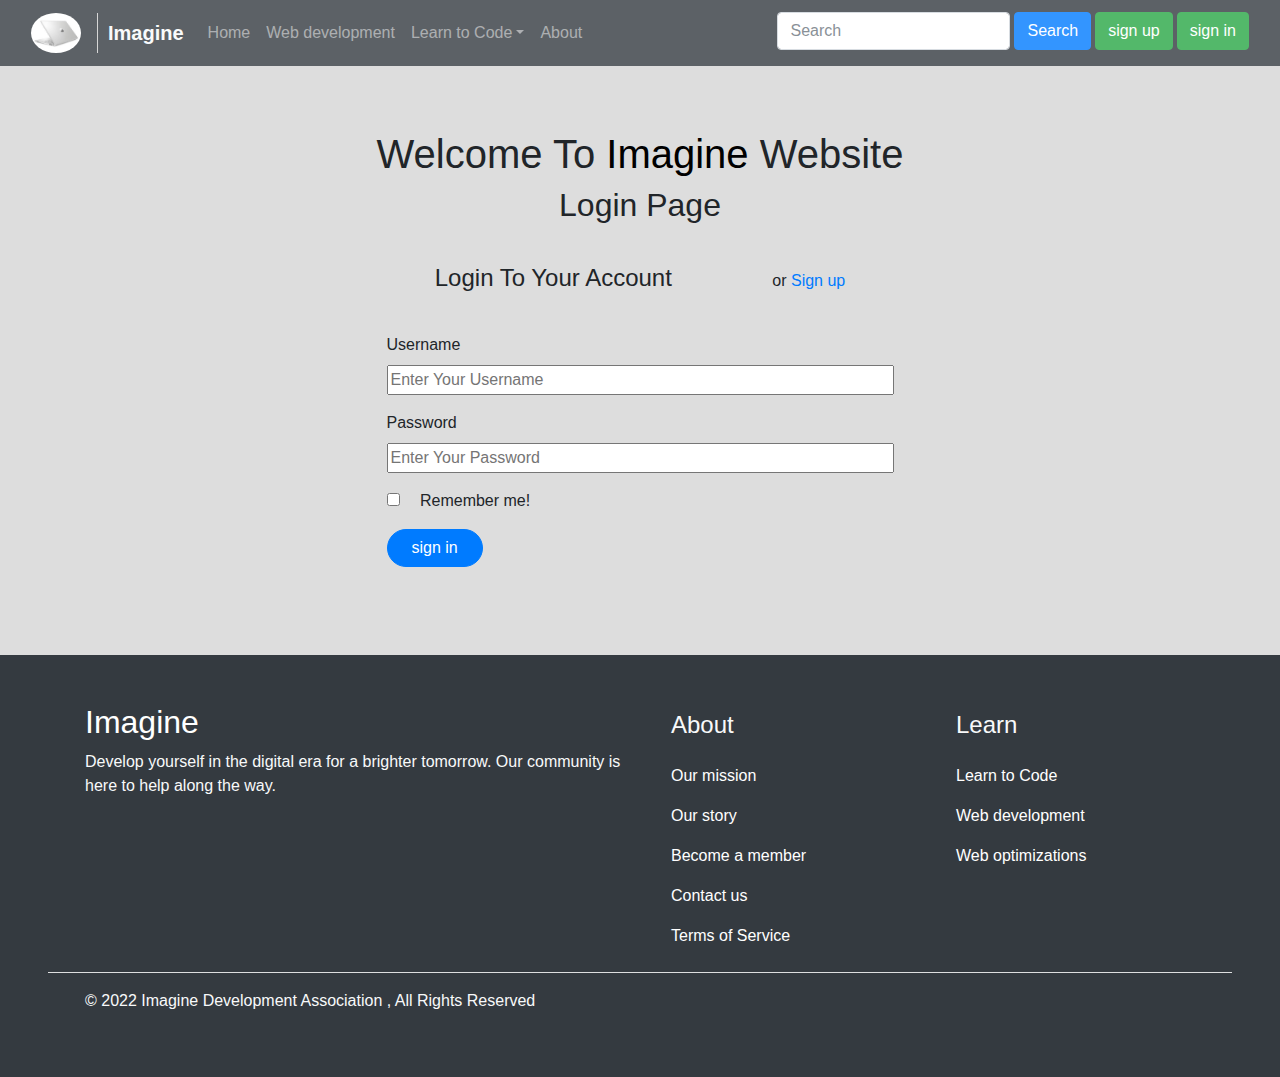
<file: login.html>
<!DOCTYPE html>
<html lang="en">
<head>
  <meta charset="UTF-8">
  <meta http-equiv="X-UA-Compatible" content="IE=edge">
  <meta name="viewport" content="width=device-width, initial-scale=1.0">
  <title>Login</title>
  <link rel="stylesheet" href="css/all.css">
  <link href="https://cdn.jsdelivr.net/npm/bootstrap@4.6.1/dist/css/bootstrap.min.css" rel="stylesheet">
    <link rel="stylesheet" href="css/style.css">
</head>
<body>
  <nav class="navbar navbar-expand-sm bg-dark navbar-dark sticky-top" style="opacity: 0.8;">
    <div class="container-fluid">
      <img src="images/1 (2).jpg" alt="this is logo" class="navbar-brand rounded-circle " height="50" width="50">
      <a href="index.html" class="navbar-brand text-light" style="border-left:1px solid #ccc; padding-left: 10px; font-weight: bold;" >Imagine</a>
      <button class="navbar-toggler" type="button" data-toggle="collapse" data-target="#mynavbar">
        <span class="navbar-toggler-icon"></span>
      </button>
      <div class="collapse navbar-collapse" id="mynavbar">
        <ul class="navbar-nav mr-auto">
          <li class="nav-item">
            <a class="nav-link" href="#">Home</a>
          </li>
          <li class="nav-item">
            <a class="nav-link" href="#">Web development</a>
          </li>
          <li class="nav-item dropdown">
            <a class="nav-link dropdown-toggle" href="#" role="button" data-toggle="dropdown">Learn to Code</a>
            <ul class="dropdown-menu">
              <li><a class="dropdown-item" href="#">Python</a></li>
              <li><a class="dropdown-item" href="#">Java</a></li>
              <li><a class="dropdown-item" href="#">JavaScript</a></li>
            </ul>
          </li>
          <li class="nav-item">
            <a class="nav-link" href="#">About</a>
          </li>
        </ul>
        <form class="d-flex justify-content-end mb-1">
          <input class="form-control" type="search" placeholder="Search" >
          <button class="btn btn-primary mx-1" type="button">Search</button>
        </form>
        <div class="d-flex justify-content-center mb-1">
            <button type="button" class="btn btn-success text-light mr-1" id="register"><a href="register.html" style="color:#FFF; text-decoration: none;">sign up</a></button>
            <button type="button" class="btn btn-success text-light" id="sign"><a href="login.html" style="color:#FFF; text-decoration: none;">sign in</a></button>
          </div>	
      </div>
  </nav> <!-- end nav /////// -->
  <main class="p-5" style="background-color: #ddd;">
    <div class="container d-flex flex-column align-items-center">
        <div class="register-title p-3">
            <h1> Welcome To <a href="index.html" class="elementor-post__title" rel="home">Imagine</a> Website</h1>
            <h2 class="text-center">Login Page</h2>
        </div>
        <div class="register-ask p-3">
            <h4 class="entry-title d-inline text-capitalize mr-5">Login to your account</h4>
            <span class="ml-5">or <a href="register.html" class="elementor-post__read-more">Sign up</a></span>
        </div>
        <div class="register-section w-100 col-lg-6 col-sm-12 p-3 " id="basic-details-section">
            <div class="bb-signup-field signup_username d-flex flex-column p-2">
              <label class ="signup_username">Username</label>
              <input type="text" placeholder="Enter Your Username" name="signup_username" id="signup_username"  value=""   aria-required="true" />
          </div>
            <div class="bb-signup-field signup_password d-flex flex-column p-2">
                <label class ="signup_password">Password</label>
                <input type="password" placeholder="Enter Your Password" name="signup_password" id="signup_password"  class="password-entry" value=""   aria-required="true" spellcheck="false" autocomplete="off" />
            </div>
            <div class="bb-signup-field signup_buttons p-2">
                <input type="checkbox">
                <span class="p-3"> Remember me!</span>
                <button class="btn btn-primary d-block my-3 px-4" id="loginbtn" style="border-radius: 40px;">sign in</button>
            </div>
        </div> 
    </div>
  </main>
  <!-- ///////////////////////////////////footer/////////////////////// -->
  <footer class="footer p-5 text-light bg-dark">
    <div class="container">
      <div class="footer-content row justify-content-between">
        <div class="nav-details col-lg-6 col-sm-12">
          <h2><a href="#" class="nav-item1 nav-details-title">Imagine</a></h2>
          <p>Develop yourself in the digital era for a brighter tomorrow. Our community is here to help along the way.</p>
        </div>
        <div class="nav-about col-lg-3 col-sm-6">
          <ul class="nav flex-column about-list">
            <li class="nav-item text-bold ml-2 p-2"> <h4>About</h4></li>      
            <li class="nav-item1"><a class="nav-link" href="#">Our mission</a></li>
            <li class="nav-item1"><a class="nav-link" href="#">Our story</a></li>
            <li class="nav-item1"><a class="nav-link" href="#">Become a member</a></li>
            <li class="nav-item1"><a class="nav-link" href="#">Contact us</a></li>
            <li class="nav-item1"><a class="nav-link" href="#">Terms of Service</a></li>
          </ul>
        </div>
        <div class=" nav-about col-lg-3 col-sm-6">
          <ul class="nav flex-column learn-list">
            <li class="nav-item ml-2 p-2"><h4>Learn</h4></li> 
            <li class="nav-item1"><a class="nav-link" href="#">Learn to Code</a></li>
            <li class="nav-item1"><a class="nav-link" href="#">Web development</a></li>
            <li class="nav-item1"><a class="nav-link" href="#">Web optimizations</a></li>
          </ul>
        </div>
      </div>
    </div>
    <hr class="bg-light">
    <div class="container text-light"><p> &copy; 2022 Imagine Development Association , All Rights Reserved</p> </div>
  </footer>

  <script src="https://cdn.jsdelivr.net/npm/jquery@3.5.1/dist/jquery.slim.min.js"></script>
  <script src="https://cdn.jsdelivr.net/npm/popper.js@1.16.1/dist/umd/popper.min.js"></script>
  <script src="https://cdn.jsdelivr.net/npm/bootstrap@4.6.1/dist/js/bootstrap.bundle.min.js"></script>
  <script src="js/login.js"></script>
  </body>
  </html>
</file>
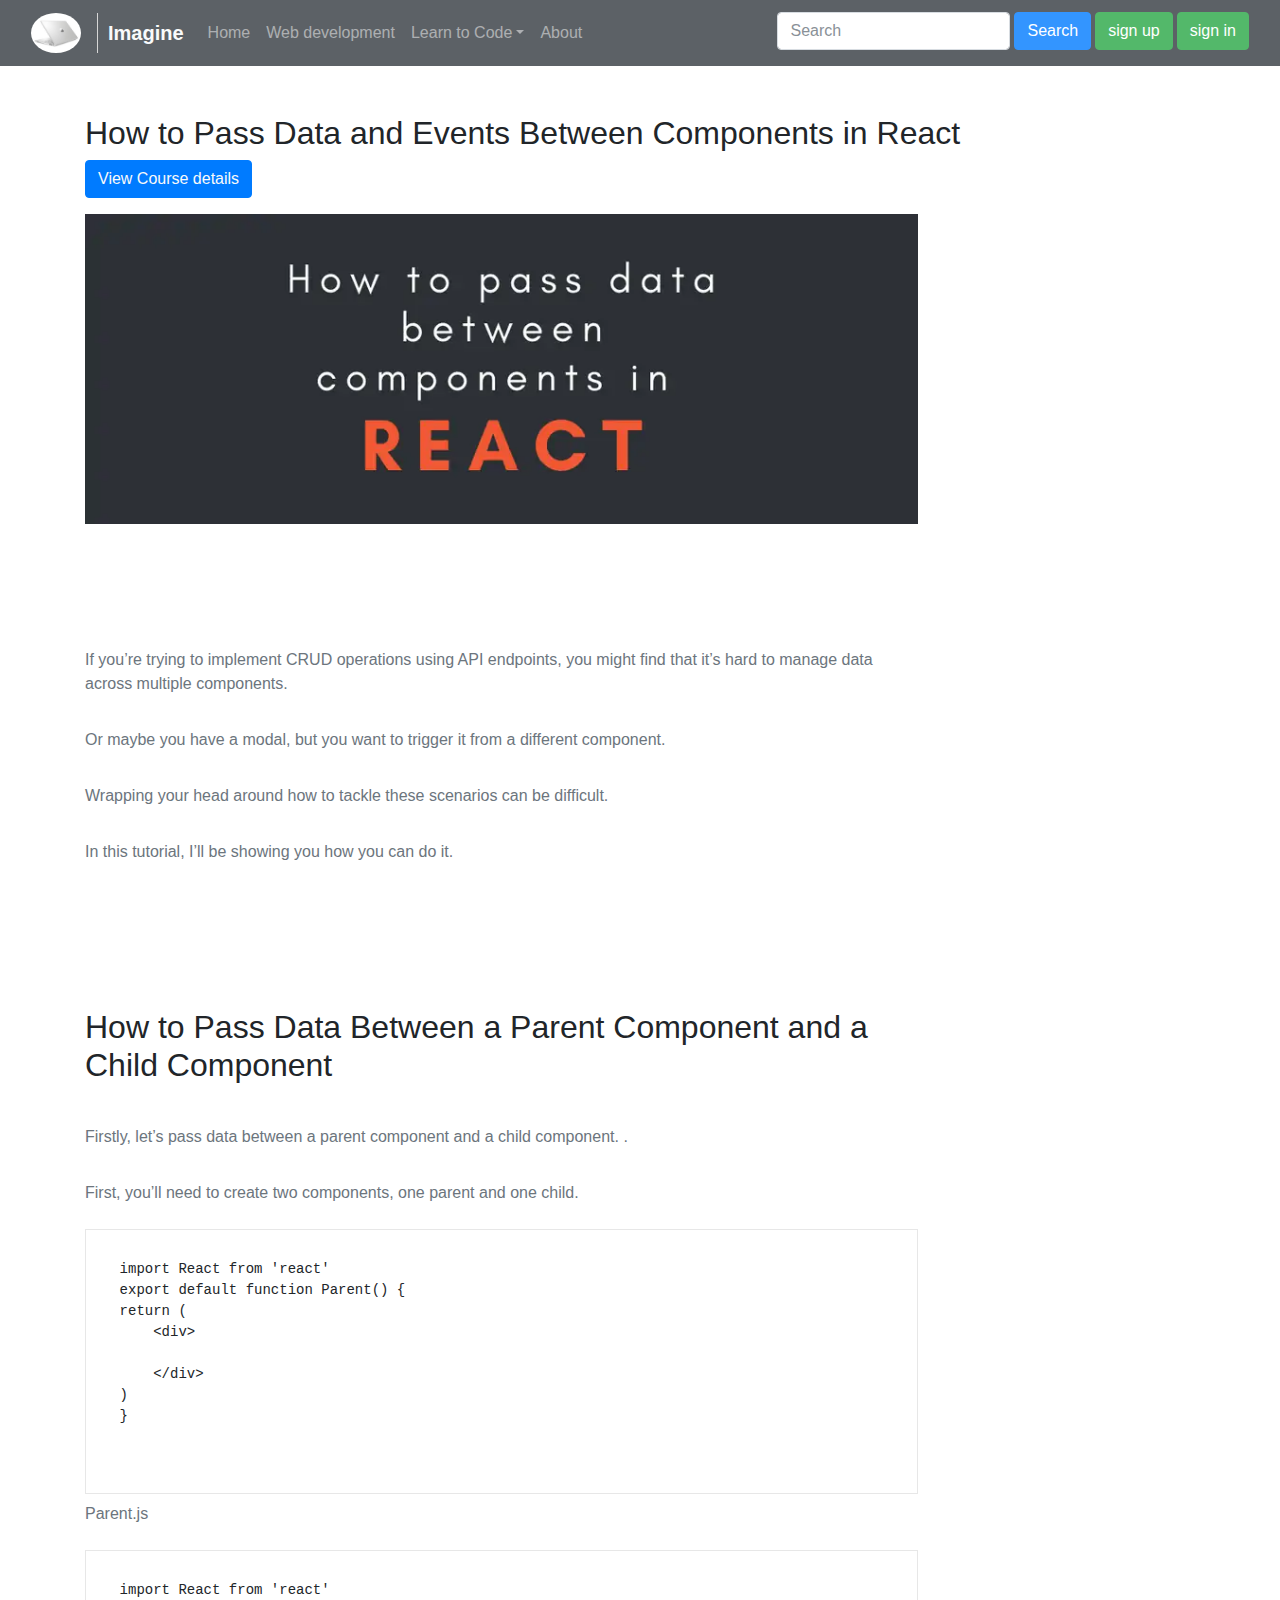
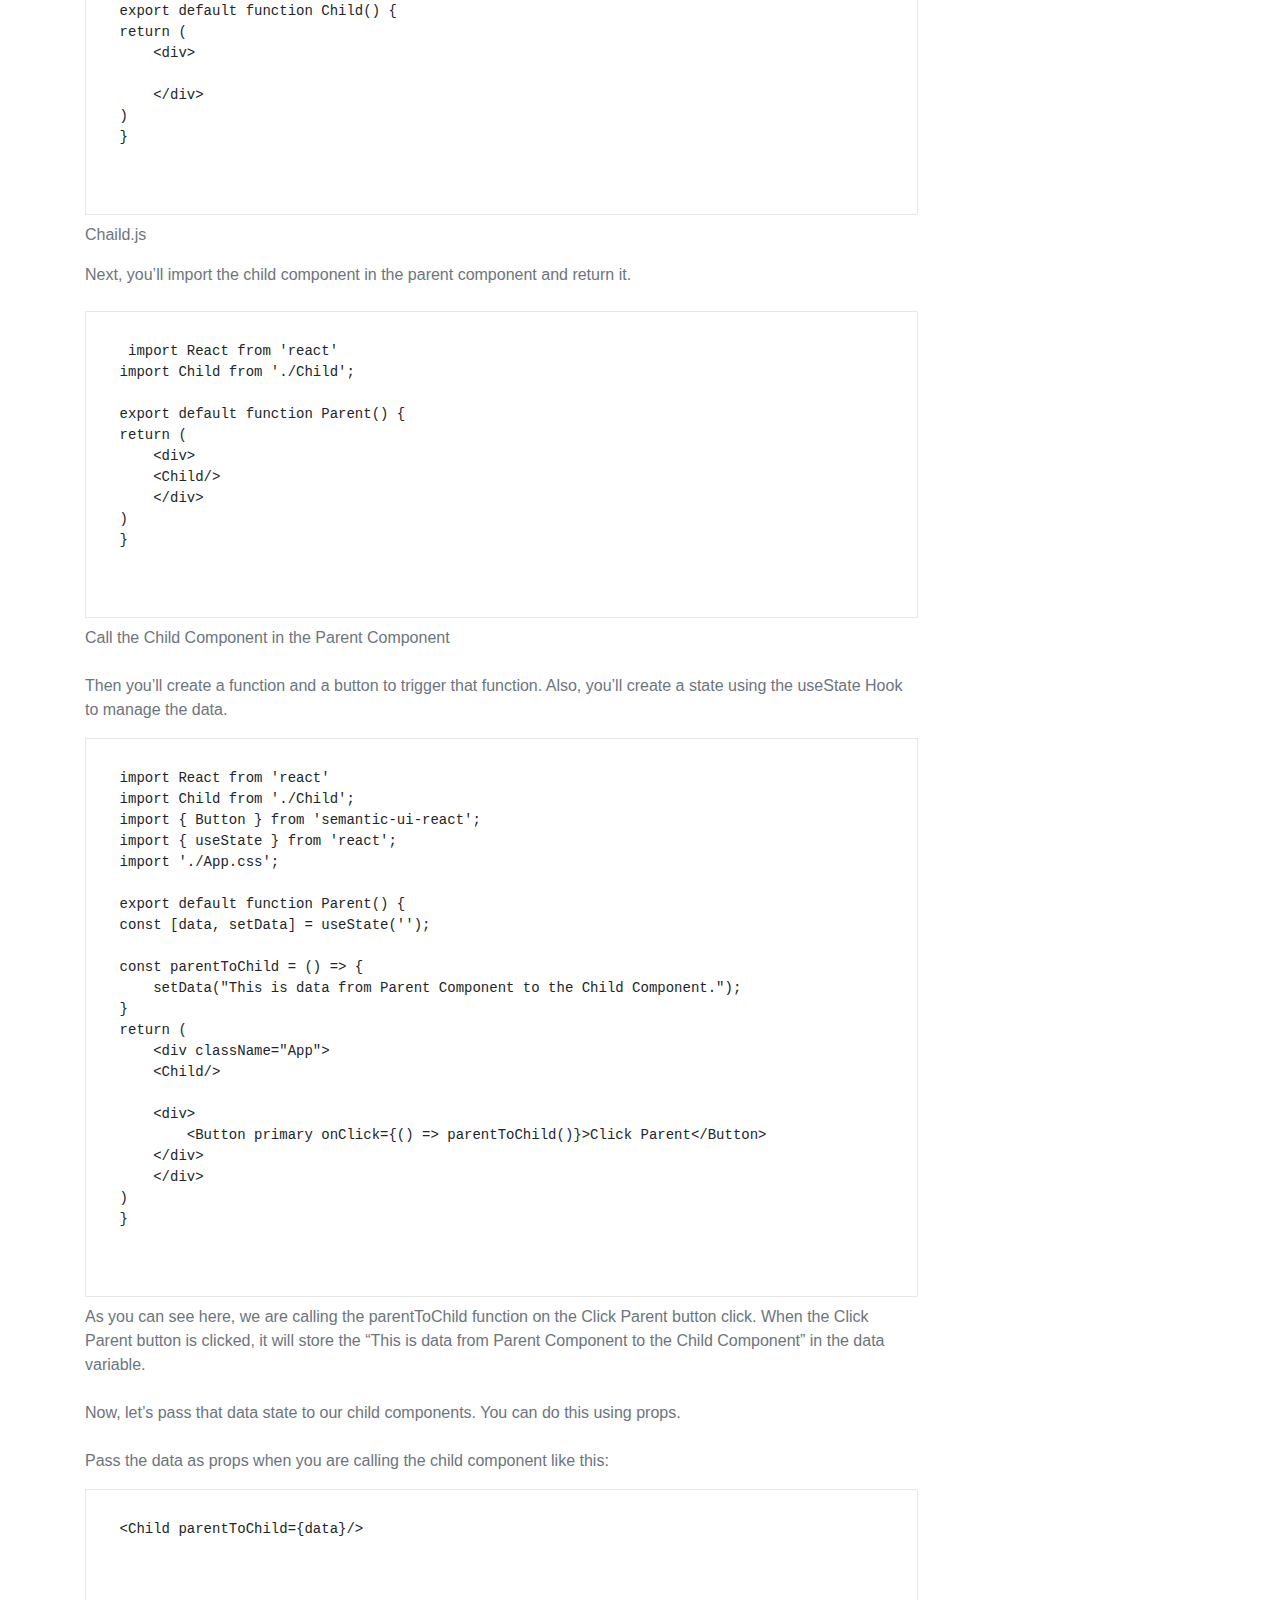
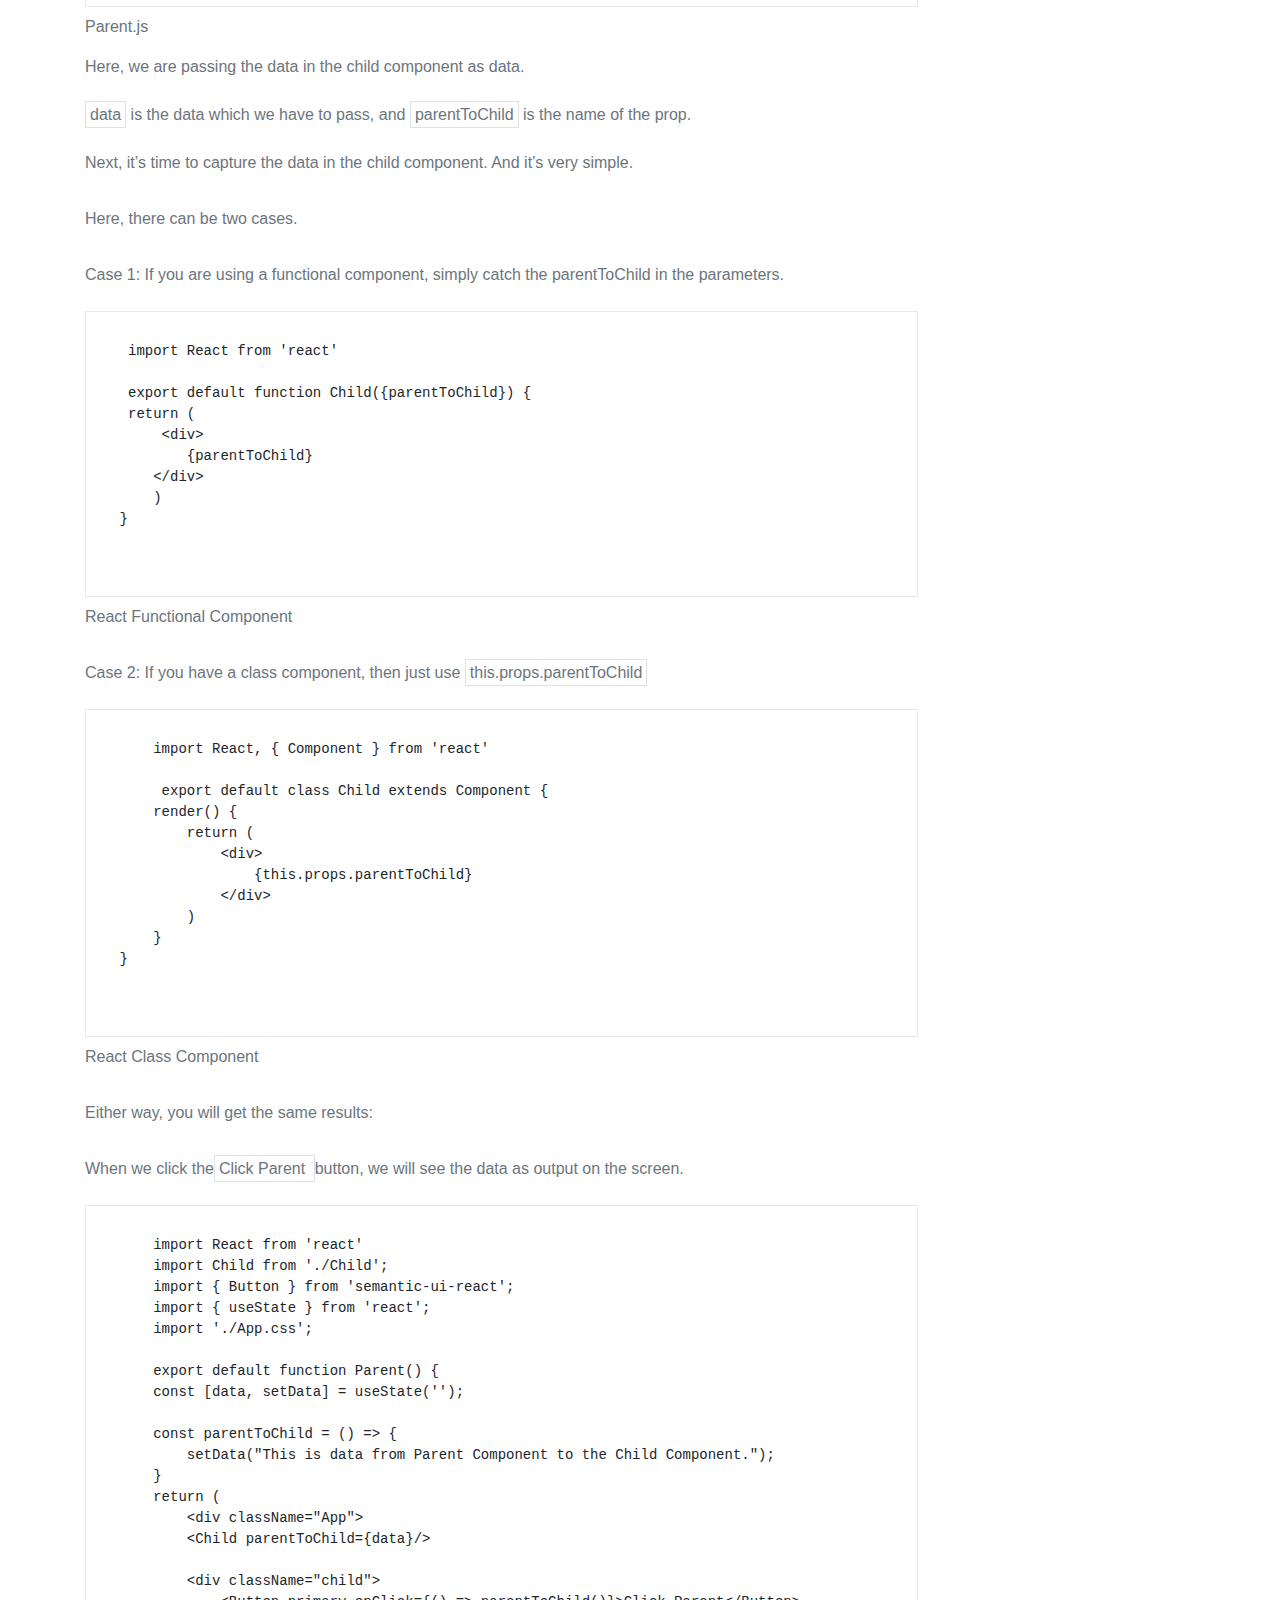
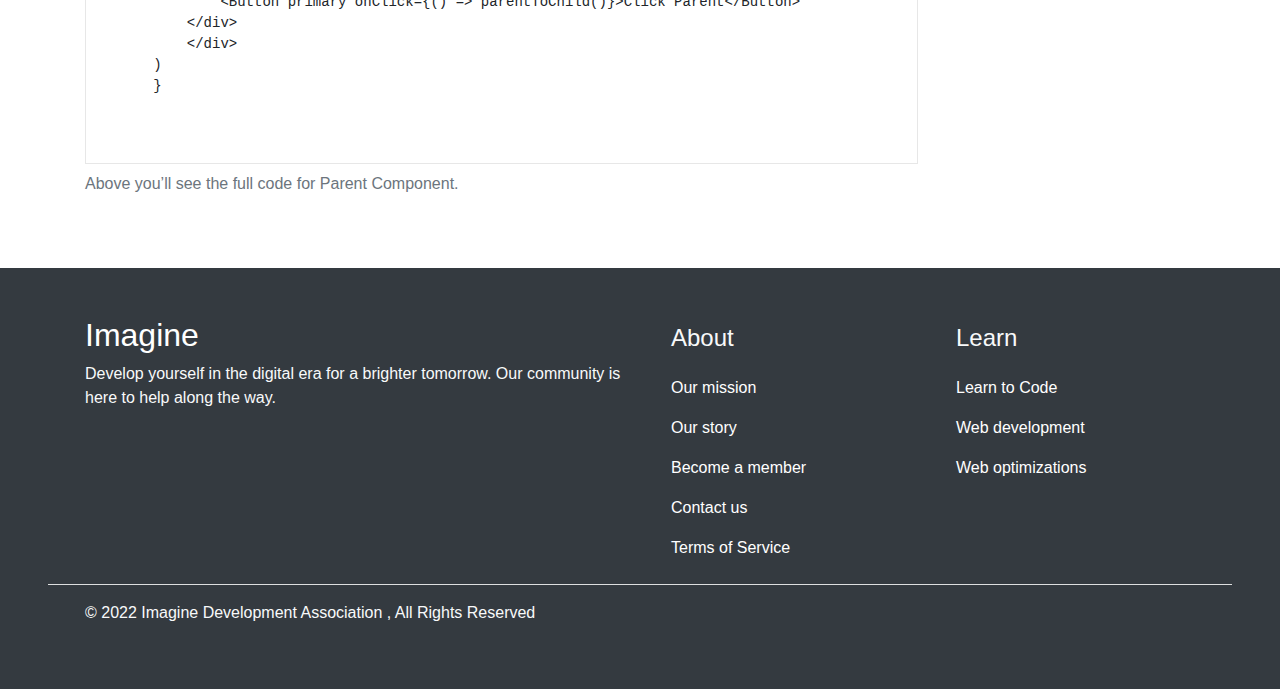
<file: Pass Data.html>
<!DOCTYPE html>
<html lang="en">
<head>
  <meta charset="UTF-8">
  <meta http-equiv="X-UA-Compatible" content="IE=edge">
  <meta name="viewport" content="width=device-width, initial-scale=1.0">
  <title>How to Pass Data and Events Between Components in React</title>
  <link rel="stylesheet" href="css/all.css">
  <link href="https://cdn.jsdelivr.net/npm/bootstrap@4.6.1/dist/css/bootstrap.min.css" rel="stylesheet">
    <link rel="stylesheet" href="css/style.css">
</head>
<body>
  <nav class="navbar navbar-expand-sm bg-dark navbar-dark sticky-top" style="opacity: 0.8;">
    <div class="container-fluid">
      <img src="images/1 (2).jpg" alt="this is logo" class="navbar-brand rounded-circle " height="50" width="50">
      <a href="index.html" class="navbar-brand text-light" style="border-left:1px solid #ccc; padding-left: 10px; font-weight: bold;" >Imagine</a>
      <button class="navbar-toggler" type="button" data-toggle="collapse" data-target="#mynavbar">
        <span class="navbar-toggler-icon"></span>
      </button>
      <div class="collapse navbar-collapse" id="mynavbar">
        <ul class="navbar-nav mr-auto">
          <li class="nav-item">
            <a class="nav-link" href="#">Home</a>
          </li>
          <li class="nav-item">
            <a class="nav-link" href="#">Web development</a>
          </li>
          <li class="nav-item dropdown">
            <a class="nav-link dropdown-toggle" href="#" role="button" data-toggle="dropdown">Learn to Code</a>
            <ul class="dropdown-menu">
              <li><a class="dropdown-item" href="#">Python</a></li>
              <li><a class="dropdown-item" href="#">Java</a></li>
              <li><a class="dropdown-item" href="#">JavaScript</a></li>
            </ul>
          </li>
          <li class="nav-item">
            <a class="nav-link" href="#">About</a>
          </li>
        </ul>
        <form class="d-flex justify-content-end mb-1">
          <input class="form-control" type="search" placeholder="Search" >
          <button class="btn btn-primary mx-1" type="button">Search</button>
        </form>
        <div class="justify-content-center user-log mb-1">
          <button type="button" class="btn btn-success text-light mr-1" id="register"><a href="register.html" style="color:#FFF; text-decoration: none;">sign up</a></button>
          <button type="button" class="btn btn-success text-light" id="sign"><a href="login.html" style="color:#FFF; text-decoration: none;">sign in</a></button>
        </div>	
        <div class="justify-content-center user-info mb-1">
          <button type="button" class="btn btn-success text-light mr-1" id="user"><a href="index.html" style="color:#FFF; text-decoration: none;"></a></button>
          <button type="button" class="btn btn-success text-light" id="logout"><a href="index.html" style="color:#FFF; text-decoration: none;">log out</a></button>
        </div>
      </div>
</nav> <!-- end nav  <p class="text-secondary py-2"> </p> /////// -->
<main class="p-5">
    <div class="container">
        <div class="contact ">
            <h2>How to Pass Data and Events Between Components in React            </h2>
            <a href="#course-details"class="btn btn-primary text-light" style =" text-decoration: none; ">View Course details </a>
            <img src="images/react2.webp" class=" d-block w-75 py-3" alt="">
        </div>
        <div id="course-details" class="w-75" style="padding-top: 100px;">
            <p class="text-secondary py-2">If you’re trying to implement CRUD operations using API endpoints, you might find that it’s hard to manage data across multiple components.</p>
            <p class="text-secondary py-2"> Or maybe you have a modal, but you want to trigger it from a different component.</p>
            <p class="text-secondary py-2"> Wrapping your head around how to tackle these scenarios can be difficult.</p>
            <p class="text-secondary py-2">In this tutorial, I’ll be showing you how you can do it.</p>
        </div>
    </div>
</main>
<section class="contact py-5">
    <div class="container">
        <div class="w-75">
            <h2 class="py-4">How to Pass Data Between a Parent Component and a Child Component            </h2>
            <p class="text-secondary py-2"> Firstly, let’s pass data between a parent component and a child component. .</p>
            <p class="text-secondary py-2"> First, you’ll need to create two components, one parent and one child.</p>
            <div class="code py-2" style="border: solid 1px rgb(231, 231, 231) ; ">
                <pre>
                    <code>
    import React from 'react' 
    export default function Parent() {
    return (
        &lt;div&gt;
        
        &lt;/div&gt;
    )
    }
                    </code>
                </pre>
            </div> <!-- code -->
            <p class="text-secondary py-2">Parent.js            </p>
            <div class="code py-2" style="border: solid 1px rgb(231, 231, 231) ; ">
                <pre>
                    <code>
    import React from 'react' 
    export default function Child() {
    return (
        &lt;div&gt;
        
        &lt;/div&gt;
    )
    }
                    </code>
                </pre>
            </div> <!-- code -->
            <p class="text-secondary pt-2">Chaild.js            </p>
            <p class="text-secondary pb-2">   Next, you’ll import the child component in the parent component and return it.  </p>
            <div class="code py-2" style="border: solid 1px rgb(231, 231, 231) ; ">
                <pre>
                    <code>
     import React from 'react'
    import Child from './Child';

    export default function Parent() {
    return (
        &lt;div&gt;
        &lt;Child/&gt;
        &lt;/div&gt;
    )
    }
                    </code>
                </pre>
            </div> <!-- code -->
            <p class="text-secondary pt-2">Call the Child Component in the Parent Component </p>
            <p class="text-secondary pt-2">Then you’ll create a function and a button to trigger that function. Also, you’ll create a state using the useState Hook to manage the data.            </p>
            <div class="code py-2" style="border: solid 1px rgb(231, 231, 231) ; ">
                <pre>
                    <code>
    import React from 'react'
    import Child from './Child';
    import { Button } from 'semantic-ui-react';
    import { useState } from 'react';
    import './App.css';

    export default function Parent() {
    const [data, setData] = useState('');
    
    const parentToChild = () => {
        setData("This is data from Parent Component to the Child Component.");
    }
    return (
        &lt;div className="App">
        &lt;Child/>
        
        &lt;div>
            &lt;Button primary onClick={() => parentToChild()}>Click Parent&lt;/Button>
        &lt;/div>
        &lt;/div>
    )
    }
                     </code>
                </pre>
            </div> <!-- code -->
            <p class="text-secondary pt-2">As you can see here, we are calling the parentToChild function on the Click Parent button click. When the Click Parent button is clicked, it will store the “This is data from Parent Component to the Child Component” in the data variable.     </p>
            <p class="text-secondary pt-2">Now, let’s pass that data state to our child components. You can do this using props. </p>
            <p class="text-secondary pt-2">Pass the data as props when you are calling the child component like this: </p>
            <div class="code py-2" style="border: solid 1px rgb(231, 231, 231) ; ">
                <pre>
                    <code>
    &lt;Child parentToChild={data}/>
                    </code>
                </pre>
            </div> <!-- code -->
            <p class="text-secondary pt-2">Parent.js</p>
            <p class="text-secondary pb-2">Here, we are passing the data in the child component as data.         </p>
            <p class="text-secondary"><span class="border p-1"> data</span>  is the data which we have to pass, and <span class="border p-1">parentToChild</span> is the name of the prop.</p>
            <p class="text-secondary py-2">Next, it’s time to capture the data in the child component. And it’s very simple. </p>
            <p class="text-secondary py-2">Here, there can be two cases.</p>
            <p class="text-secondary py-2">Case 1: If you are using a functional component, simply catch the parentToChild in the parameters.</p>
            <div class="code py-2" style="border: solid 1px rgb(231, 231, 231) ; ">
                <pre>
                    <code>
     import React from 'react'

     export default function Child({parentToChild}) {
     return (
         &lt;div>
            {parentToChild}
        &lt;/div>
        )
    }
                    </code>
                </pre>
            </div> <!-- code -->
            <p class="text-secondary py-2">React Functional Component</p>
            <p class="text-secondary py-2">Case 2: If you have a class component, then just use <span class="border p-1">this.props.parentToChild</span></p>
            <div class="code py-2" style="border: solid 1px rgb(231, 231, 231) ; ">
                <pre>
                    <code>
        import React, { Component } from 'react'

         export default class Child extends Component {
        render() {
            return (
                &lt;div>
                    {this.props.parentToChild}
                &lt;/div>
            )
        }
    }
                    </code>
                </pre>
            </div> <!-- code -->
            <p class="text-secondary py-2">React Class Component</p>
            <p class="text-secondary py-2">Either way, you will get the same results:</p>
            <p class="text-secondary py-2">When we click the<span class="border p-1">Click Parent </span> button, we will see the data as output on the screen.</p>
            <div class="code py-2" style="border: solid 1px rgb(231, 231, 231) ; ">
                <pre>
                    <code>
        import React from 'react'
        import Child from './Child';
        import { Button } from 'semantic-ui-react';
        import { useState } from 'react';
        import './App.css';

        export default function Parent() {
        const [data, setData] = useState('');
        
        const parentToChild = () => {
            setData("This is data from Parent Component to the Child Component.");
        }
        return (
            &lt;div className="App">
            &lt;Child parentToChild={data}/>
            
            &lt;div className="child">
                &lt;Button primary onClick={() => parentToChild()}>Click Parent&lt;/Button>
            &lt;/div>
            &lt;/div>
        )
        }
                    </code>
                </pre>
            </div> <!-- code -->
            <p class="text-secondary py-2">Above you’ll see the full code for Parent Component.</p>
        </div>
    </div>
</section>


  <!-- ///////////////////////////////////footer/////////////////////// -->
<footer class="footer p-5 text-light bg-dark">
    <div class="container">
      <div class="footer-content row justify-content-between">
        <div class="nav-details col-lg-6 col-sm-12">
          <h2><a href="#" class="nav-item1 nav-details-title">Imagine</a></h2>
          <p>Develop yourself in the digital era for a brighter tomorrow. Our community is here to help along the way.</p>
        </div>
        <div class="nav-about col-lg-3 col-sm-6">
          <ul class="nav flex-column about-list">
            <li class="nav-item text-bold ml-2 p-2"> <h4>About</h4></li>      
            <li class="nav-item1"><a class="nav-link" href="#">Our mission</a></li>
            <li class="nav-item1"><a class="nav-link" href="#">Our story</a></li>
            <li class="nav-item1"><a class="nav-link" href="#">Become a member</a></li>
            <li class="nav-item1"><a class="nav-link" href="#">Contact us</a></li>
            <li class="nav-item1"><a class="nav-link" href="#">Terms of Service</a></li>
          </ul>
        </div>
        <div class=" nav-about col-lg-3 col-sm-6">
          <ul class="nav flex-column learn-list">
            <li class="nav-item ml-2 p-2"><h4>Learn</h4></li> 
            <li class="nav-item1"><a class="nav-link" href="#">Learn to Code</a></li>
            <li class="nav-item1"><a class="nav-link" href="#">Web development</a></li>
            <li class="nav-item1"><a class="nav-link" href="#">Web optimizations</a></li>
          </ul>
        </div>
      </div>
    </div>
    <hr class="bg-light">
    <div class="container text-light"><p> &copy; 2022 Imagine Development Association , All Rights Reserved</p> </div>
</footer>
<script src="js/script.js"></script>
<script src="https://cdn.jsdelivr.net/npm/jquery@3.5.1/dist/jquery.slim.min.js"></script>
<script src="https://cdn.jsdelivr.net/npm/popper.js@1.16.1/dist/umd/popper.min.js"></script>
<script src="https://cdn.jsdelivr.net/npm/bootstrap@4.6.1/dist/js/bootstrap.bundle.min.js"></script>

</body>
</html>
</file>
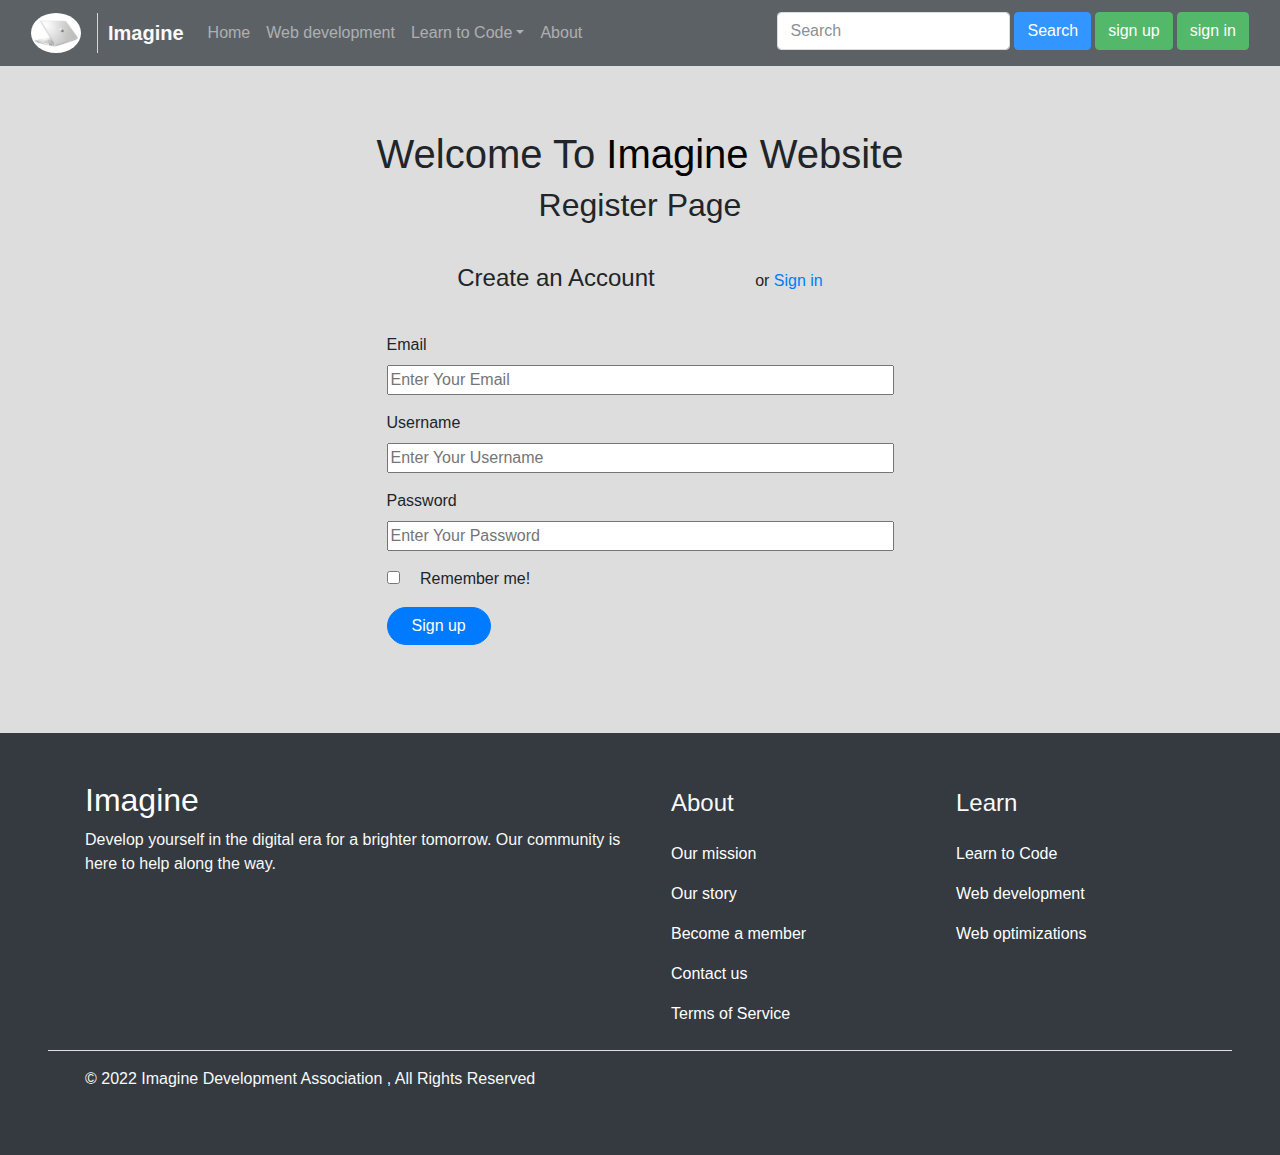
<file: register.html>
<!DOCTYPE html>
<html lang="en">
<head>
  <meta charset="UTF-8">
  <meta http-equiv="X-UA-Compatible" content="IE=edge">
  <meta name="viewport" content="width=device-width, initial-scale=1.0">
  <title>Register</title>
  <link rel="stylesheet" href="css/all.css">
  <link href="https://cdn.jsdelivr.net/npm/bootstrap@4.6.1/dist/css/bootstrap.min.css" rel="stylesheet">
  <link rel="stylesheet" href="css/style.css">
</head>
<body>
  <nav class="navbar navbar-expand-sm bg-dark navbar-dark sticky-top" style="opacity: 0.8;">
    <div class="container-fluid">
      <img src="images/1 (2).jpg" alt="this is logo" class="navbar-brand rounded-circle " height="50" width="50">
      <a href="index.html" class="navbar-brand text-light" style="border-left:1px solid #ccc; padding-left: 10px; font-weight: bold;" >Imagine</a>
      <button class="navbar-toggler" type="button" data-toggle="collapse" data-target="#mynavbar">
        <span class="navbar-toggler-icon"></span>
      </button>
      <div class="collapse navbar-collapse" id="mynavbar">
        <ul class="navbar-nav mr-auto">
          <li class="nav-item">
            <a class="nav-link" href="#">Home</a>
          </li>
          <li class="nav-item">
            <a class="nav-link" href="#">Web development</a>
          </li>
          <li class="nav-item dropdown">
            <a class="nav-link dropdown-toggle" href="#" role="button" data-toggle="dropdown">Learn to Code</a>
            <ul class="dropdown-menu">
              <li><a class="dropdown-item" href="#">Python</a></li>
              <li><a class="dropdown-item" href="#">Java</a></li>
              <li><a class="dropdown-item" href="#">JavaScript</a></li>
            </ul>
          </li>
          <li class="nav-item">
            <a class="nav-link" href="#">About</a>
          </li>
        </ul>
        <form class="d-flex justify-content-end mb-1">
          <input class="form-control" type="search" placeholder="Search" >
          <button class="btn btn-primary mx-1" type="button">Search</button>
        </form>
        <div class="d-flex justify-content-center mb-1">
            <button type="button" class="btn btn-success text-light mr-1" id="register"><a href="register.html" style="color:#FFF; text-decoration: none;">sign up</a></button>
            <button type="button" class="btn btn-success text-light" id="sign"><a href="login.html" style="color:#FFF; text-decoration: none;">sign in</a></button>
          </div>	
      </div>
  </nav> <!-- end nav /////// -->
  <main class="p-5" style="background-color: #ddd;">
    <div class="container d-flex flex-column align-items-center">
        <div class="register-title p-3">
            <h1> Welcome To <a href="index.html" class="elementor-post__title" rel="home">Imagine</a> Website</h1>
            <h2 class="text-center">Register Page</h2>
        </div>
        <div class="register-ask p-3">
            <h4 class="entry-title d-inline mr-5">Create an Account</h4>
            <span class="ml-5">or <a href="login.html" class="elementor-post__read-more">Sign in</a></span>
        </div>
        <div class="register-section w-100 col-lg-6 col-sm-12 p-3 " id="basic-details-section">
            <div class="bb-signup-field signup_email d-flex flex-column p-2">
                <label class ="signup_email">Email</label>
                <input type="email" placeholder="Enter Your Email" name="signup_email" id="signup_email"  value=""   aria-required="true" />
            </div>
            <div class="bb-signup-field signup_username d-flex flex-column p-2">
                <label class ="signup_username">Username</label>
                <input type="text" placeholder="Enter Your Username" name="signup_username" id="signup_username"  value=""   aria-required="true" />
            </div>
            <div class="bb-signup-field signup_password d-flex flex-column p-2">
                <label class ="signup_password">Password</label>
                <input type="password" placeholder="Enter Your Password" name="signup_password" id="signup_password"  class="password-entry" value=""   aria-required="true" spellcheck="false" autocomplete="off" />
            </div>
            <div class="bb-signup-field signup_buttons p-2">
                <input type="checkbox">
                <span class="p-3"> Remember me!</span>
                <button class="btn btn-primary d-block my-3 px-4" id="registerbtn" style="border-radius: 40px;">Sign up</button>
            </div>
        </div> 
    </div>
  </main>
  <!-- ///////////////////////////////////footer/////////////////////// -->
  <footer class="footer p-5 text-light bg-dark">
    <div class="container">
      <div class="footer-content row justify-content-between">
        <div class="nav-details col-lg-6 col-sm-12">
          <h2><a href="#" class="nav-item1 nav-details-title">Imagine</a></h2>
          <p>Develop yourself in the digital era for a brighter tomorrow. Our community is here to help along the way.</p>
        </div>
        <div class="nav-about col-lg-3 col-sm-6">
          <ul class="nav flex-column about-list">
            <li class="nav-item text-bold ml-2 p-2"> <h4>About</h4></li>      
            <li class="nav-item1"><a class="nav-link" href="#">Our mission</a></li>
            <li class="nav-item1"><a class="nav-link" href="#">Our story</a></li>
            <li class="nav-item1"><a class="nav-link" href="#">Become a member</a></li>
            <li class="nav-item1"><a class="nav-link" href="#">Contact us</a></li>
            <li class="nav-item1"><a class="nav-link" href="#">Terms of Service</a></li>
          </ul>
        </div>
        <div class=" nav-about col-lg-3 col-sm-6">
          <ul class="nav flex-column learn-list">
            <li class="nav-item ml-2 p-2"><h4>Learn</h4></li> 
            <li class="nav-item1"><a class="nav-link" href="#">Learn to Code</a></li>
            <li class="nav-item1"><a class="nav-link" href="#">Web development</a></li>
            <li class="nav-item1"><a class="nav-link" href="#">Web optimizations</a></li>
          </ul>
        </div>
      </div>
    </div>
    <hr class="bg-light">
    <div class="container text-light"><p> &copy; 2022 Imagine Development Association , All Rights Reserved</p> </div>
  </footer>

    
  <script src="https://cdn.jsdelivr.net/npm/jquery@3.5.1/dist/jquery.slim.min.js"></script>
  <script src="https://cdn.jsdelivr.net/npm/popper.js@1.16.1/dist/umd/popper.min.js"></script>
  <script src="https://cdn.jsdelivr.net/npm/bootstrap@4.6.1/dist/js/bootstrap.bundle.min.js"></script>
  <script src="js/register.js"></script>
  </body>
  </html>
</file>
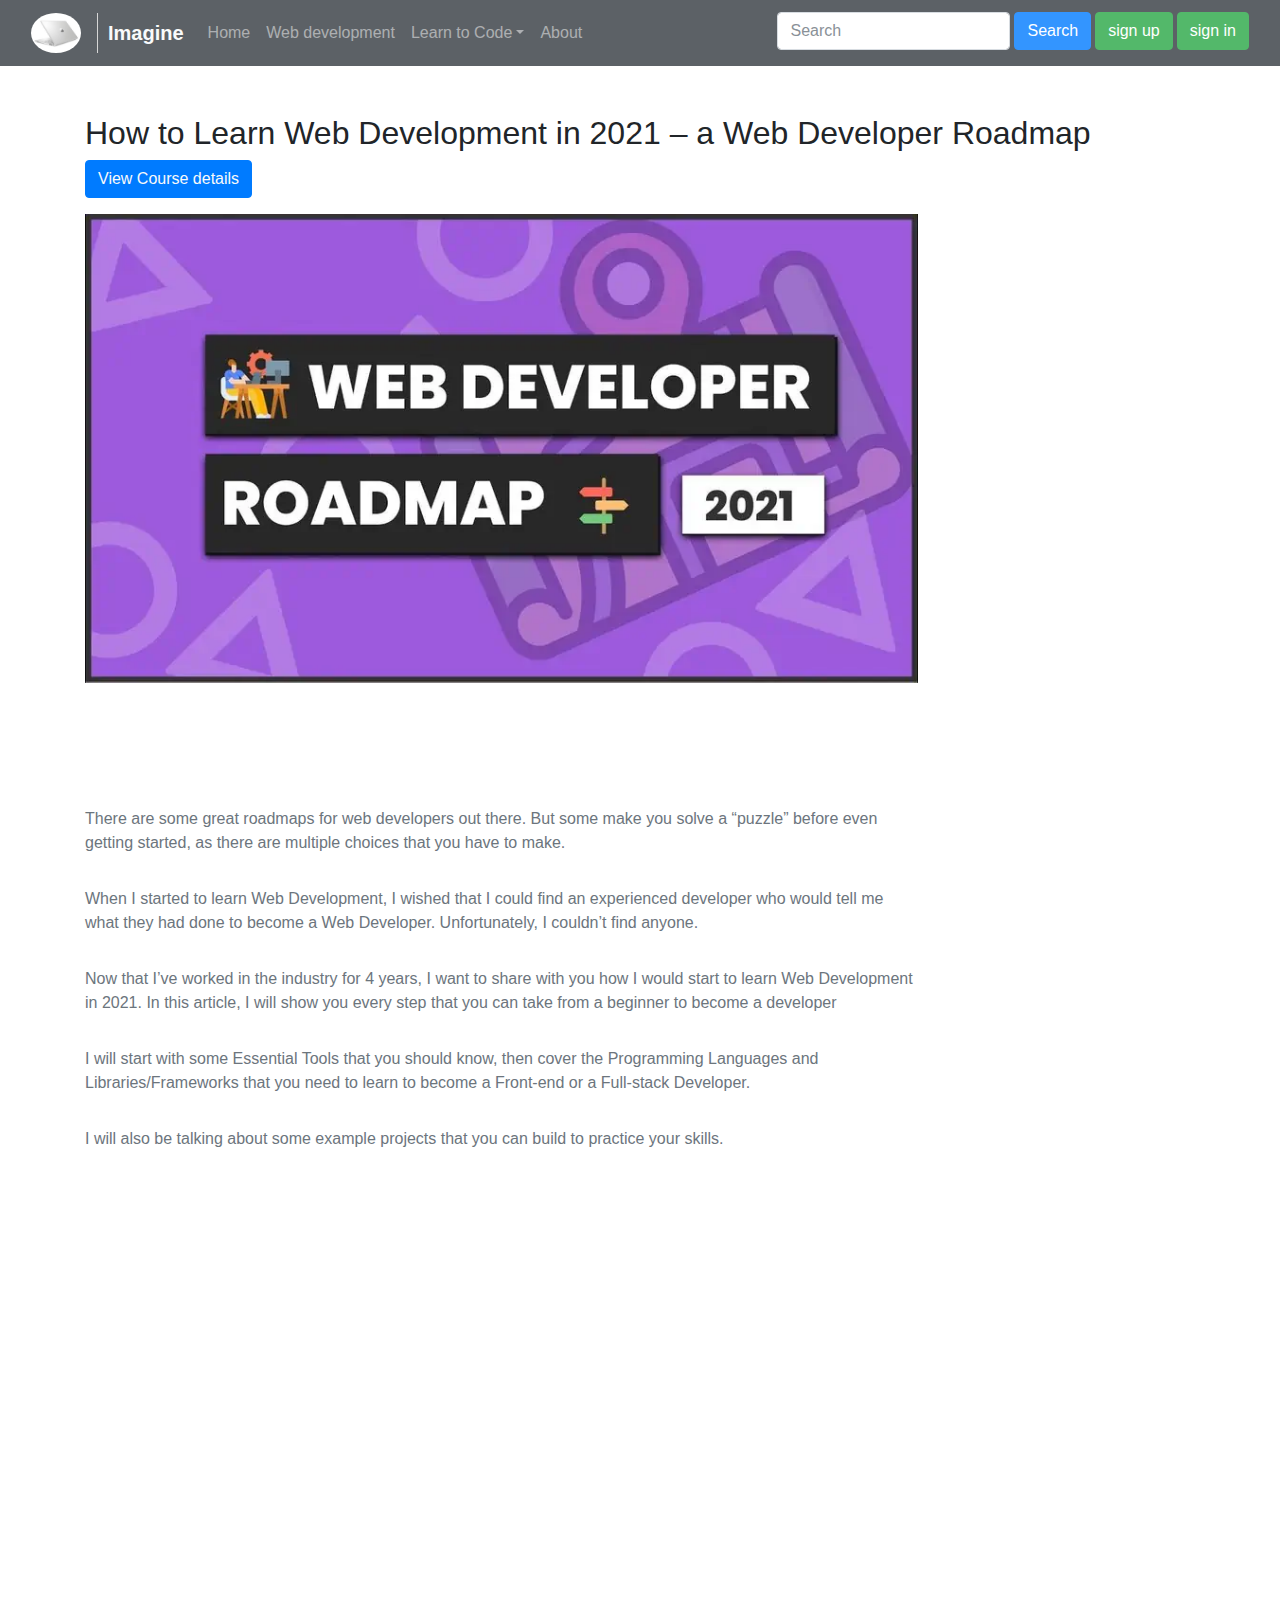
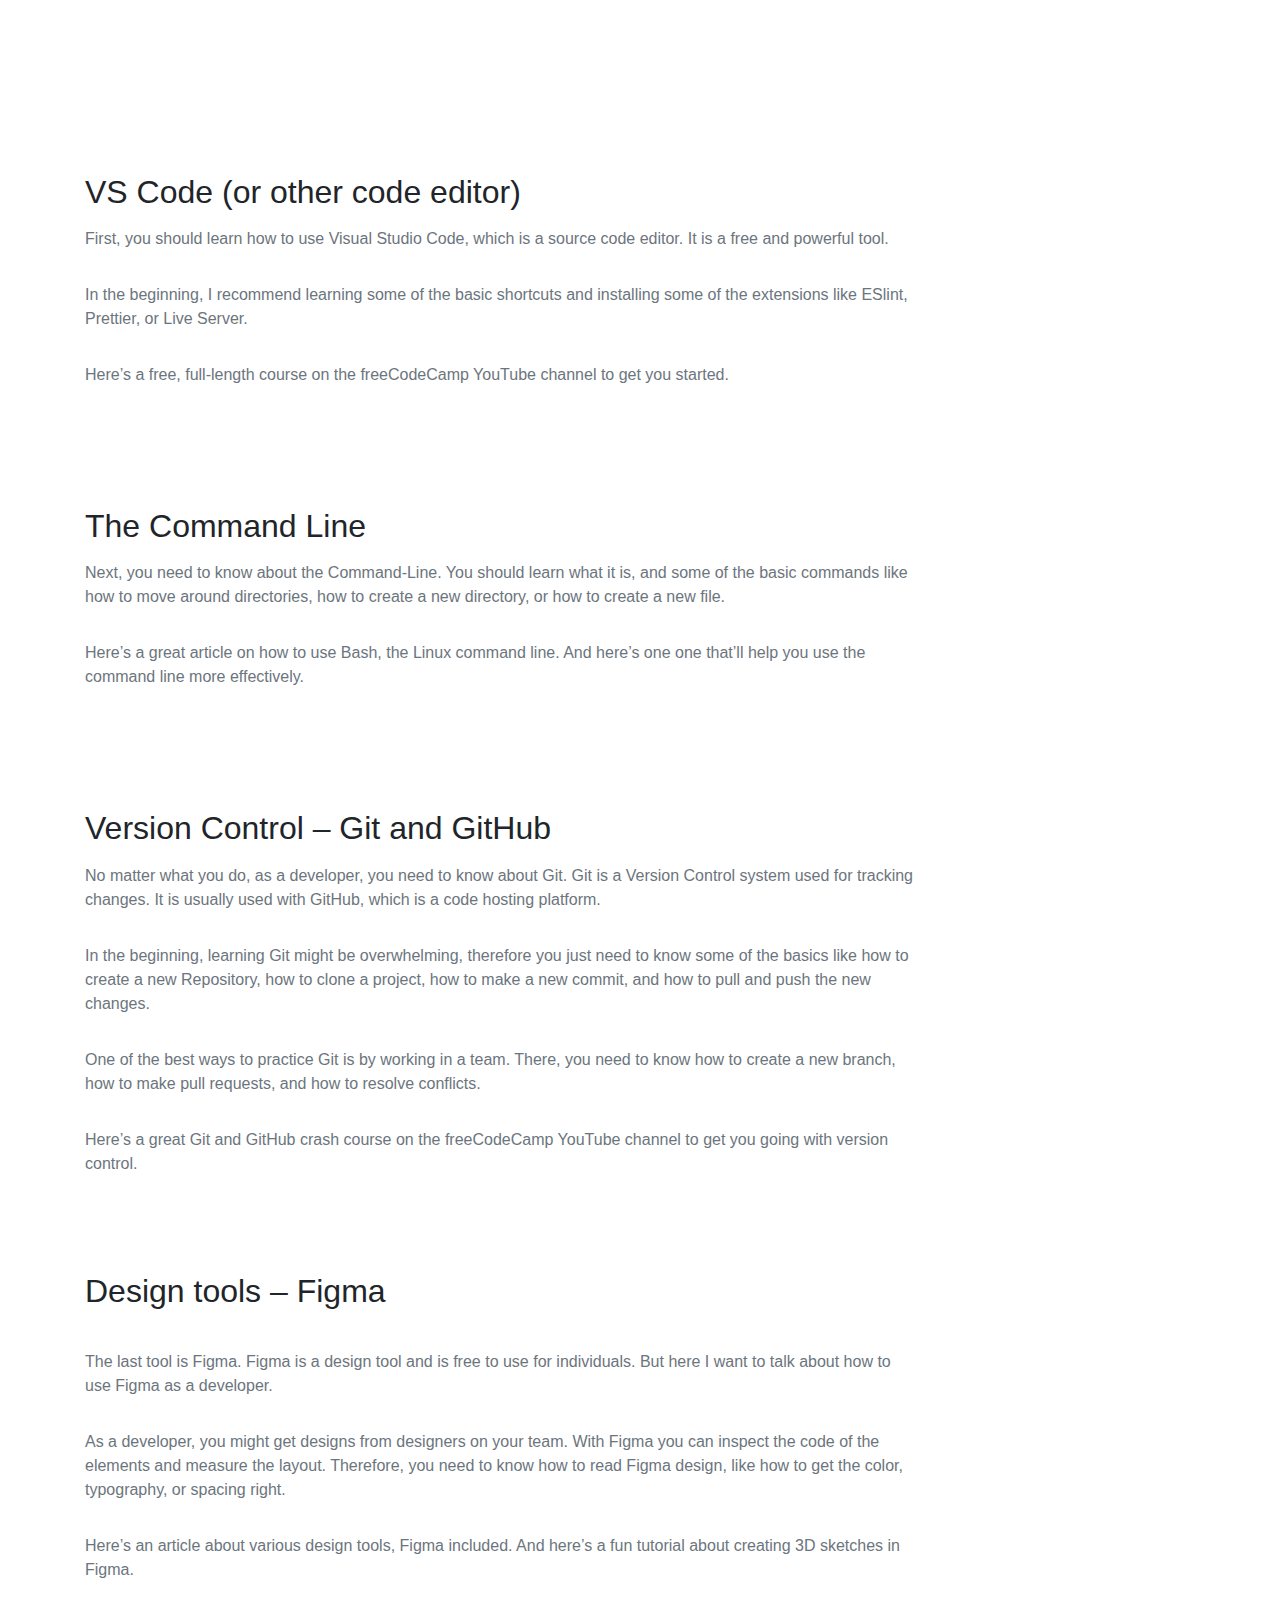
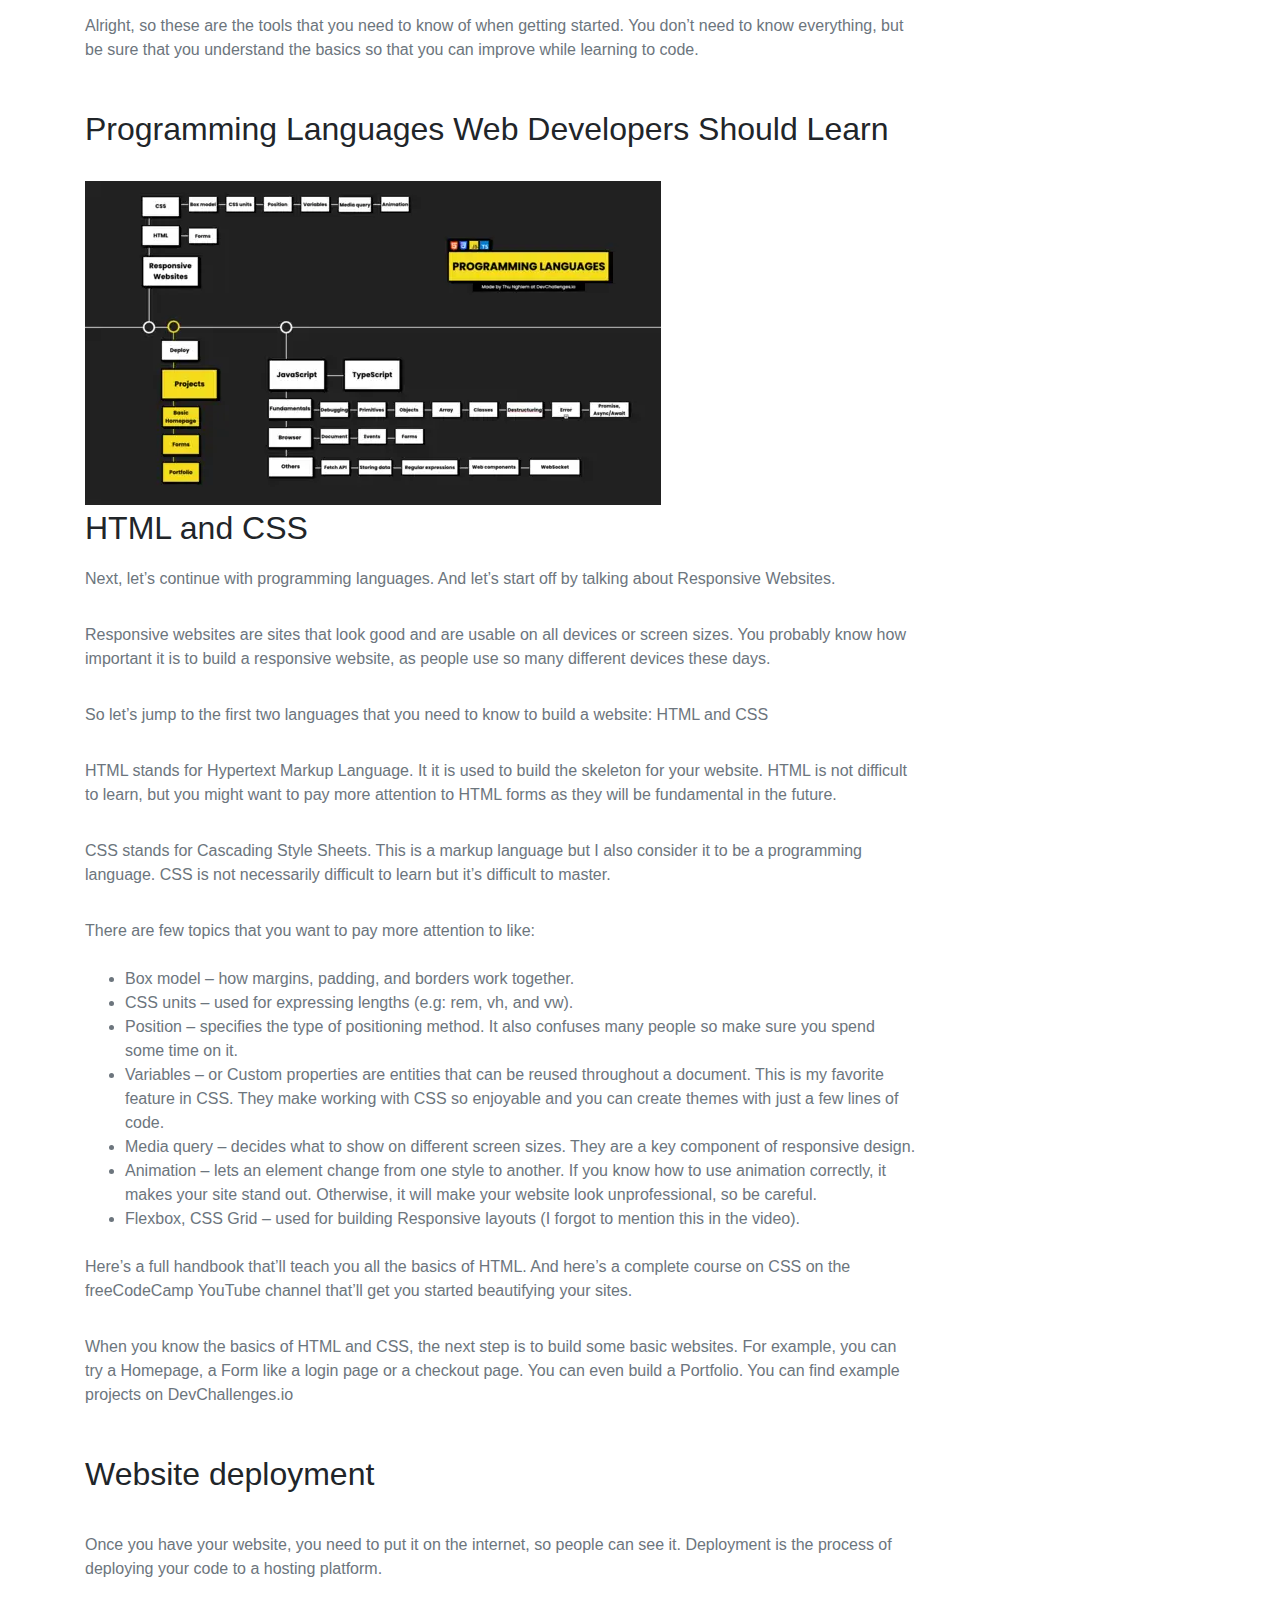
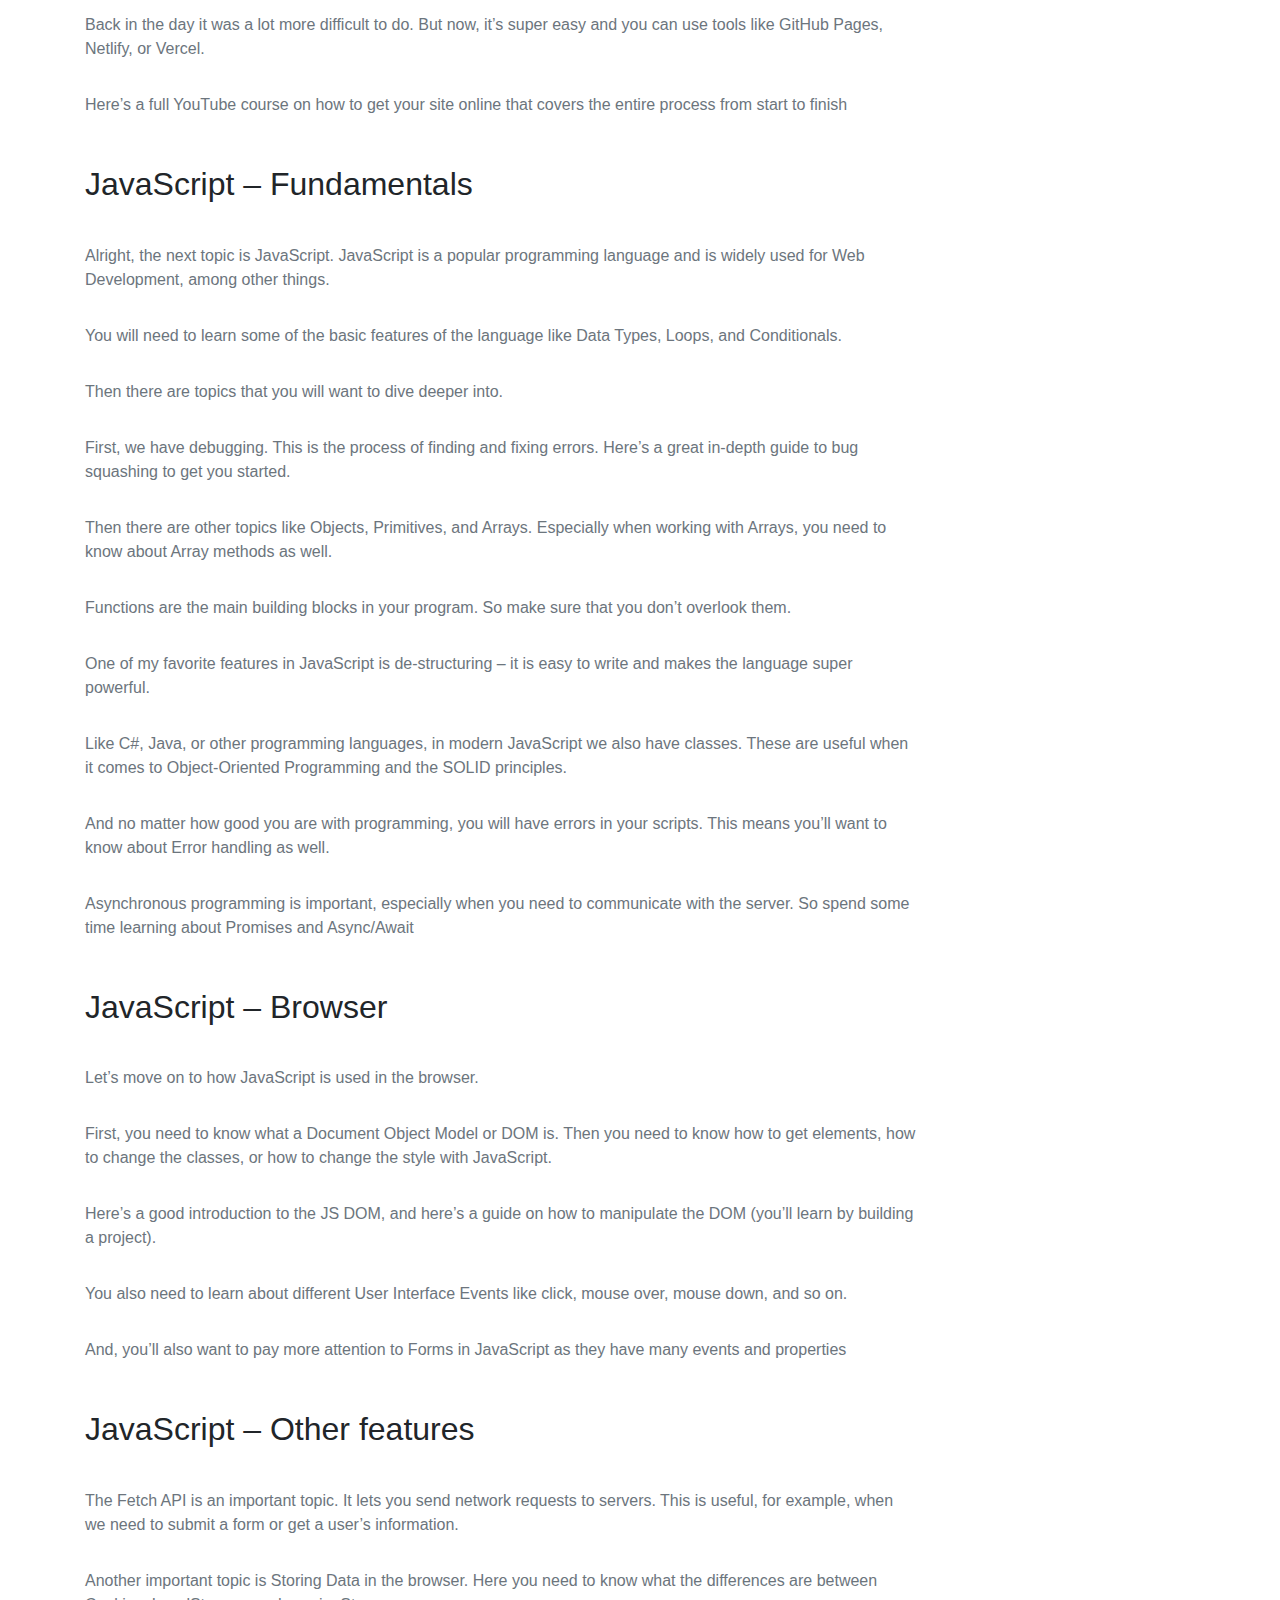
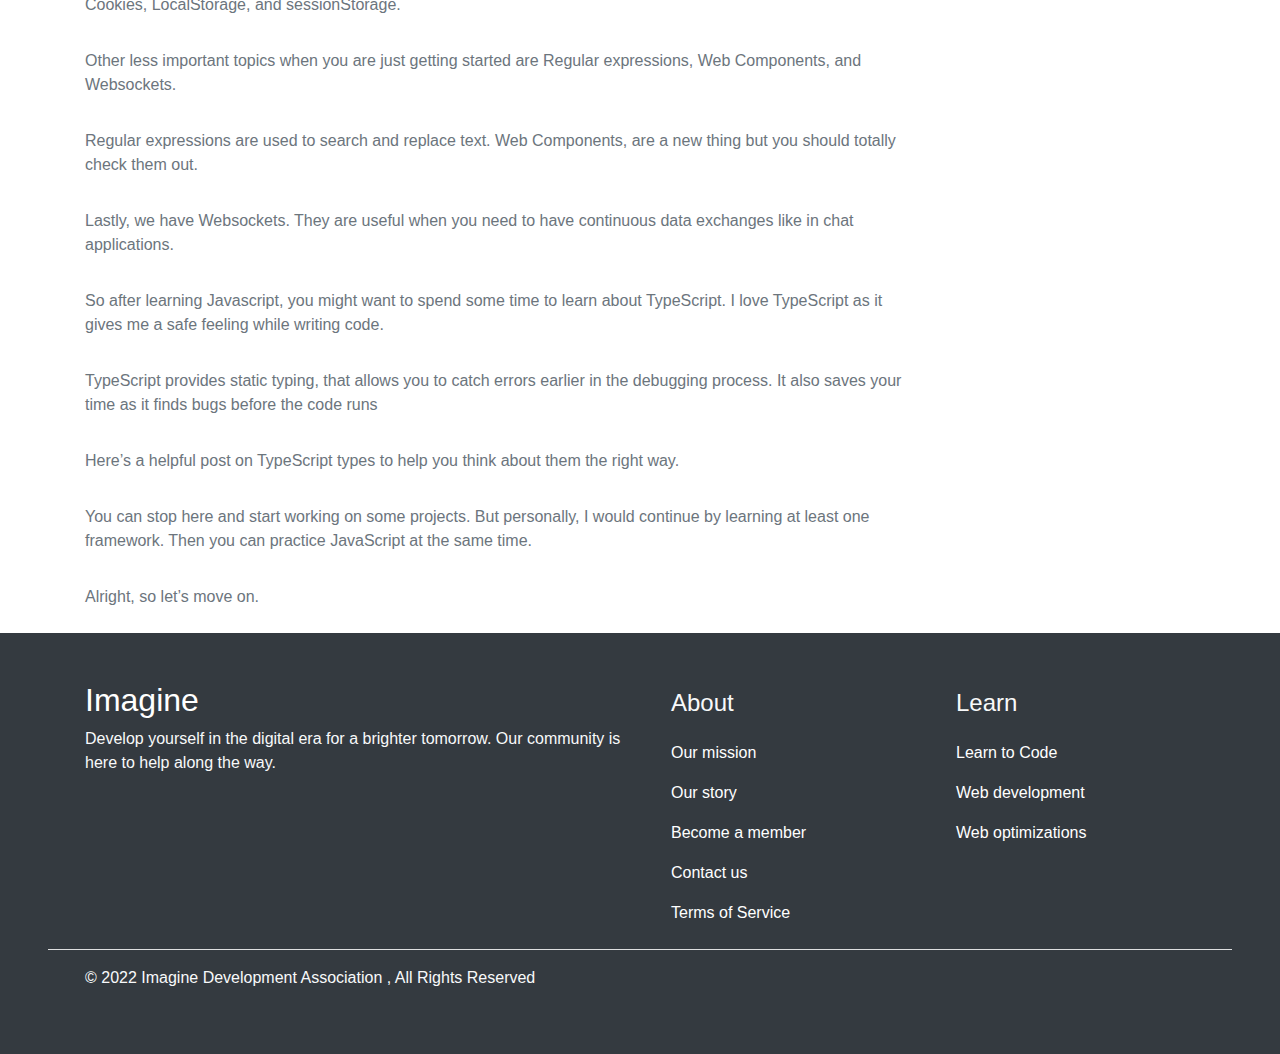
<file: webdevelopment.html>
<!DOCTYPE html>
<html lang="en">
<head>
  <meta charset="UTF-8">
  <meta http-equiv="X-UA-Compatible" content="IE=edge">
  <meta name="viewport" content="width=device-width, initial-scale=1.0">
  <title>How to Learn Web Development in 2021 – a Web Developer Roadmap</title>
  <link rel="stylesheet" href="css/all.css">
  <link href="https://cdn.jsdelivr.net/npm/bootstrap@4.6.1/dist/css/bootstrap.min.css" rel="stylesheet">
    <link rel="stylesheet" href="css/style.css">
</head>
<body>
  <nav class="navbar navbar-expand-sm bg-dark navbar-dark sticky-top" style="opacity: 0.8;">
    <div class="container-fluid">
      <img src="images/1 (2).jpg" alt="this is logo" class="navbar-brand rounded-circle " height="50" width="50">
      <a href="index.html" class="navbar-brand text-light" style="border-left:1px solid #ccc; padding-left: 10px; font-weight: bold;" >Imagine</a>
      <button class="navbar-toggler" type="button" data-toggle="collapse" data-target="#mynavbar">
        <span class="navbar-toggler-icon"></span>
      </button>
      <div class="collapse navbar-collapse" id="mynavbar">
        <ul class="navbar-nav mr-auto">
          <li class="nav-item">
            <a class="nav-link" href="#">Home</a>
          </li>
          <li class="nav-item">
            <a class="nav-link" href="#">Web development</a>
          </li>
          <li class="nav-item dropdown">
            <a class="nav-link dropdown-toggle" href="#" role="button" data-toggle="dropdown">Learn to Code</a>
            <ul class="dropdown-menu">
              <li><a class="dropdown-item" href="#">Python</a></li>
              <li><a class="dropdown-item" href="#">Java</a></li>
              <li><a class="dropdown-item" href="#">JavaScript</a></li>
            </ul>
          </li>
          <li class="nav-item">
            <a class="nav-link" href="#">About</a>
          </li>
        </ul>
        <form class="d-flex justify-content-end mb-1">
          <input class="form-control" type="search" placeholder="Search" >
          <button class="btn btn-primary mx-1" type="button">Search</button>
        </form>
        <div class="justify-content-center user-log mb-1">
          <button type="button" class="btn btn-success text-light mr-1" id="register"><a href="register.html" style="color:#FFF; text-decoration: none;">sign up</a></button>
          <button type="button" class="btn btn-success text-light" id="sign"><a href="login.html" style="color:#FFF; text-decoration: none;">sign in</a></button>
        </div>	
        <div class="justify-content-center user-info mb-1">
          <button type="button" class="btn btn-success text-light mr-1" id="user"><a href="index.html" style="color:#FFF; text-decoration: none;"></a></button>
          <button type="button" class="btn btn-success text-light" id="logout"><a href="index.html" style="color:#FFF; text-decoration: none;">log out</a></button>
        </div>
      </div>
    </nav> <!-- end nav /////// -->
<main class="p-5">
    <div class="container">
        <div class="contact">
            <h2>How to Learn Web Development in 2021 – a Web Developer Roadmap</h2>
            <a href="#course-details"class="btn btn-primary text-light" style =" text-decoration: none; ">View Course details </a>
            <img src="images/road map.webp" class=" d-block w-75 py-3" alt="">
        </div>
        <div id="course-details" class="w-75" style="padding-top: 100px;">
            <p class="text-secondary py-2">There are some great roadmaps for web developers out there. But some make you solve a “puzzle” before even getting started, as there are multiple choices that you have to make. </p>
            <p class="text-secondary py-2">When I started to learn Web Development, I wished that I could find an experienced developer who would tell me what they had done to become a Web Developer. Unfortunately, I couldn’t find anyone.</p>
            <p class="text-secondary py-2">Now that I’ve worked in the industry for 4 years, I want to share with you how I would start to learn Web Development in 2021. In this article, I will show you every step that you can take from a beginner to become a developer </p>
            <p class="text-secondary py-2">I will start with some Essential Tools that you should know, then cover the Programming Languages and Libraries/Frameworks that you need to learn to become a Front-end or a Full-stack Developer.</p>
            <p class="text-secondary py-2">I will also be talking about some example projects that you can build to practice your skills.</p>
        </div>
    </div>
</main>
<section>
    <div class="container">
        <iframe width="880" height="495" src="https://www.youtube.com/embed/GAkZfIYWsO4" title="Web Developer Roadmap 2021 ✨ in 10 minutes" frameborder="0" allow="accelerometer; autoplay; clipboard-write; encrypted-media; gyroscope; picture-in-picture" allowfullscreen></iframe>
    </div>
</section>
<section class="Code py-5">
    <div class="container">
      <div class="w-75">
        <h2>VS Code (or other code editor)</h2>
        <p class="text-secondary py-2">First, you should learn how to use Visual Studio Code, which is a source code editor. It is a free and powerful tool.</p>
        <p class="text-secondary py-2">In the beginning, I recommend learning some of the basic shortcuts and installing some of the extensions like ESlint, Prettier, or Live Server.</p>
        <p class="text-secondary py-2">Here’s a free, full-length course on the freeCodeCamp YouTube channel to get you started.</p>
      </div>
    </div>
</section>
<section class="The Command Line py-5">
    <div class="container">
      <div class="w-75">
        <h2>The Command Line</h2>
        <p class="text-secondary py-2">Next, you need to know about the Command-Line. You should learn what it is, and some of the basic commands like how to move around directories, how to create a new directory, or how to create a new file.</p>
        <p class="text-secondary py-2">Here’s a great article on how to use Bash, the Linux command line. And here’s one one that’ll help you use the command line more effectively. </p>
      </div>
    </div>
</section>
<section class="Version Control – Git and GitHub py-5">
    <div class="container">
      <div class="w-75">
        <h2>Version Control – Git and GitHub</h2>
        <p class="text-secondary py-2">No matter what you do, as a developer, you need to know about Git. Git is a Version Control system used for tracking changes. It is usually used with GitHub, which is a code hosting platform.</p>
        <p class="text-secondary py-2">In the beginning, learning Git might be overwhelming, therefore you just need to know some of the basics like how to create a new Repository, how to clone a project, how to make a new commit, and how to pull and push the new changes.</p>
        <p class="text-secondary py-2">One of the best ways to practice Git is by working in a team. There, you need to know how to create a new branch, how to make pull requests, and how to resolve conflicts.</p>
        <p class="text-secondary py-2">Here’s a great Git and GitHub crash course on the freeCodeCamp YouTube channel to get you going with version control.</p>

      </div>
    </div>
</section>
<section class="Version Control – Git and GitHub ">
    <div class="container">
      <div class="w-75">
        <h2 class="py-4">Design tools – Figma</h2>
        <p class="text-secondary py-2">The last tool is Figma. Figma is a design tool and is free to use for individuals. But here I want to talk about how to use Figma as a developer.</p>
        <p class="text-secondary py-2">As a developer, you might get designs from designers on your team. With Figma you can inspect the code of the elements and measure the layout. Therefore, you need to know how to read Figma design, like how to get the color, typography, or spacing right.</p>
        <p class="text-secondary py-2">Here’s an article about various design tools, Figma included. And here’s a fun tutorial about creating 3D sketches in Figma.</p>
        <p class="text-secondary py-2">Alright, so these are the tools that you need to know of when getting started. You don’t need to know everything, but be sure that you understand the basics so that you can improve while learning to code.</p>
        <h2 class="py-4">Programming Languages Web Developers Should Learn</h2>
        <img src="images/image.webp" alt=""> 
        <h2 class="py-1">HTML and CSS</h2>
        <p class="text-secondary py-2">Next, let’s continue with programming languages. And let’s start off by talking about Responsive Websites.</p>
        <p class="text-secondary py-2">Responsive websites are sites that look good and are usable on all devices or screen sizes. You probably know how important it is to build a responsive website, as people use so many different devices these days.</p>
        <p class="text-secondary py-2">So let’s jump to the first two languages that you need to know to build a website: HTML and CSS</p>
        <p class="text-secondary py-2">HTML stands for Hypertext Markup Language. It it is used to build the skeleton for your website. HTML is not difficult to learn, but you might want to pay more attention to HTML forms as they will be fundamental in the future.</p>
        <p class="text-secondary py-2">CSS stands for Cascading Style Sheets. This is a markup language but I also consider it to be a programming language. CSS is not necessarily difficult to learn but it’s difficult to master.</p>
        <p class="text-secondary py-2">There are few topics that you want to pay more attention to like:</p>
        <ul class="text-secondary">
            <li>Box model – how margins, padding, and borders work together.</li>
            <li>CSS units – used for expressing lengths (e.g: rem, vh, and vw).</li>
            <li>Position – specifies the type of positioning method. It also confuses many people so make sure you spend some time on it.</li>
            <li>Variables – or Custom properties are entities that can be reused throughout a document. This is my favorite feature in CSS. They make working with CSS so enjoyable and you can create themes with just a few lines of code.</li>
            <li>Media query – decides what to show on different screen sizes. They are a key component of responsive design.</li>
            <li>Animation – lets an element change from one style to another. If you know how to use animation correctly, it makes your site stand out. Otherwise, it will make your website look unprofessional, so be careful.</li>
            <li>Flexbox, CSS Grid – used for building Responsive layouts (I forgot to mention this in the video).</li>
        </ul>
        <p class="text-secondary py-2">Here’s a full handbook that’ll teach you all the basics of HTML. And here’s a complete course on CSS on the freeCodeCamp YouTube channel that’ll get you started beautifying your sites.</p>
        <p class="text-secondary py-2">When you know the basics of HTML and CSS, the next step is to build some basic websites. For example, you can try a Homepage, a Form like a login page or a checkout page. You can even build a Portfolio. You can find example projects on DevChallenges.io</p> 
        <h2 class="py-4">Website deployment</h2> 
        <p class="text-secondary py-2">Once you have your website, you need to put it on the internet, so people can see it. Deployment is the process of deploying your code to a hosting platform.</p>
        <p class="text-secondary py-2">Back in the day it was a lot more difficult to do. But now, it’s super easy and you can use tools like GitHub Pages, Netlify, or Vercel.</p>
        <p class="text-secondary py-2">Here’s a full YouTube course on how to get your site online that covers the entire process from start to finish</p>
        <h2 class="py-4">JavaScript – Fundamentals</h2> 
        <p class="text-secondary py-2">Alright, the next topic is JavaScript. JavaScript is a popular programming language and is widely used for Web Development, among other things.</p>
        <p class="text-secondary py-2">You will need to learn some of the basic features of the language like Data Types, Loops, and Conditionals.</p>
        <p class="text-secondary py-2">Then there are topics that you will want to dive deeper into.</p>
        <p class="text-secondary py-2">First, we have debugging. This is the process of finding and fixing errors. Here’s a great in-depth guide to bug squashing to get you started.</p>
        <p class="text-secondary py-2">Then there are other topics like Objects, Primitives, and Arrays. Especially when working with Arrays, you need to know about Array methods as well.</p>
        <p class="text-secondary py-2">Functions are the main building blocks in your program. So make sure that you don’t overlook them.</p>
        <p class="text-secondary py-2">One of my favorite features in JavaScript is de-structuring – it is easy to write and makes the language super powerful.</p>
        <p class="text-secondary py-2">Like C#, Java, or other programming languages, in modern JavaScript we also have classes. These are useful when it comes to Object-Oriented Programming and the SOLID principles.</p>
        <p class="text-secondary py-2">And no matter how good you are with programming, you will have errors in your scripts. This means you’ll want to know about Error handling as well.</p>
        <p class="text-secondary py-2">Asynchronous programming is important, especially when you need to communicate with the server. So spend some time learning about Promises and Async/Await</p>
        <h2 class="py-4">JavaScript – Browser</h2> 
        <p class="text-secondary py-2">Let’s move on to how JavaScript is used in the browser.</p>
        <p class="text-secondary py-2">First, you need to know what a Document Object Model or DOM is. Then you need to know how to get elements, how to change the classes, or how to change the style with JavaScript.</p>
        <p class="text-secondary py-2">Here’s a good introduction to the JS DOM, and here’s a guide on how to manipulate the DOM (you’ll learn by building a project).</p>
        <p class="text-secondary py-2">You also need to learn about different User Interface Events like click, mouse over, mouse down, and so on.</p>
        <p class="text-secondary py-2">And, you’ll also want to pay more attention to Forms in JavaScript as they have many events and properties</p>
        <h2 class="py-4">JavaScript – Other features</h2> 
        <p class="text-secondary py-2">The Fetch API is an important topic. It lets you send network requests to servers. This is useful, for example, when we need to submit a form or get a user’s information.</p>
        <p class="text-secondary py-2">Another important topic is Storing Data in the browser. Here you need to know what the differences are between Cookies, LocalStorage, and sessionStorage.</p>
        <p class="text-secondary py-2">Other less important topics when you are just getting started are Regular expressions, Web Components, and Websockets.</p>
        <p class="text-secondary py-2">Regular expressions are used to search and replace text. Web Components, are a new thing but you should totally check them out.</p>
        <p class="text-secondary py-2">Lastly, we have Websockets. They are useful when you need to have continuous data exchanges like in chat applications.</p>
        <p class="text-secondary py-2">So after learning Javascript, you might want to spend some time to learn about TypeScript. I love TypeScript as it gives me a safe feeling while writing code.</p>
        <p class="text-secondary py-2">TypeScript provides static typing, that allows you to catch errors earlier in the debugging process. It also saves your time as it finds bugs before the code runs</p>
        <p class="text-secondary py-2">Here’s a helpful post on TypeScript types to help you think about them the right way.</p>
        <p class="text-secondary py-2">You can stop here and start working on some projects. But personally, I would continue by learning at least one framework. Then you can practice JavaScript at the same time.</p>
        <p class="text-secondary py-2">Alright, so let’s move on.</p> 

      </div>
    </div>
</section>

<!-- ///////////////////////////////////footer/////////////////////// -->
<footer class="footer p-5 text-light bg-dark">
    <div class="container">
      <div class="footer-content row justify-content-between">
        <div class="nav-details col-lg-6 col-sm-12">
          <h2><a href="#" class="nav-item1 nav-details-title">Imagine</a></h2>
          <p>Develop yourself in the digital era for a brighter tomorrow. Our community is here to help along the way.</p>
        </div>
        <div class="nav-about col-lg-3 col-sm-6">
          <ul class="nav flex-column about-list">
            <li class="nav-item text-bold ml-2 p-2"> <h4>About</h4></li>      
            <li class="nav-item1"><a class="nav-link" href="#">Our mission</a></li>
            <li class="nav-item1"><a class="nav-link" href="#">Our story</a></li>
            <li class="nav-item1"><a class="nav-link" href="#">Become a member</a></li>
            <li class="nav-item1"><a class="nav-link" href="#">Contact us</a></li>
            <li class="nav-item1"><a class="nav-link" href="#">Terms of Service</a></li>
          </ul>
        </div>
        <div class=" nav-about col-lg-3 col-sm-6">
          <ul class="nav flex-column learn-list">
            <li class="nav-item ml-2 p-2"><h4>Learn</h4></li> 
            <li class="nav-item1"><a class="nav-link" href="#">Learn to Code</a></li>
            <li class="nav-item1"><a class="nav-link" href="#">Web development</a></li>
            <li class="nav-item1"><a class="nav-link" href="#">Web optimizations</a></li>
          </ul>
        </div>
      </div>
    </div>
    <hr class="bg-light">
    <div class="container text-light"><p> &copy; 2022 Imagine Development Association , All Rights Reserved</p> </div>
</footer>
<script src="js/script.js"></script>
<script src="https://cdn.jsdelivr.net/npm/jquery@3.5.1/dist/jquery.slim.min.js"></script>
<script src="https://cdn.jsdelivr.net/npm/popper.js@1.16.1/dist/umd/popper.min.js"></script>
<script src="https://cdn.jsdelivr.net/npm/bootstrap@4.6.1/dist/js/bootstrap.bundle.min.js"></script>

</body>
</html>
</file>
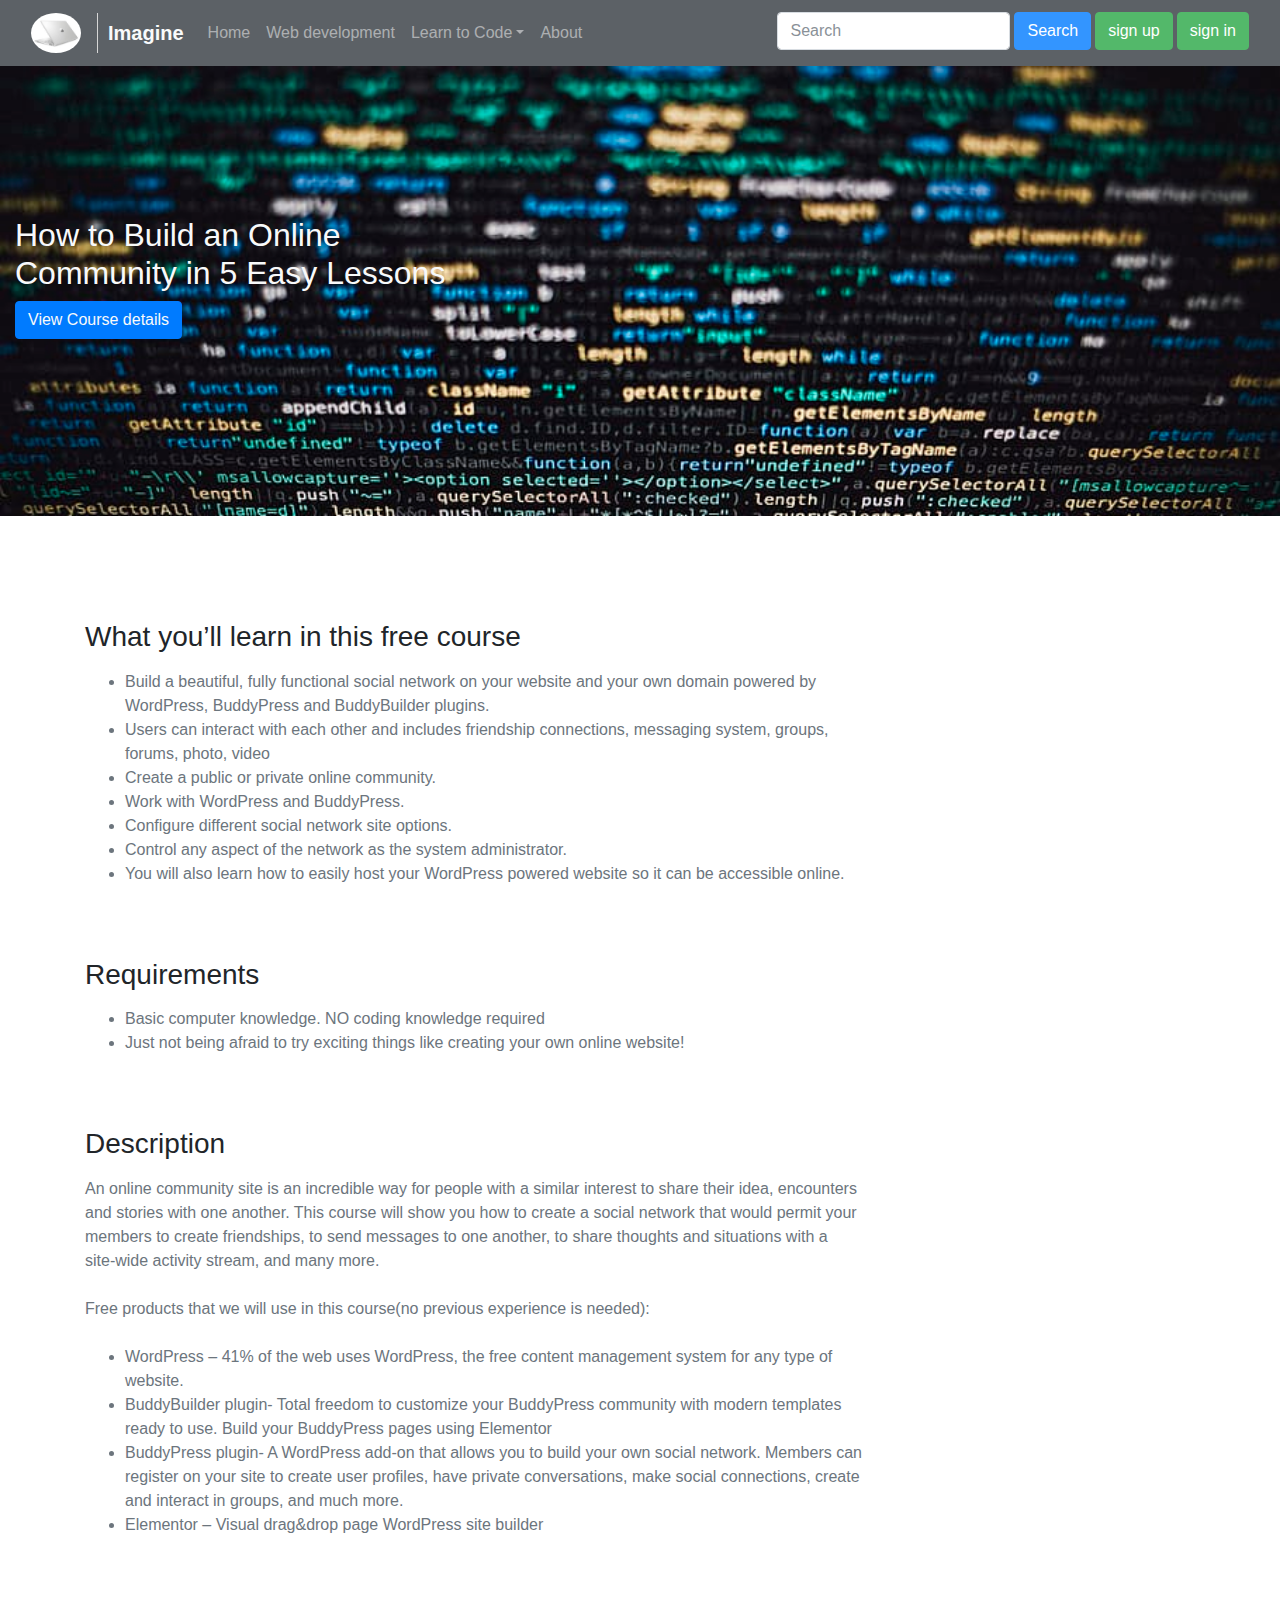
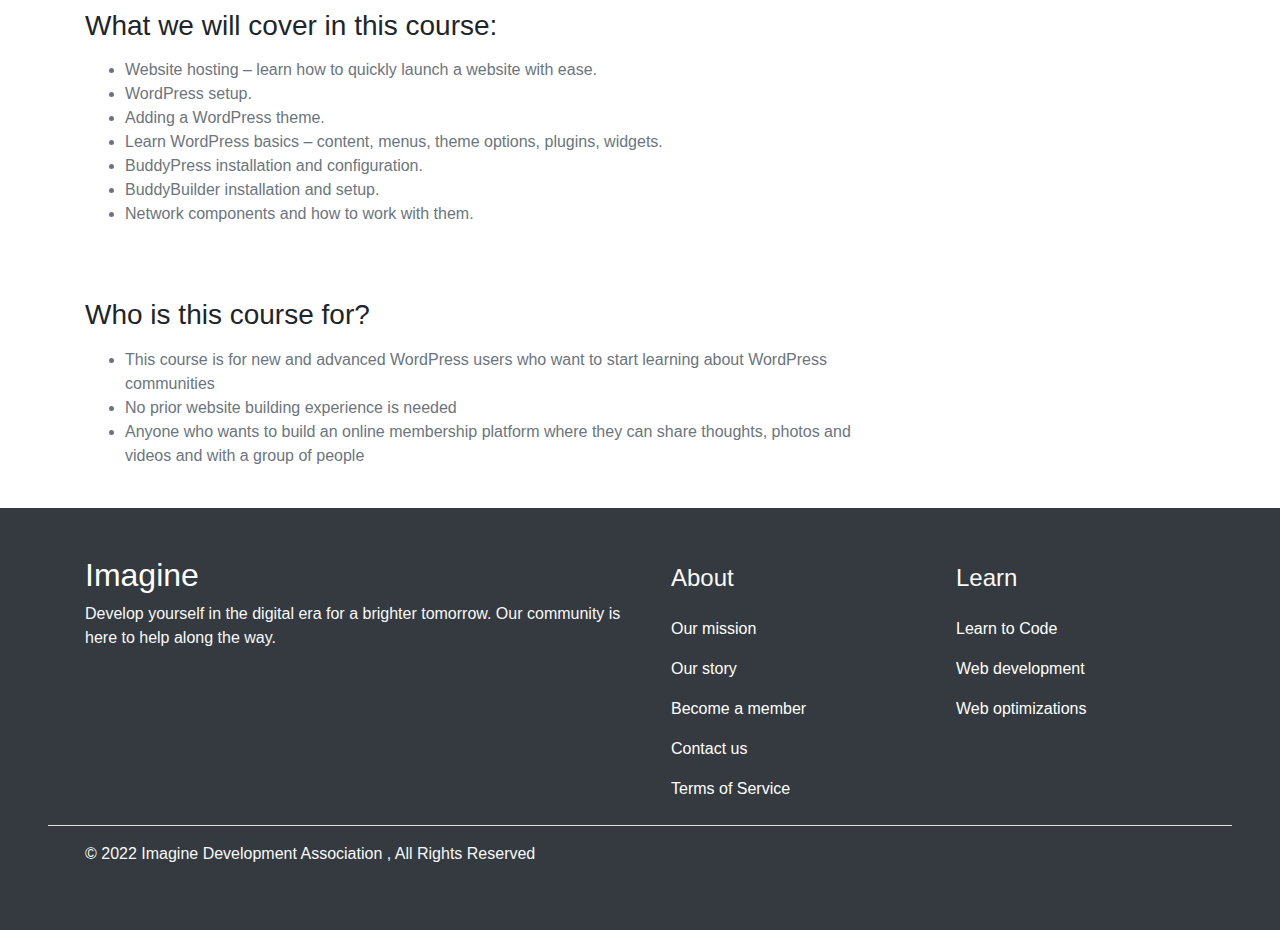
<file: wordPress.html>
<!DOCTYPE html>
<html lang="en">
<head>
  <meta charset="UTF-8">
  <meta http-equiv="X-UA-Compatible" content="IE=edge">
  <meta name="viewport" content="width=device-width, initial-scale=1.0">
  <title>How to Build an Online Community in 5 Easy Lessons</title>
  <link rel="stylesheet" href="css/all.css">
  <link href="https://cdn.jsdelivr.net/npm/bootstrap@4.6.1/dist/css/bootstrap.min.css" rel="stylesheet">
    <link rel="stylesheet" href="css/style.css">
</head>
<body>
  <nav class="navbar navbar-expand-sm bg-dark navbar-dark sticky-top" style="opacity: 0.8;">
    <div class="container-fluid">
      <img src="images/1 (2).jpg" alt="this is logo" class="navbar-brand rounded-circle " height="50" width="50">
      <a href="index.html" class="navbar-brand text-light" style="border-left:1px solid #ccc; padding-left: 10px; font-weight: bold;" >Imagine</a>
      <button class="navbar-toggler" type="button" data-toggle="collapse" data-target="#mynavbar">
        <span class="navbar-toggler-icon"></span>
      </button>
      <div class="collapse navbar-collapse" id="mynavbar">
        <ul class="navbar-nav mr-auto">
          <li class="nav-item">
            <a class="nav-link" href="#">Home</a>
          </li>
          <li class="nav-item">
            <a class="nav-link" href="#">Web development</a>
          </li>
          <li class="nav-item dropdown">
            <a class="nav-link dropdown-toggle" href="#" role="button" data-toggle="dropdown">Learn to Code</a>
            <ul class="dropdown-menu">
              <li><a class="dropdown-item" href="#">Python</a></li>
              <li><a class="dropdown-item" href="#">Java</a></li>
              <li><a class="dropdown-item" href="#">JavaScript</a></li>
            </ul>
          </li>
          <li class="nav-item">
            <a class="nav-link" href="#">About</a>
          </li>
        </ul>
        <form class="d-flex justify-content-end mb-1">
          <input class="form-control" type="search" placeholder="Search" >
          <button class="btn btn-primary mx-1" type="button">Search</button>
        </form>
        <div class="justify-content-center user-log mb-1">
          <button type="button" class="btn btn-success text-light mr-1" id="register"><a href="register.html" style="color:#FFF; text-decoration: none;">sign up</a></button>
          <button type="button" class="btn btn-success text-light" id="sign"><a href="login.html" style="color:#FFF; text-decoration: none;">sign in</a></button>
        </div>	
        <div class="justify-content-center user-info mb-1">
          <button type="button" class="btn btn-success text-light mr-1" id="user"><a href="index.html" style="color:#FFF; text-decoration: none;"></a></button>
          <button type="button" class="btn btn-success text-light" id="logout"><a href="index.html" style="color:#FFF; text-decoration: none;">log out</a></button>
        </div>
      </div>
  </nav> <!-- end nav /////// -->
<main>
  <div class="img" style="background: url(images/wordpress\ wallpaper.png); background-size: cover; width:100vw; height: 50vh;">
    <div class="container-fluid" style=" width :500px; margin-right: 800px;">
      <h2 class="text-light" style="padding-top: 150px;" >How to Build an Online Community in 5 Easy Lessons</h2>
      <a href="#course-details"class="btn btn-primary text-light" style =" text-decoration: none; ">View Course details </a>
    </div>
  </div>
</main>
<section class=" p-4">
    <div class="container pt-5"  id="course-details">
      <div class="contact pt-4" style="width: 70%;">
        <h3 class="py-2">What you’ll learn in this free course</h3>
        <ul class="text-secondary">
          <li>Build a beautiful, fully functional social network on your website and your own domain powered by WordPress, BuddyPress and BuddyBuilder plugins.</li>
          <li>Users can interact with each other and includes friendship connections, messaging system, groups, forums, photo, video</li>
          <li>Create a public or private online community.</li>
          <li>Work with WordPress and BuddyPress.</li>
          <li>Configure different social network site options.</li>
          <li>Control any aspect of the network as the system administrator.</li>
          <li>You will also learn how to easily host your WordPress powered website so it can be accessible online.</li>
        </ul>
      </div>
    </div>
  </section>
  <section class="Requirements p-4">
    <div class="container">
      <div class="contact"style="width: 70%;">
        <h3 class="py-2">Requirements</h3>
        <ul class="text-secondary">
          <li>Basic computer knowledge. NO coding knowledge required</li>
          <li>Just not being afraid to try exciting things like creating your own online website!</li>
        </ul>
      </div>
    </div>
  </section>
  <section class="Description p-4">
    <div class="container">
      <div class="contact"style="width: 70%;">
        <h3 class="py-2">Description</h3>
        <p class="text-secondary">An online community site is an incredible way for people with a similar interest to share their idea, encounters and stories with one another. This course will show you how to create a social network that would permit your members to create friendships, to send messages to one another, to share thoughts and situations with a site-wide activity stream, and many more.</p>
        <p class="text-secondary py-2">Free products that we will use in this course(no previous experience is needed):</p>
        <ul class="text-secondary">
          <li>WordPress – 41% of the web uses WordPress, the free content management system for any type of website.</li>
          <li>BuddyBuilder plugin- Total freedom to customize your BuddyPress community with modern templates ready to use. Build your BuddyPress pages using Elementor</li>
          <li>BuddyPress plugin- A WordPress add-on that allows you to build your own social network. Members can register on your site to create user profiles, have private conversations, make social connections, create and interact in groups, and much more. </li>
          <li>Elementor – Visual drag&drop page WordPress site builder</li>
        </ul>
      </div>
    </div>
  </section>
  <section class="cover in  p-4">
    <div class="container ">
      <div class="contact" style="width: 70%;">
        <h3 class="py-2">What we will cover in this course:</h3>
        <ul class="text-secondary">
          <li>Website hosting – learn how to quickly launch a website with ease.</li>
          <li>WordPress setup.</li>
          <li>Adding a WordPress theme.</li>
          <li>Learn WordPress basics – content, menus, theme options, plugins, widgets.</li>
          <li>BuddyPress installation and configuration.</li>
          <li>BuddyBuilder installation and setup.</li>
          <li>Network components and how to work with them.</li>
        </ul>
      </div>
    </div>
  </section>
  <section class="Who is this course for   p-4">
    <div class="container">
      <div class="contact"style="width: 70%;">
        <h3 class="py-2">Who is this course for?</h3>
        <ul class="text-secondary">
          <li>This course is for new and advanced WordPress users who want to start learning about WordPress communities</li>
          <li>No prior website building experience is needed</li>
          <li>Anyone who wants to build an online membership platform where they can share thoughts, photos and videos and with a group of people</li>
        </ul>
      </div>
    </div>
  </section>
  <!-- ///////////////////////////////////footer/////////////////////// -->
<footer class="footer p-5 text-light bg-dark">
    <div class="container">
      <div class="footer-content row justify-content-between">
        <div class="nav-details col-lg-6 col-sm-12">
          <h2><a href="#" class="nav-item1 nav-details-title">Imagine</a></h2>
          <p>Develop yourself in the digital era for a brighter tomorrow. Our community is here to help along the way.</p>
        </div>
        <div class="nav-about col-lg-3 col-sm-6">
          <ul class="nav flex-column about-list">
            <li class="nav-item text-bold ml-2 p-2"> <h4>About</h4></li>      
            <li class="nav-item1"><a class="nav-link" href="#">Our mission</a></li>
            <li class="nav-item1"><a class="nav-link" href="#">Our story</a></li>
            <li class="nav-item1"><a class="nav-link" href="#">Become a member</a></li>
            <li class="nav-item1"><a class="nav-link" href="#">Contact us</a></li>
            <li class="nav-item1"><a class="nav-link" href="#">Terms of Service</a></li>
          </ul>
        </div>
        <div class=" nav-about col-lg-3 col-sm-6">
          <ul class="nav flex-column learn-list">
            <li class="nav-item ml-2 p-2"><h4>Learn</h4></li> 
            <li class="nav-item1"><a class="nav-link" href="#">Learn to Code</a></li>
            <li class="nav-item1"><a class="nav-link" href="#">Web development</a></li>
            <li class="nav-item1"><a class="nav-link" href="#">Web optimizations</a></li>
          </ul>
        </div>
      </div>
    </div>
    <hr class="bg-light">
    <div class="container text-light"><p> &copy; 2022 Imagine Development Association , All Rights Reserved</p> </div>
</footer>
<script src="js/script.js"></script>
<script src="https://cdn.jsdelivr.net/npm/jquery@3.5.1/dist/jquery.slim.min.js"></script>
<script src="https://cdn.jsdelivr.net/npm/popper.js@1.16.1/dist/umd/popper.min.js"></script>
<script src="https://cdn.jsdelivr.net/npm/bootstrap@4.6.1/dist/js/bootstrap.bundle.min.js"></script>

</body>
</html>
</file>
<file: css/style.css>
.main-img{
    width: 500px;
}
.main-info{
    width: 400px;
}
.icon-box{
    width: 50px;
    height: 50px;
    border-radius: 50%;
    background-color: #ddd;
}
.icon-sign{
    display: block;
    line-height: 50px;
    font-size: 25px;
}
.box-content{
    width: 250px;
}
.elementor-post__card {
    position: relative;
    border-radius: 5px;
    box-shadow: 7px 7px 21px gray;
    transition: .5s;
}
.elementor-post__card:hover {
    transform: scale(1.05);
    box-shadow: 12px 12px 25px gray;
}
.elementor-post__badge{
    position: absolute;
    top: 2%;
    right: 2%;
    background-color: gray;
    color: #ddd;
    border-radius: 50px;
    padding: 0px 10px ;
}
.elementor-post__title{
    color: #000;
}
.elementor-post__title:hover{
    text-decoration: none;
}
.elementor-post__read-more:hover{
    text-decoration: none;
}
.nav-about a {
    color: white;
}
.nav-item1 :hover {
    color: rgb(74, 128, 243);
}
.nav-details-title{
    color: white;
}
.nav-details-title :hover{
    color: rgb(74, 128, 243);
    text-decoration: none;
} 

   /* @media screen and (max-width: 1084px) {
    #btnList {
        display: flex;
    }
    .mynavbarr {
        display: none;
    }
   } */
</file>
